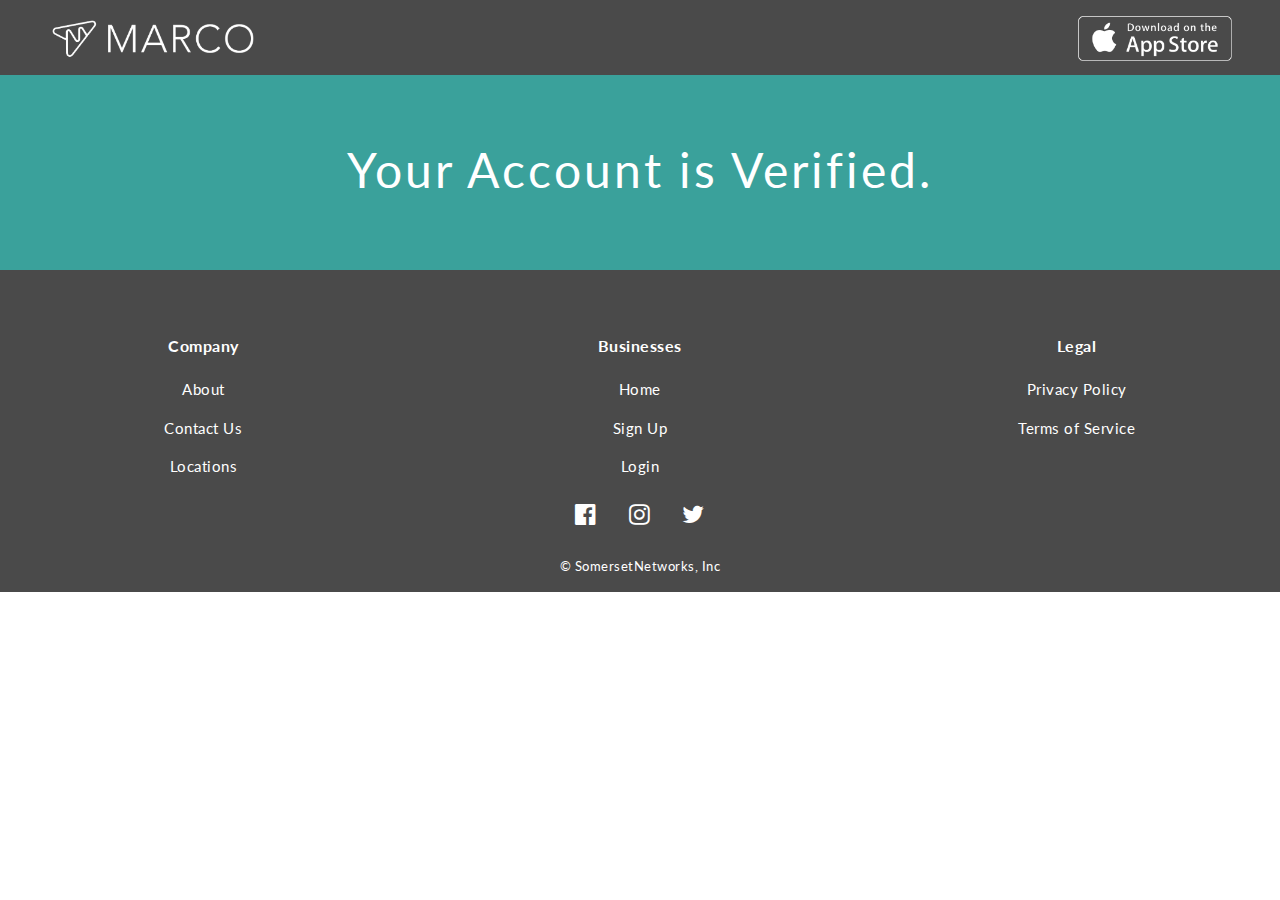
<file: account-verified.html>
<!DOCTYPE html>
<html lang="en">
<head>
	<meta charset="utf-8">
	<meta content="marco" name="description">
	<title>MARCO - Account Verified</title>
	<meta charset="utf-8">
	<meta content="IE=edge" http-equiv="X-UA-Compatible">
	<meta content="width=device-width, initial-scale=1" name="viewport">
	<link href="assets/favicon.ico" rel="shortcut icon" type="image/x-icon">
	<link href="assets/favicon.ico" rel="icon" type="image/x-icon">
	<link href="https://fonts.googleapis.com/css?family=Lato" rel="stylesheet">
	<link href='https://fonts.googleapis.com/css?family=Lato:300' rel='stylesheet' type='text/css'>
	<link href='https://fonts.googleapis.com/css?family=Lato:200' rel='stylesheet' type='text/css'>
	<link href="css/bootstrap.min.css" rel="stylesheet">
	<link href="https://cdnjs.cloudflare.com/ajax/libs/font-awesome/4.7.0/css/font-awesome.css" rel="stylesheet">
	<link href="css/style.css" rel="stylesheet"><!--[if lt IE 9]>
    <script src="https://cdnjs.cloudflare.com/ajax/libs/html5shiv/3.7.3/html5shiv.js"></script>
  <![endif]-->
</head>
<body class="container-fluid" id="account-verified-page">
	<div class="marco-navbar">
	  <div class="container">
  		<div class="marco-left-half">
  			<div class="img-wrapper"><a href="https://getmarco.co"><img alt="Marco Logo" src="assets/logo-sm.png"></a></div>
  		</div>
  		<div class="marco-right-half">
  			<div class="img-wrapper"><a href="https://itunes.apple.com/us/app/marco-find-rent-things-nearby/id1132674979?mt=8"><img alt="Apple Store" src="assets/appstore-sm.png"></a></div>
  	  </div>
	  </div>
	</div>
	<header class="intro-header blue-background">
		<div class="img-wrapper">
			<!--<img class="img-responsive" src="assets/join-sm.jpg">-->
			<div class="text">
				Your Account is Verified.
			</div>
		</div>
	</header>
	<footer class="container-fluid">
		<div class="row">
			<div class="col-sm-4 nomargin-nopadding">
				<div class="foot-header">
					Company
				</div>
				<div class="foot-links">
					<a href="about.html">About</a> <a href="contact.html">Contact Us</a>
					  <!--<a href="#">Blog</a>-->
					<a href="locations.html">Locations</a>
				</div>
			</div><!--/col-sm-4-->
			<div class="col-sm-4 nomargin-nopadding">
				<div class="foot-header">
					Businesses
				</div>
				<div class="foot-links">
					<a href="https://getmarco.co">Home</a> <a href="vendor-signup.html">Sign Up</a> <a href="https://portal.getmarco.co/login">Login</a>
				</div>
			</div><!--/col-sm-4-->
			<div class="col-sm-4 nomargin-nopadding">
				<div class="foot-header">
					Legal
				</div>
				<div class="foot-links">
					<a href="privacy.html">Privacy Policy</a> <a href="tos.html">Terms of Service</a>
				</div>
			</div><!--/col-sm-4-->
		</div><!--/row-->
		<div class="text-center social-icons">
			<a href="https://www.facebook.com/marcoventures/"><i class="fa fa-facebook-official"></i></a><a href="https://www.instagram.com/marcoventures/"><i class="fa fa-instagram"></i></a><a href="https://twitter.com/marcoventures/"><i class="fa fa-twitter"></i></a>
		</div>
		<div class="text-center copyright">
			<span>© SomersetNetworks, Inc</span>
		</div>
	</footer>
	<script src="https://npmcdn.com/tether@1.2.4/dist/js/tether.min.js"></script>
	<script src="https://code.jquery.com/jquery-2.2.4.min.js"></script>
	<script src="js/bootstrap.min.js"></script>
</body>
</html>
</file>
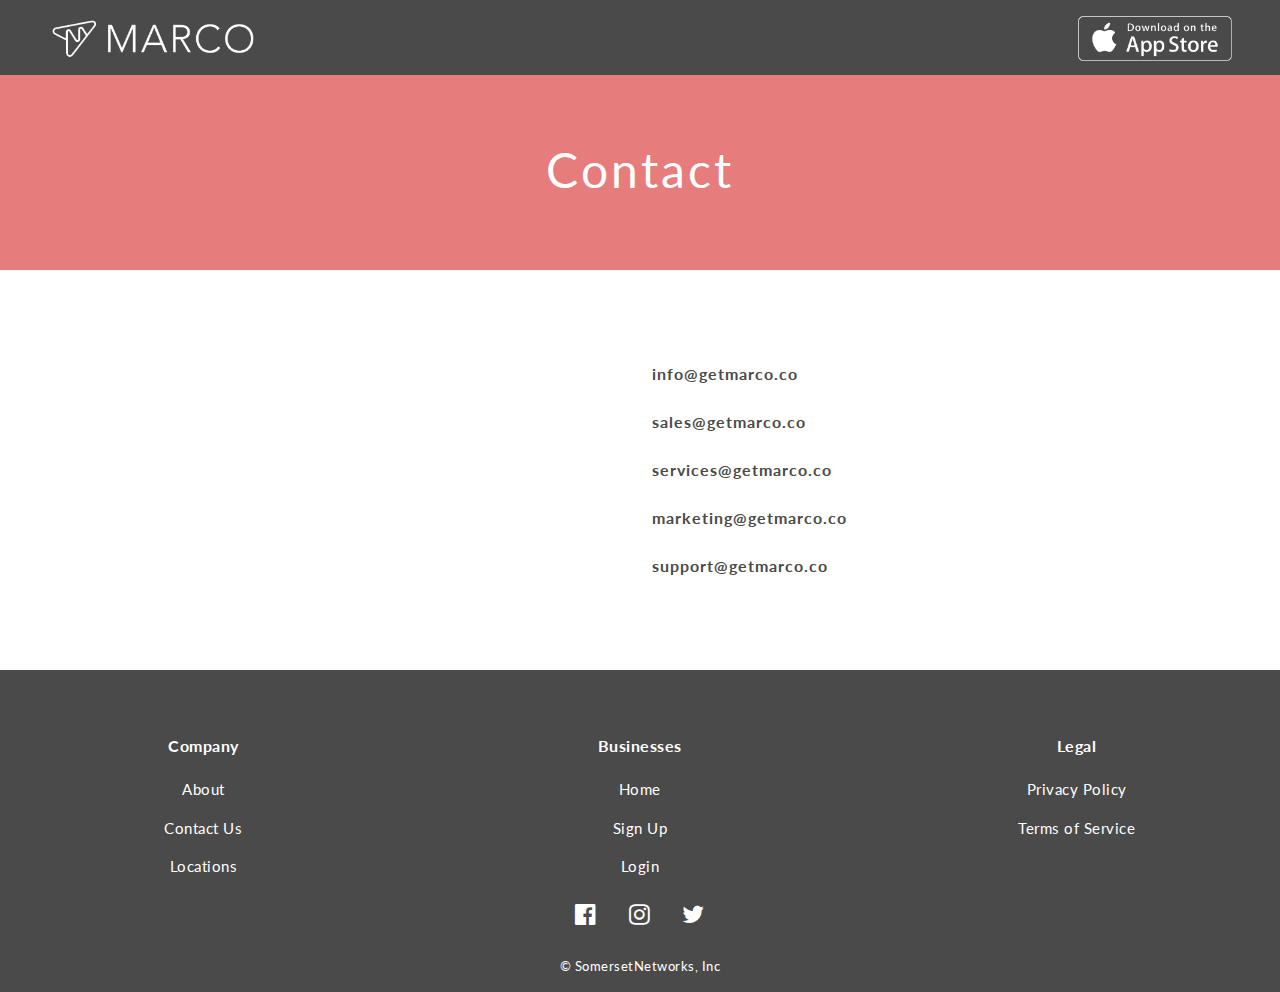
<file: contact.html>
<!DOCTYPE html>
<html lang="en">
<head>
	<meta charset="utf-8">
	<meta content="marco" name="description">
	<title>MARCO - Contact</title>
	<meta charset="utf-8">
	<meta content="IE=edge" http-equiv="X-UA-Compatible">
	<meta content="width=device-width, initial-scale=1" name="viewport">
	<link href="assets/favicon.ico" rel="shortcut icon" type="image/x-icon">
	<link href="assets/favicon.ico" rel="icon" type="image/x-icon">
	<link href="https://fonts.googleapis.com/css?family=Lato" rel="stylesheet">
	<link href='https://fonts.googleapis.com/css?family=Lato:300' rel='stylesheet' type='text/css'>
	<link href='https://fonts.googleapis.com/css?family=Lato:200' rel='stylesheet' type='text/css'>
	<link href="css/bootstrap.min.css" rel="stylesheet">
	<link href="https://cdnjs.cloudflare.com/ajax/libs/font-awesome/4.7.0/css/font-awesome.css" rel="stylesheet">
	<link href="css/style.css" rel="stylesheet">
	<link href="css/media-queries.css" rel="stylesheet"><!--[if lt IE 9]>
    <script src="https://cdnjs.cloudflare.com/ajax/libs/html5shiv/3.7.3/html5shiv.js"></script>
  <![endif]-->
	<title>General Inquiries</title>
	<title>Sales</title>
	<title>Vendor Services</title>
	<title>Press & Marketing</title>
	<title>User Support</title>
</head>
<body class="container-fluid" id="contact-page">
	<div class="marco-navbar">
	  <div class="container">
  		<div class="marco-left-half">
  			<div class="img-wrapper"><a href="https://getmarco.co"><img alt="Marco Logo" src="assets/logo-sm.png"></a></div>
  		</div>
  		<div class="marco-right-half">
  			<div class="img-wrapper"><a href="https://itunes.apple.com/us/app/marco-find-rent-things-nearby/id1132674979?mt=8"><img alt="Apple Store" src="assets/appstore-sm.png"></a></div>
  	  </div>
	  </div>
	</div>
	<header class="intro-header pink-background">
		<div class="img-wrapper">
			<!--<img class="img-responsive" src="assets/terms.png">-->
			<div class="text">
				Contact
			</div>
		</div>
	</header>
	<main class="container-fluid">
		<div class="row">
			<div class="col-xs-12 col-sm-12 col-md-6 col-lg-6 nomargin-nopadding">
				<div class="contact-labels"></div>
			</div>
			<div class="col-xs-12 col-sm-12 col-md-6 col-lg-6 nomargin-nopadding">
				<div class="contact-email">
					<a href="mailto:info@getmarco.co">info@getmarco.co</a>
				</div>
			</div>
		</div><!-- ./row  -->
		<div class="row">
			<div class="col-xs-12 col-sm-12 col-md-6 col-lg-6 nomargin-nopadding">
				<div class="contact-labels"></div>
			</div>
			<div class="col-xs-12 col-sm-12 col-md-6 col-lg-6 nomargin-nopadding">
				<div class="contact-email">
					<a href="mailto:info@getmarco.co">sales@getmarco.co</a>
				</div>
			</div>
		</div><!-- ./row  -->
		<div class="row">
			<div class="col-xs-12 col-sm-12 col-md-6 col-lg-6 nomargin-nopadding">
				<div class="contact-labels"></div>
			</div>
			<div class="col-xs-12 col-sm-12 col-md-6 col-lg-6 nomargin-nopadding">
				<div class="contact-email">
					<a href="mailto:info@getmarco.co">services@getmarco.co</a>
				</div>
			</div>
		</div><!-- ./row  -->
		<div class="row">
			<div class="col-xs-12 col-sm-12 col-md-6 col-lg-6 nomargin-nopadding">
				<div class="contact-labels"></div>
			</div>
			<div class="col-xs-12 col-sm-12 col-md-6 col-lg-6 nomargin-nopadding">
				<div class="contact-email">
					<a href="mailto:info@getmarco.co">marketing@getmarco.co</a>
				</div>
			</div>
		</div><!-- ./row  -->
		<div class="row">
			<div class="col-xs-12 col-sm-12 col-md-6 col-lg-6 nomargin-nopadding">
				<div class="contact-labels"></div>
			</div>
			<div class="col-xs-12 col-sm-12 col-md-6 col-lg-6 nomargin-nopadding">
				<div class="contact-email">
					<a href="mailto:info@getmarco.co">support@getmarco.co</a>
				</div>
			</div>
		</div><!-- ./row  -->
	</main>
	<footer class="container-fluid">
		<div class="row">
			<div class="col-sm-4 nomargin-nopadding">
				<div class="foot-header">
					Company
				</div>
				<div class="foot-links">
					<a href="about.html">About</a> <a href="contact.html">Contact Us</a>
					  <!--<a href="#">Blog</a>-->
					<a href="locations.html">Locations</a>
				</div>
			</div><!--/col-sm-4-->
			<div class="col-sm-4 nomargin-nopadding">
				<div class="foot-header">
					Businesses
				</div>
				<div class="foot-links">
					<a href="https://getmarco.co">Home</a> <a href="vendor-signup.html">Sign Up</a> <a href="https://portal.getmarco.co/login">Login</a>
				</div>
			</div><!--/col-sm-4-->
			<div class="col-sm-4 nomargin-nopadding">
				<div class="foot-header">
					Legal
				</div>
				<div class="foot-links">
					<a href="privacy.html">Privacy Policy</a> <a href="tos.html">Terms of Service</a>
				</div>
			</div><!--/col-sm-4-->
		</div><!--/row-->
		<div class="text-center social-icons">
			<a href="https://www.facebook.com/marcoventures/"><i class="fa fa-facebook-official"></i></a><a href="https://www.instagram.com/marcoventures/"><i class="fa fa-instagram"></i></a><a href="https://twitter.com/marcoventures/"><i class="fa fa-twitter"></i></a>
		</div>
		<div class="text-center copyright">
			<span>© SomersetNetworks, Inc</span>
		</div>
	</footer>
	<script src="https://npmcdn.com/tether@1.2.4/dist/js/tether.min.js"></script>
	<script src="https://code.jquery.com/jquery-2.2.4.min.js"></script>
	<script src="js/bootstrap.min.js"></script>
</body>
</html>
</file>
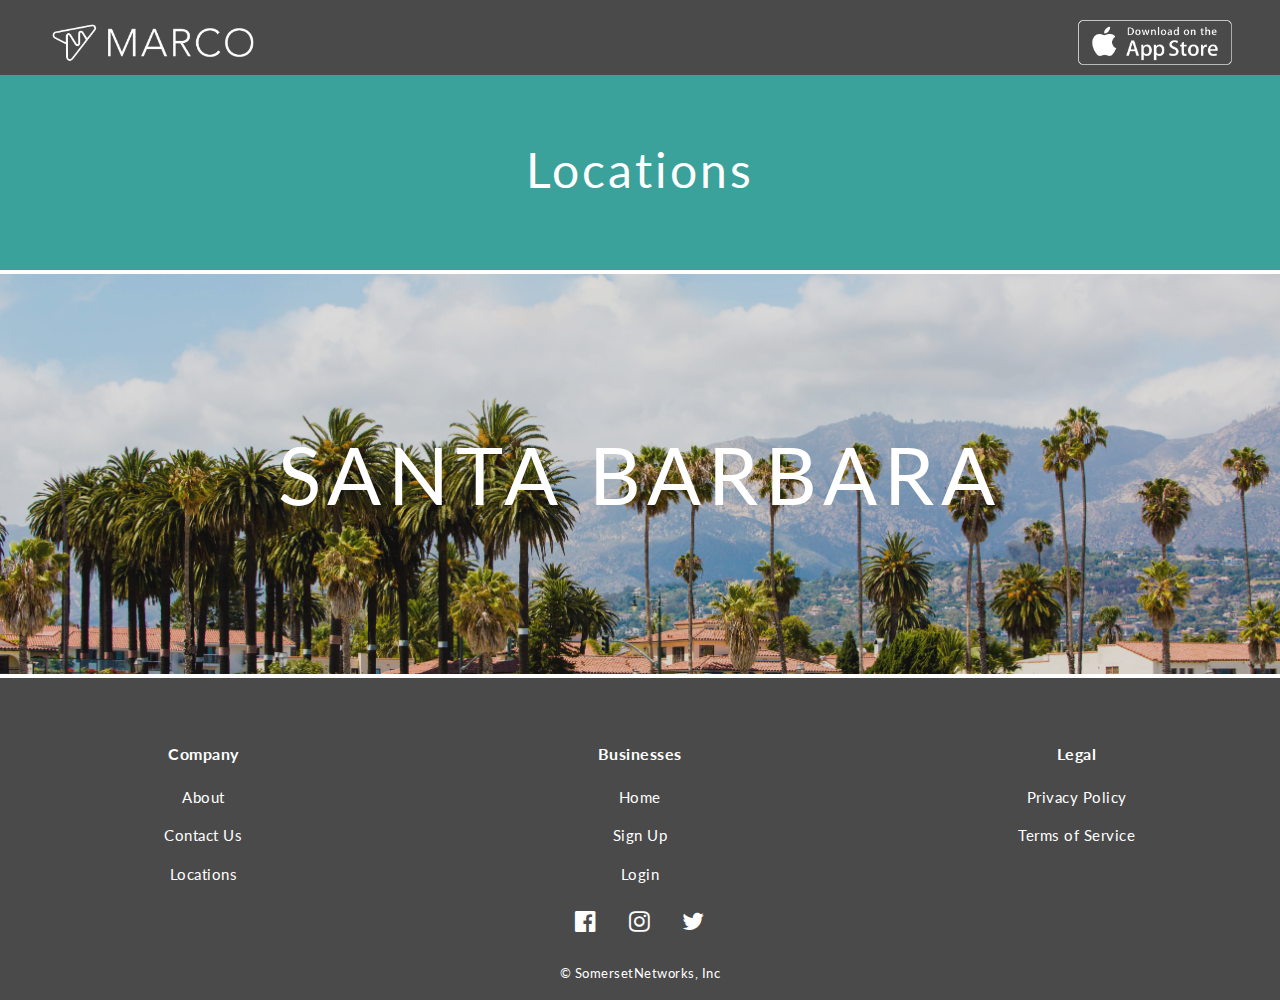
<file: locations.html>
<!doctype html>
<html lang="en">
<head>
  	<meta charset="utf-8">
  	<meta name="description" content="marco">
  	<title>MARCO - Locations</title>
	  <meta charset="utf-8">
    <meta http-equiv="X-UA-Compatible" content="IE=edge">
    <meta name="viewport" content="width=device-width, initial-scale=1">
		<link rel="shortcut icon" href="assets/favicon.ico" type="image/x-icon">
		<link rel="icon" href="assets/favicon.ico" type="image/x-icon">
	  <link href="https://fonts.googleapis.com/css?family=Lato" rel="stylesheet">
	  <link href='https://fonts.googleapis.com/css?family=Lato:300' rel='stylesheet' type='text/css'>
	  <link href='https://fonts.googleapis.com/css?family=Lato:200' rel='stylesheet' type='text/css'>
    <link rel="stylesheet" href="css/bootstrap.min.css">
    <link href="https://cdnjs.cloudflare.com/ajax/libs/font-awesome/4.7.0/css/font-awesome.css" rel="stylesheet">
	  <link rel="stylesheet" href="css/style.css">
	  <link rel="stylesheet" href="css/media-queries.css">

  <!--[if lt IE 9]>
    <script src="https://cdnjs.cloudflare.com/ajax/libs/html5shiv/3.7.3/html5shiv.js"></script>
  <![endif]-->
</head>

<body class="container-fluid" id="locations-page">
	<div class="marco-navbar">
	  <div class="container">
  		<div class="marco-left-half">
  			<div class="img-wrapper"><a href="https://getmarco.co"><img alt="Marco Logo" src="assets/logo-sm.png"></a></div>
  		</div>
  		<div class="marco-right-half">
  			<div class="img-wrapper"><a href="https://itunes.apple.com/us/app/marco-find-rent-things-nearby/id1132674979?mt=8"><img alt="Apple Store" src="assets/appstore-sm.png"></a></div>
  	  </div>
	  </div>
	</div>
		
	<header class="intro-header blue-background">
		<div class="img-wrapper">
			<!--<img class="img-responsive" src="assets/privacy.png">-->
			<div class="text">Locations</div>
		</div>
	</header>
	<main>
			<div class="img-wrapper hidden-mobile">
					<img class="img-responsive" src="assets/santabarbara-org.png">
			<div class="locations-text">Santa Barbara</div>
		</div>
		  <div class="img-wrapper visible-mobile"> <!-- load smaller img on mobi -->
					<img class="img-responsive" src="assets/santabarbara.png">
			<div class="locations-text">Santa Barbara</div>
		</div>
	</main>
	
<footer class="container-fluid">
			<div class="row">
				<div class="col-sm-4 nomargin-nopadding">
					<div class="foot-header">Company</div>
					<div class="foot-links">
						<a href="about.html">About</a>
						<a href="contact.html">Contact Us</a>
						<!--<a href="#">Blog</a>-->
						<a href="locations.html">Locations</a>
					</div>
				</div><!--/col-sm-4-->
				<div class="col-sm-4 nomargin-nopadding">
					<div class="foot-header">Businesses</div>
					<div class="foot-links">
				    <a href="https://getmarco.co">Home</a>
  		      <a href="vendor-signup.html">Sign Up</a>
  		      <a href="https://portal.getmarco.co/login">Login</a>
					</div>
				</div><!--/col-sm-4-->
				<div class="col-sm-4 nomargin-nopadding">
					<div class="foot-header">Legal</div>
					<div class="foot-links">
						<a href="privacy.html">Privacy Policy</a>
						<a href="tos.html">Terms of Service</a>
					</div>
				</div><!--/col-sm-4-->
			</div><!--/row-->

			<div class="text-center social-icons">
				<a href="https://www.facebook.com/marcoventures/"><i class="fa fa-facebook-official"></i></a><a href="https://www.instagram.com/marcoventures/"><i class="fa fa-instagram"></i></a><a href="https://twitter.com/marcoventures/"><i class="fa fa-twitter"></i></a>
			</div>
			<div class="text-center copyright">
				<span>© SomersetNetworks, Inc</span>
			</div>
	</footer>
			
<script src="https://npmcdn.com/tether@1.2.4/dist/js/tether.min.js"></script>
<script src="https://code.jquery.com/jquery-2.2.4.min.js"></script>
<script src="js/bootstrap.min.js"></script>

</body>
</html>
</file>
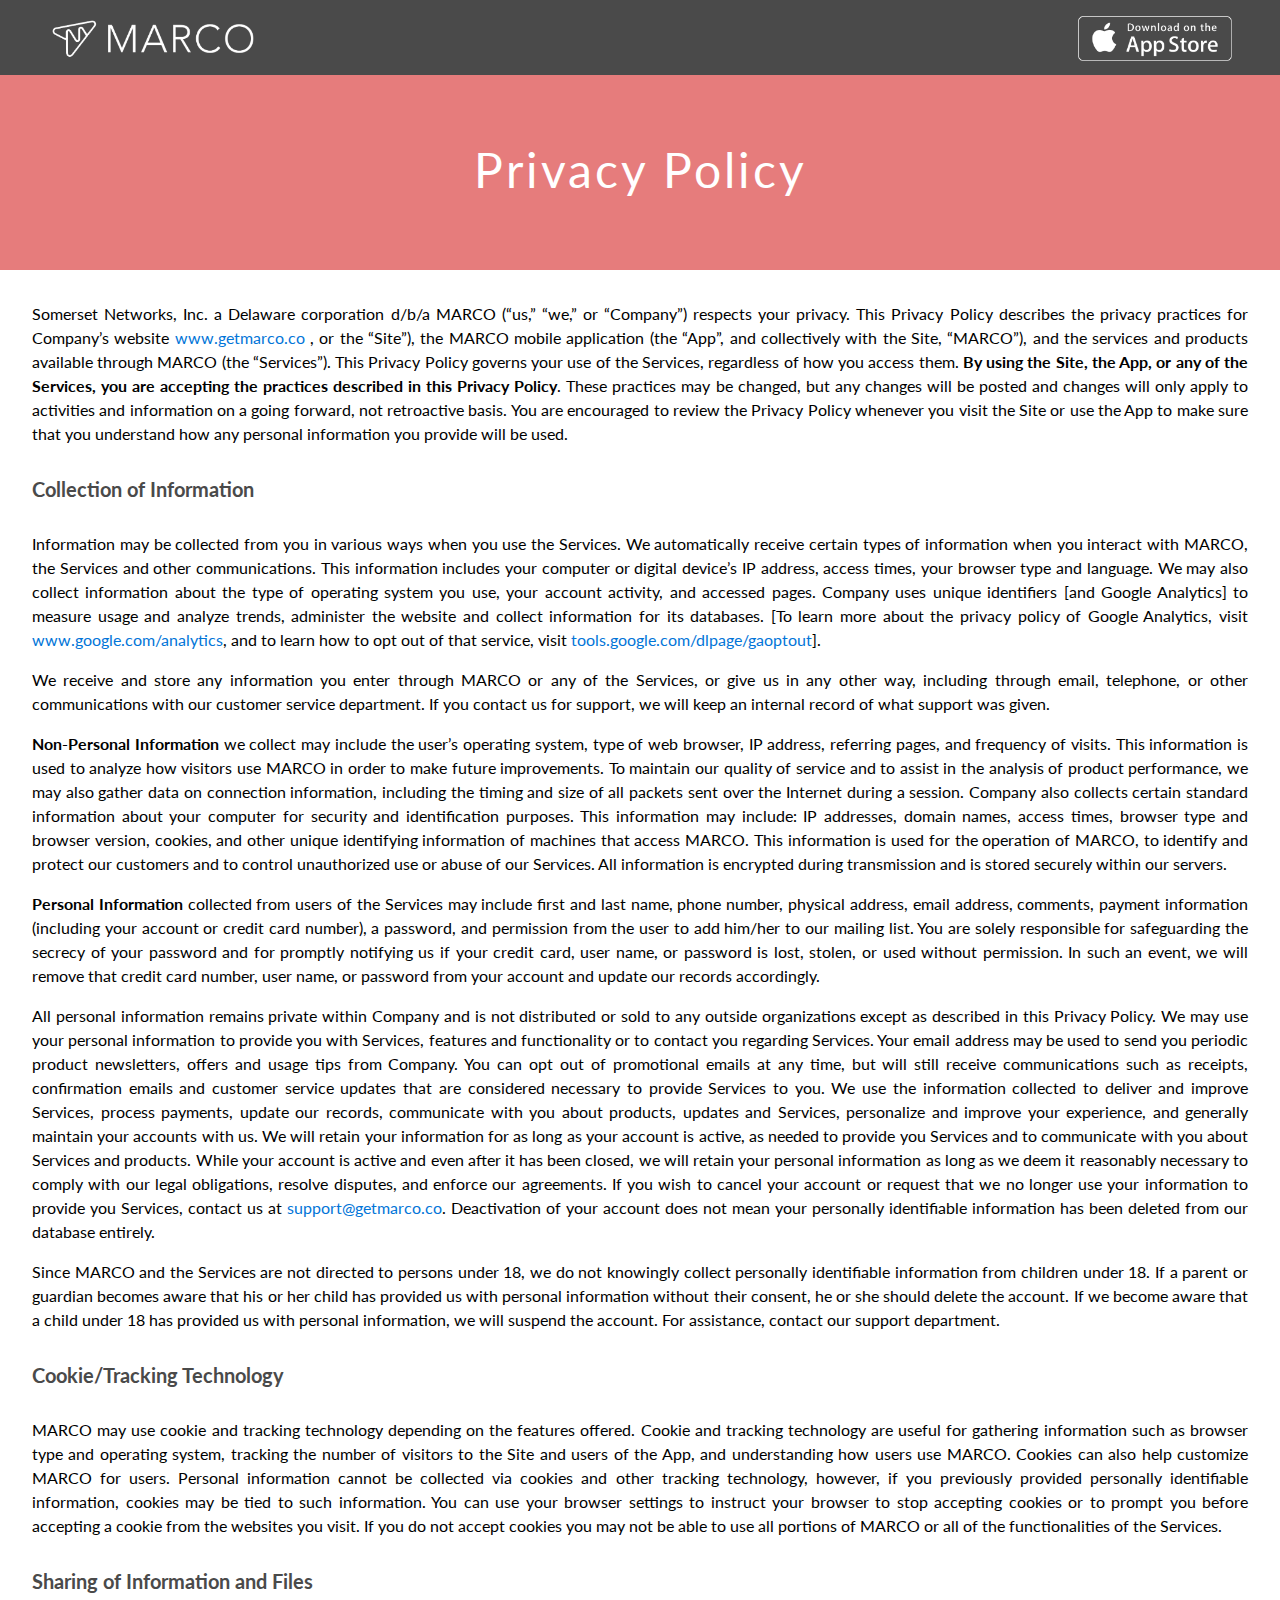
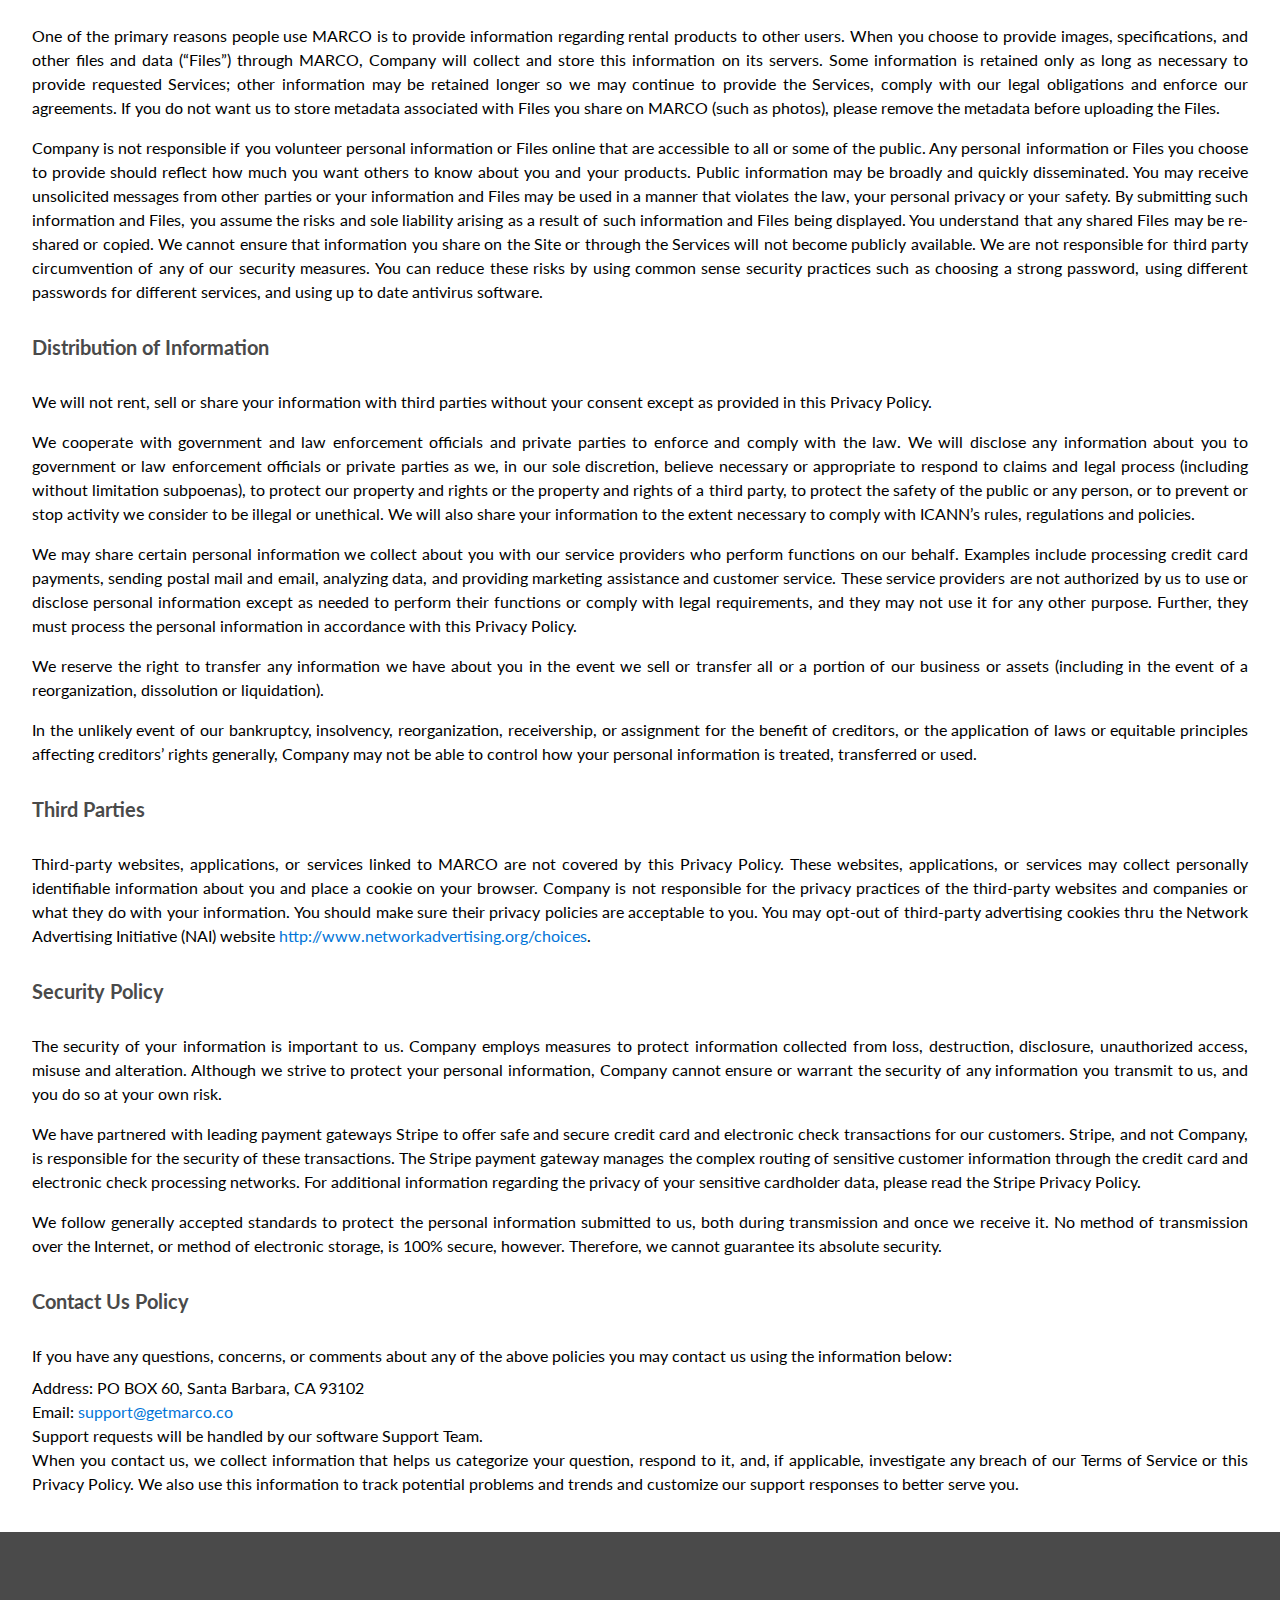
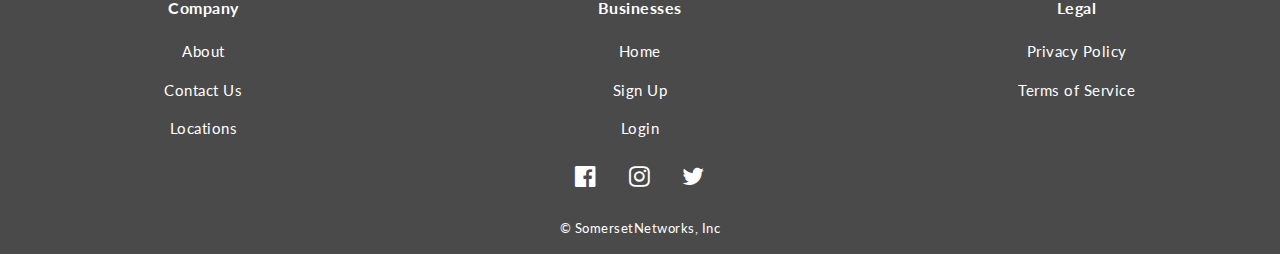
<file: privacy.html>
<!doctype html>
<html lang="en">
<head>
  	<meta charset="utf-8">
  	<meta name="description" content="marco">
  	<title>MARCO - Privacy Policy</title>
	<meta charset="utf-8">
    <meta http-equiv="X-UA-Compatible" content="IE=edge">
    <meta name="viewport" content="width=device-width, initial-scale=1">
	<link rel="shortcut icon" href="assets/favicon.ico" type="image/x-icon">
	<link rel="icon" href="assets/favicon.ico" type="image/x-icon">
	<link href="https://fonts.googleapis.com/css?family=Lato" rel="stylesheet">
	<link href='https://fonts.googleapis.com/css?family=Lato:300' rel='stylesheet' type='text/css'>
	<link href='https://fonts.googleapis.com/css?family=Lato:200' rel='stylesheet' type='text/css'>
    <link rel="stylesheet" href="css/bootstrap.min.css">
    <link href="https://cdnjs.cloudflare.com/ajax/libs/font-awesome/4.7.0/css/font-awesome.css" rel="stylesheet">
	<link rel="stylesheet" href="css/style.css">
	<link rel="stylesheet" href="css/media-queries.css">

  <!--[if lt IE 9]>
    <script src="https://cdnjs.cloudflare.com/ajax/libs/html5shiv/3.7.3/html5shiv.js"></script>
  <![endif]-->
</head>

<body class="container-fluid" id="privacy-page">
	<div class="marco-navbar">
	  <div class="container">
  		<div class="marco-left-half">
  			<div class="img-wrapper"><a href="https://getmarco.co"><img alt="Marco Logo" src="assets/logo-sm.png"></a></div>
  		</div>
  		<div class="marco-right-half">
  			<div class="img-wrapper"><a href="https://itunes.apple.com/us/app/marco-find-rent-things-nearby/id1132674979?mt=8"><img alt="Apple Store" src="assets/appstore-sm.png"></a></div>
  	  </div>
	  </div>
	</div>
	
	<header class="intro-header pink-background">
		<div class="img-wrapper">
			<!--<img class="img-responsive" src="assets/privacy.png">-->
			<div class="text">Privacy Policy</div>
		</div>
	</header>
	<main>
		<section class="privacy-content">
			<p>Somerset Networks, Inc. a Delaware corporation d/b/a MARCO (“us,” “we,” or “Company”) respects your privacy. This Privacy Policy describes the privacy practices for Company’s website <a href="getmarco.co"> www.getmarco.co </a>, or the “Site”), the MARCO mobile application (the “App”, and collectively with the Site, “MARCO”), and the services and products available through MARCO (the “Services”). This Privacy Policy governs your use of the Services, regardless of how you access them.<strong>  By using the Site, the App, or any of the Services, you are accepting the practices described in this Privacy Policy</strong>. These practices may be changed, but any changes will be posted and changes will only apply to activities and information on a going forward, not retroactive basis. You are encouraged to review the Privacy Policy whenever you visit the Site or use the App to make sure that you understand how any personal information you provide will be used.</p>
		</section>
		
		<section>
		<h4>Collection of Information</h4>
		
		<p>Information may be collected from you in various ways when you use the Services. We automatically receive certain types of information when you interact with MARCO, the Services and other communications. This information includes your computer or digital device’s IP address, access times, your browser type and language. We may also collect information about the type of operating system you use, your account activity, and accessed pages. Company uses unique identifiers [and Google Analytics] to measure usage and analyze trends, administer the website and collect information for its databases. [To learn more about the privacy policy of Google Analytics, visit  <a href="www.google.com/analytics"> www.google.com/analytics</a>, and to learn how to opt out of that service, visit <a href="tools.google.com/dlpage/gaoptout"> tools.google.com/dlpage/gaoptout</a>].</p>
		
		<p>We receive and store any information you enter through MARCO or any of the Services, or give us in any other way, including through email, telephone, or other communications with our customer service department. If you contact us for support, we will keep an internal record of what support was given.</p>
		
			<p><strong>Non-Personal Information</strong> we collect may include the user’s operating system, type of web browser, IP address, referring pages, and frequency of visits. This information is used to analyze how visitors use MARCO in order to make future improvements. To maintain our quality of service and to assist in the analysis of product performance, we may also gather data on connection information, including the timing and size of all packets sent over the Internet during a session. Company also collects certain standard information about your computer for security and identification purposes. This information may include: IP addresses, domain names, access times, browser type and browser version, cookies, and other unique identifying information of machines that access MARCO. This information is used for the operation of MARCO, to identify and protect our customers and to control unauthorized use or abuse of our Services. All information is encrypted during transmission and is stored securely within our servers.</p>
		
			<p><strong>Personal Information</strong> collected from users of the Services may include first and last name, phone number, physical address, email address, comments, payment information (including your account or credit card number), a password, and permission from the user to add him/her to our mailing list. You are solely responsible for safeguarding the secrecy of your password and for promptly notifying us if your credit card, user name, or password is lost, stolen, or used without permission. In such an event, we will remove that credit card number, user name, or password from your account and update our records accordingly.</p>
		
		<p>All personal information remains private within Company and is not distributed or sold to any outside organizations except as described in this Privacy Policy. We may use your personal information to provide you with Services, features and functionality or to contact you regarding Services. Your email address may be used to send you periodic product newsletters, offers and usage tips from Company. You can opt out of promotional emails at any time, but will still receive communications such as receipts, confirmation emails and customer service updates that are considered necessary to provide Services to you. We use the information collected to deliver and improve Services, process payments, update our records, communicate with you about products, updates and Services, personalize and improve your experience, and generally maintain your accounts with us. We will retain your information for as long as your account is active, as needed to provide you Services and to communicate with you about Services and products. While your account is active and even after it has been closed, we will retain your personal information as long as we deem it reasonably necessary to comply with our legal obligations, resolve disputes, and enforce our agreements. If you wish to cancel your account or request that we no longer use your information to provide you Services, contact us at <a href="mailto: support@getmarco.co"> support@getmarco.co</a>. Deactivation of your account does not mean your personally identifiable information has been deleted from our database entirely.</p>
		
		<p>Since MARCO and the Services are not directed to persons under 18, we do not knowingly collect personally identifiable information from children under 18. If a parent or guardian becomes aware that his or her child has provided us with personal information without their consent, he or she should delete the account. If we become aware that a child under 18 has provided us with personal information, we will suspend the account. For assistance, contact our support department.</p>
		</section>
		
		
		<section>
		<h4>Cookie/Tracking Technology</h4>
		
		<p>MARCO may use cookie and tracking technology depending on the features offered. Cookie and tracking technology are useful for gathering information such as browser type and operating system, tracking the number of visitors to the Site and users of the App, and understanding how users use MARCO. Cookies can also help customize MARCO for users. Personal information cannot be collected via cookies and other tracking technology, however, if you previously provided personally identifiable information, cookies may be tied to such information. You can use your browser settings to instruct your browser to stop accepting cookies or to prompt you before accepting a cookie from the websites you visit. If you do not accept cookies you may not be able to use all portions of MARCO or all of the functionalities of the Services.</p>
		</section>
		
		
		<section>
		<h4>Sharing of Information and Files</h4>
		
		<p>One of the primary reasons people use MARCO is to provide information regarding rental products to other users. When you choose to provide images, specifications, and other files and data (“Files”) through MARCO, Company will collect and store this information on its servers. Some information is retained only as long as necessary to provide requested Services; other information may be retained longer so we may continue to provide the Services, comply with our legal obligations and enforce our agreements. If you do not want us to store metadata associated with Files you share on MARCO (such as photos), please remove the metadata before uploading the Files.</p>
		
		<p>Company is not responsible if you volunteer personal information or Files online that are accessible to all or some of the public. Any personal information or Files you choose to provide should reflect how much you want others to know about you and your products. Public information may be broadly and quickly disseminated. You may receive unsolicited messages from other parties or your information and Files may be used in a manner that violates the law, your personal privacy or your safety. By submitting such information and Files, you assume the risks and sole liability arising as a result of such information and Files being displayed. You understand that any shared Files may be re-shared or copied. We cannot ensure that information you share on the Site or through the Services will not become publicly available. We are not responsible for third party circumvention of any of our security measures. You can reduce these risks by using common sense security practices such as choosing a strong password, using different passwords for different services, and using up to date antivirus software.</p>
		</section>
		
					
		<section>
		<h4>Distribution of Information</h4>
		
		<p>We will not rent, sell or share your information with third parties without your consent except as provided in this Privacy Policy.</p>
		
		<p>We cooperate with government and law enforcement officials and private parties to enforce and comply with the law. We will disclose any information about you to government or law enforcement officials or private parties as we, in our sole discretion, believe necessary or appropriate to respond to claims and legal process (including without limitation subpoenas), to protect our property and rights or the property and rights of a third party, to protect the safety of the public or any person, or to prevent or stop activity we consider to be illegal or unethical. We will also share your information to the extent necessary to comply with ICANN’s rules, regulations and policies.</p>
		
		<p>We may share certain personal information we collect about you with our service providers who perform functions on our behalf. Examples include processing credit card payments, sending postal mail and email, analyzing data, and providing marketing assistance and customer service. These service providers are not authorized by us to use or disclose personal information except as needed to perform their functions or comply with legal requirements, and they may not use it for any other purpose. Further, they must process the personal information in accordance with this Privacy Policy.</p>
		
		<p>We reserve the right to transfer any information we have about you in the event we sell or transfer all or a portion of our business or assets (including in the event of a reorganization, dissolution or liquidation).</p>
		
		<p>In the unlikely event of our bankruptcy, insolvency, reorganization, receivership, or assignment for the benefit of creditors, or the application of laws or equitable principles affecting creditors’ rights generally, Company may not be able to control how your personal information is treated, transferred or used.</p>
		</section>
		
		
					
		<section>
		<h4>Third Parties</h4>
		
		<p>Third-party websites, applications, or services linked to MARCO are not covered by this Privacy Policy. These websites, applications, or services may collect personally identifiable information about you and place a cookie on your browser. Company is not responsible for the privacy practices of the third-party websites and companies or what they do with your information. You should make sure their privacy policies are acceptable to you. You may opt-out of third-party advertising cookies thru the Network Advertising Initiative (NAI) website <a href="http://www.networkadvertising.org/choices/"> http://www.networkadvertising.org/choices</a>.</p>
		</section>
		
		
					
		<section class="security-policy">
		<h4>Security Policy</h4>
		
		<p>The security of your information is important to us. Company employs measures to protect information collected from loss, destruction, disclosure, unauthorized access, misuse and alteration. Although we strive to protect your personal information, Company cannot ensure or warrant the security of any information you transmit to us, and you do so at your own risk.</p>
		
		<p>We have partnered with leading payment gateways Stripe to offer safe and secure credit card and electronic check transactions for our customers. Stripe, and not Company, is responsible for the security of these transactions. The Stripe payment gateway manages the complex routing of sensitive customer information through the credit card and electronic check processing networks. For additional information regarding the privacy of your sensitive cardholder data, please read the Stripe Privacy Policy.</p>
		
		<p>We follow generally accepted standards to protect the personal information submitted to us, both during transmission and once we receive it.  No method of transmission over the Internet, or method of electronic storage, is 100% secure, however.  Therefore, we cannot guarantee its absolute security.</p>
		</section>
					
					
		
		<section class="contact-us">
		<h4>Contact Us Policy</h4>
		
		<div>If you have any questions, concerns, or comments about any of the above policies you may contact us using the information below:</div>
		
		<div class="address">Address:	PO BOX 60, Santa Barbara, CA 93102</div>
		
		<div><span class="text-bold">Email:</span>		<a href="mailto:support@getmarco.co">support@getmarco.co</a></div>
		
		<div>Support requests will be handled by our software Support Team.</div>
		
		<div>When you contact us, we collect information that helps us categorize your question, respond to it, and, if applicable, investigate any breach of our Terms of Service or this Privacy Policy. We also use this information to track potential problems and trends and customize our support responses to better serve you.</div>
		</section>
	</main>
	
	
<footer class="container-fluid">
			<div class="row">
				<div class="col-sm-4 nomargin-nopadding">
					<div class="foot-header">Company</div>
					<div class="foot-links">
						<a href="about.html">About</a>
						<a href="contact.html">Contact Us</a>
						<!--<a href="#">Blog</a>-->
						<a href="locations.html">Locations</a>
					</div>
				</div><!--/col-sm-4-->
				<div class="col-sm-4 nomargin-nopadding">
					<div class="foot-header">Businesses</div>
					<div class="foot-links">
						<a href="https://getmarco.co">Home</a> <a href="vendor-signup.html">Sign Up</a> <a href="https://portal.getmarco.co/login">Login</a>
					</div>
				</div><!--/col-sm-4-->
				<div class="col-sm-4 nomargin-nopadding">
					<div class="foot-header">Legal</div>
					<div class="foot-links">
						<a href="privacy.html">Privacy Policy</a>
						<a href="tos.html">Terms of Service</a>
					</div>
				</div><!--/col-sm-4-->
			</div><!--/row-->

			<div class="text-center social-icons">
				<a href="https://www.facebook.com/marcoventures/"><i class="fa fa-facebook-official"></i></a><a href="https://www.instagram.com/marcoventures/"><i class="fa fa-instagram"></i></a><a href="https://twitter.com/marcoventures/"><i class="fa fa-twitter"></i></a>
			</div>
			<div class="text-center copyright">
				<span>© SomersetNetworks, Inc</span>
			</div>
	</footer>
			
<script src="https://npmcdn.com/tether@1.2.4/dist/js/tether.min.js"></script>
<script src="https://code.jquery.com/jquery-2.2.4.min.js"></script>
<script src="js/bootstrap.min.js"></script>

</body>
</html>
</file>
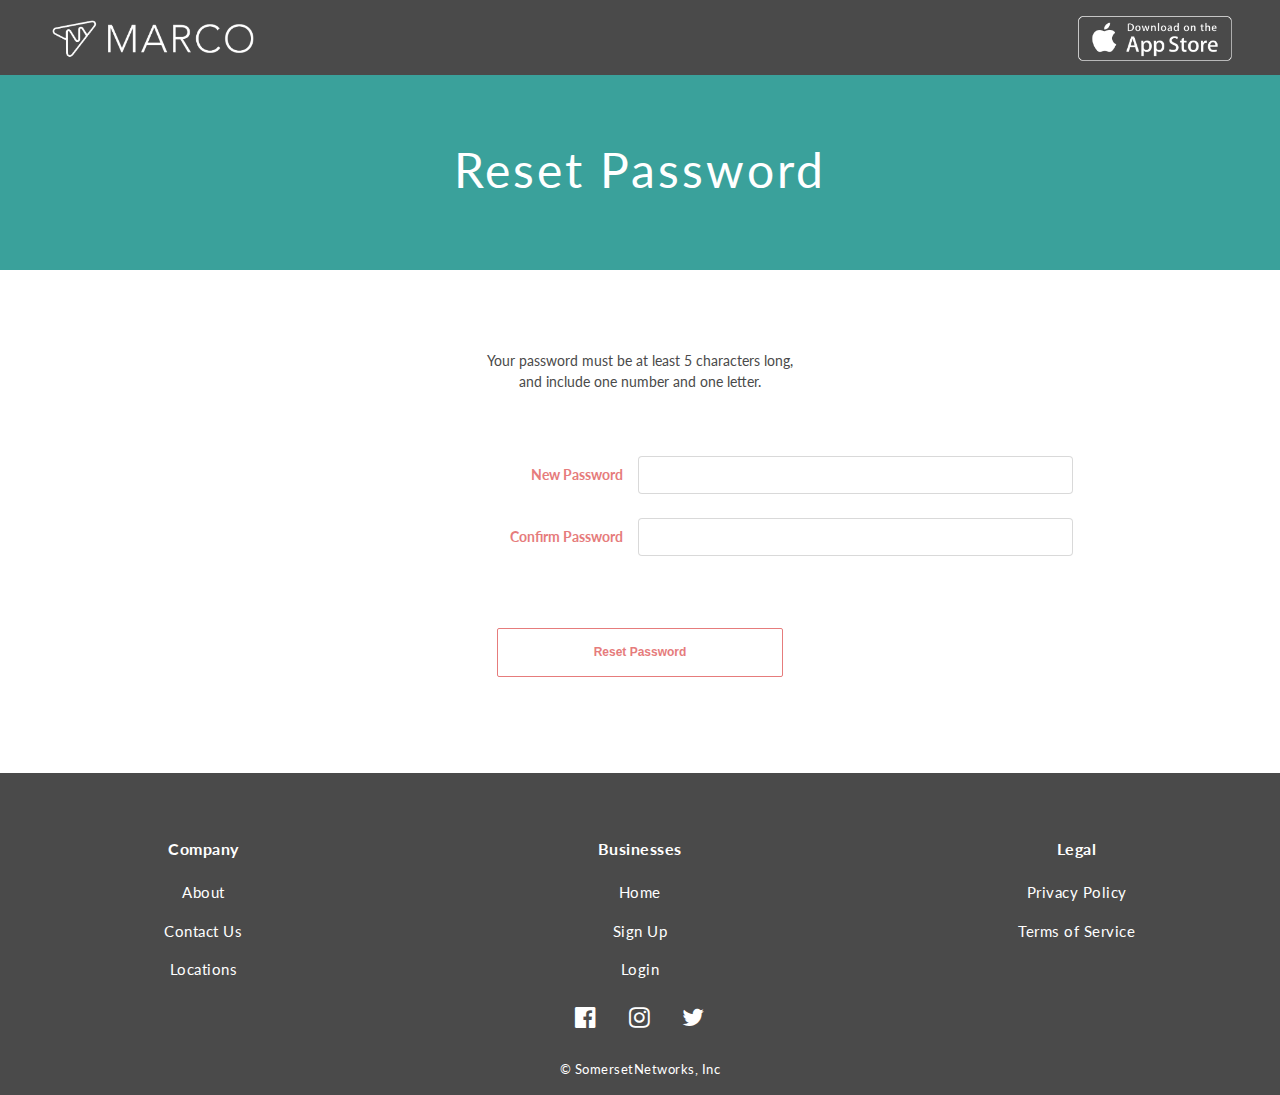
<file: reset-password.html>
<!doctype html>
<html lang="en">
<head>
  <meta charset="utf-8">
  <meta name="description" content="marco">
  <title>MARCO - Reset Password</title>
	
	  <meta charset="utf-8">
    <meta http-equiv="X-UA-Compatible" content="IE=edge">
    <meta name="viewport" content="width=device-width, initial-scale=1">
		<link rel="shortcut icon" href="assets/favicon.ico" type="image/x-icon">
		<link rel="icon" href="assets/favicon.ico" type="image/x-icon">
	  <link href="https://fonts.googleapis.com/css?family=Lato" rel="stylesheet">
	  <link href='https://fonts.googleapis.com/css?family=Lato:300' rel='stylesheet' type='text/css'>
	  <link href='https://fonts.googleapis.com/css?family=Lato:200' rel='stylesheet' type='text/css'>
    <link rel="stylesheet" href="css/bootstrap.min.css">
    <link href="https://cdnjs.cloudflare.com/ajax/libs/font-awesome/4.7.0/css/font-awesome.css" rel="stylesheet">
	  <link rel="stylesheet" href="css/style.css">
		<link rel="stylesheet" href="css/media-queries.css">
	  

  <!--[if lt IE 9]>
    <script src="https://cdnjs.cloudflare.com/ajax/libs/html5shiv/3.7.3/html5shiv.js"></script>
  <![endif]-->
</head>

<body class="container-fluid" id="reset-password-page">
	<div class="marco-navbar">
	  <div class="container">
  		<div class="marco-left-half">
  			<div class="img-wrapper"><a href="https://getmarco.co"><img alt="Marco Logo" src="assets/logo-sm.png"></a></div>
  		</div>
  		<div class="marco-right-half">
  			<div class="img-wrapper"><a href="https://itunes.apple.com/us/app/marco-find-rent-things-nearby/id1132674979?mt=8"><img alt="Apple Store" src="assets/appstore-sm.png"></a></div>
  	  </div>
	  </div>
	</div>
		
	<header class="intro-header blue-background">
		<div class="img-wrapper">
			<!--<img class="img-responsive" src="assets/join-sm.jpg">-->
			<div class="text">Reset Password</div>
		</div>
	</header>
	
	<main class="container-fluid">
		
		<form id="reset">
			<p>Your password must be at least 5 characters long, <br/> and include one number and one letter.</p>
    	<div class="form-group row">
      	<label for="password" class="col-xs-12 col-sm-12  col-md-6 col-lg-6 col-form-label">New Password</label>
      	<div class="col-xs-12 col-sm-12 col-md-6  col-lg-5 col-lg-offset-1">
       		 <input type="email" class="form-control" id="password">
      	</div>
				</div> <!---./row -->
				<div class="form-group row">
     	 	<label for="confirm-password" class="col-xs-12 col-sm-12  col-md-6 col-lg-6 col-form-label"> Confirm Password</label>
     	 	<div class="col-xs-12 col-sm-12 col-md-6  col-lg-5 col-lg-offset-1">
        			<input type="email" class="form-control" id="confirm-password">
     			 </div>
				</div> <!---./row -->
				<div class="row">
			 		<button class="btn btn-primary">Reset Password</button>
				</div>
	</form>
		
 
	
	</main>
	
	<footer class="container-fluid">
			<div class="row">
				<div class="col-sm-4 nomargin-nopadding">
					<div class="foot-header">Company</div>
					<div class="foot-links">
						<a href="about.html">About</a>
						<a href="contact.html">Contact Us</a>
						<!--<a href="#">Blog</a>-->
						<a href="locations.html">Locations</a>
					</div>
				</div><!--/col-sm-4-->
				<div class="col-sm-4 nomargin-nopadding">
					<div class="foot-header">Businesses</div>
					<div class="foot-links">
						<a href="https://getmarco.co">Home</a> <a href="vendor-signup.html">Sign Up</a> <a href="https://portal.getmarco.co/login">Login</a>
					</div>
				</div><!--/col-sm-4-->
				<div class="col-sm-4 nomargin-nopadding">
					<div class="foot-header">Legal</div>
					<div class="foot-links">
						<a href="privacy.html">Privacy Policy</a>
						<a href="tos.html">Terms of Service</a>
					</div>
				</div><!--/col-sm-4-->
			</div><!--/row-->

			<div class="text-center social-icons">
				<a href="https://www.facebook.com/marcoventures/"><i class="fa fa-facebook-official"></i></a><a href="https://www.instagram.com/marcoventures/"><i class="fa fa-instagram"></i></a><a href="https://twitter.com/marcoventures/"><i class="fa fa-twitter"></i></a>
			</div>
			<div class="text-center copyright">
				<span>© SomersetNetworks, Inc</span>
			</div>
	</footer>
			
<script src="https://npmcdn.com/tether@1.2.4/dist/js/tether.min.js"></script>
<script src="https://code.jquery.com/jquery-2.2.4.min.js"></script>
<script src="js/bootstrap.min.js"></script>

</body>
</html>
</file>
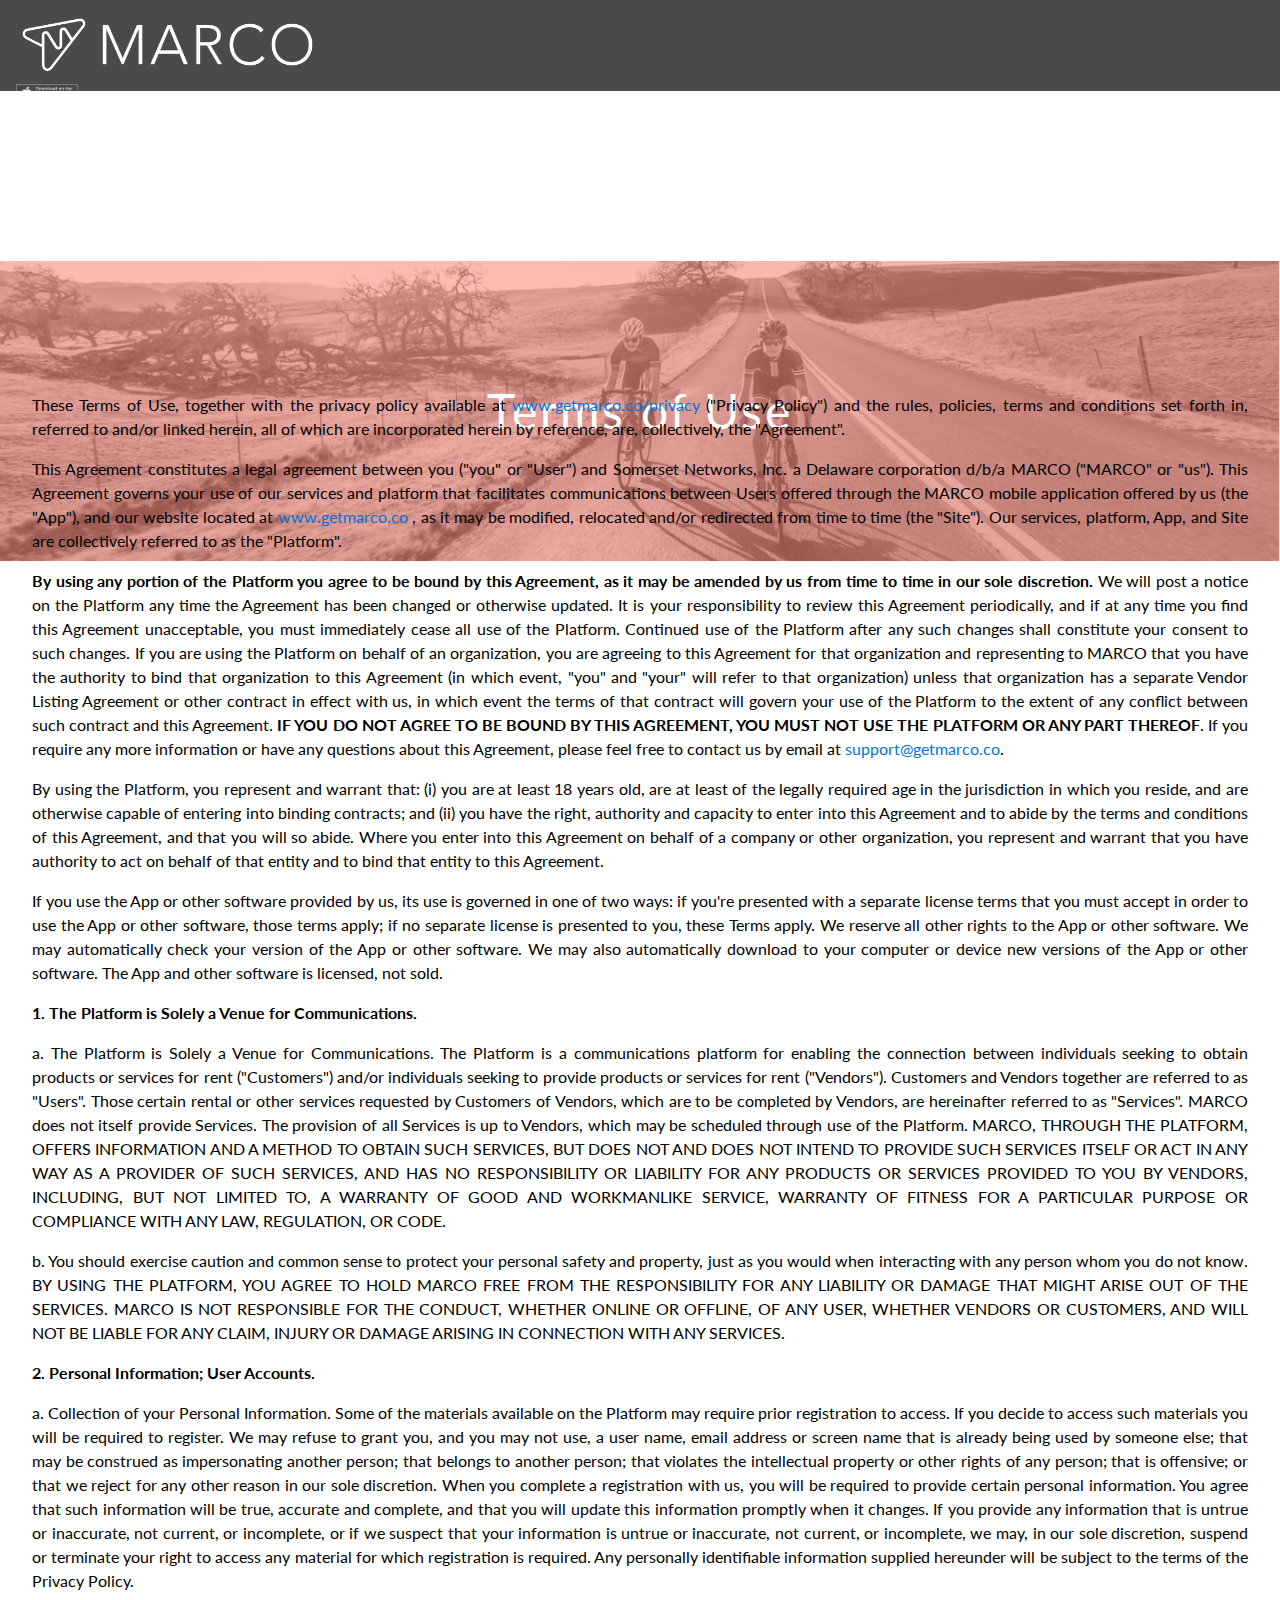
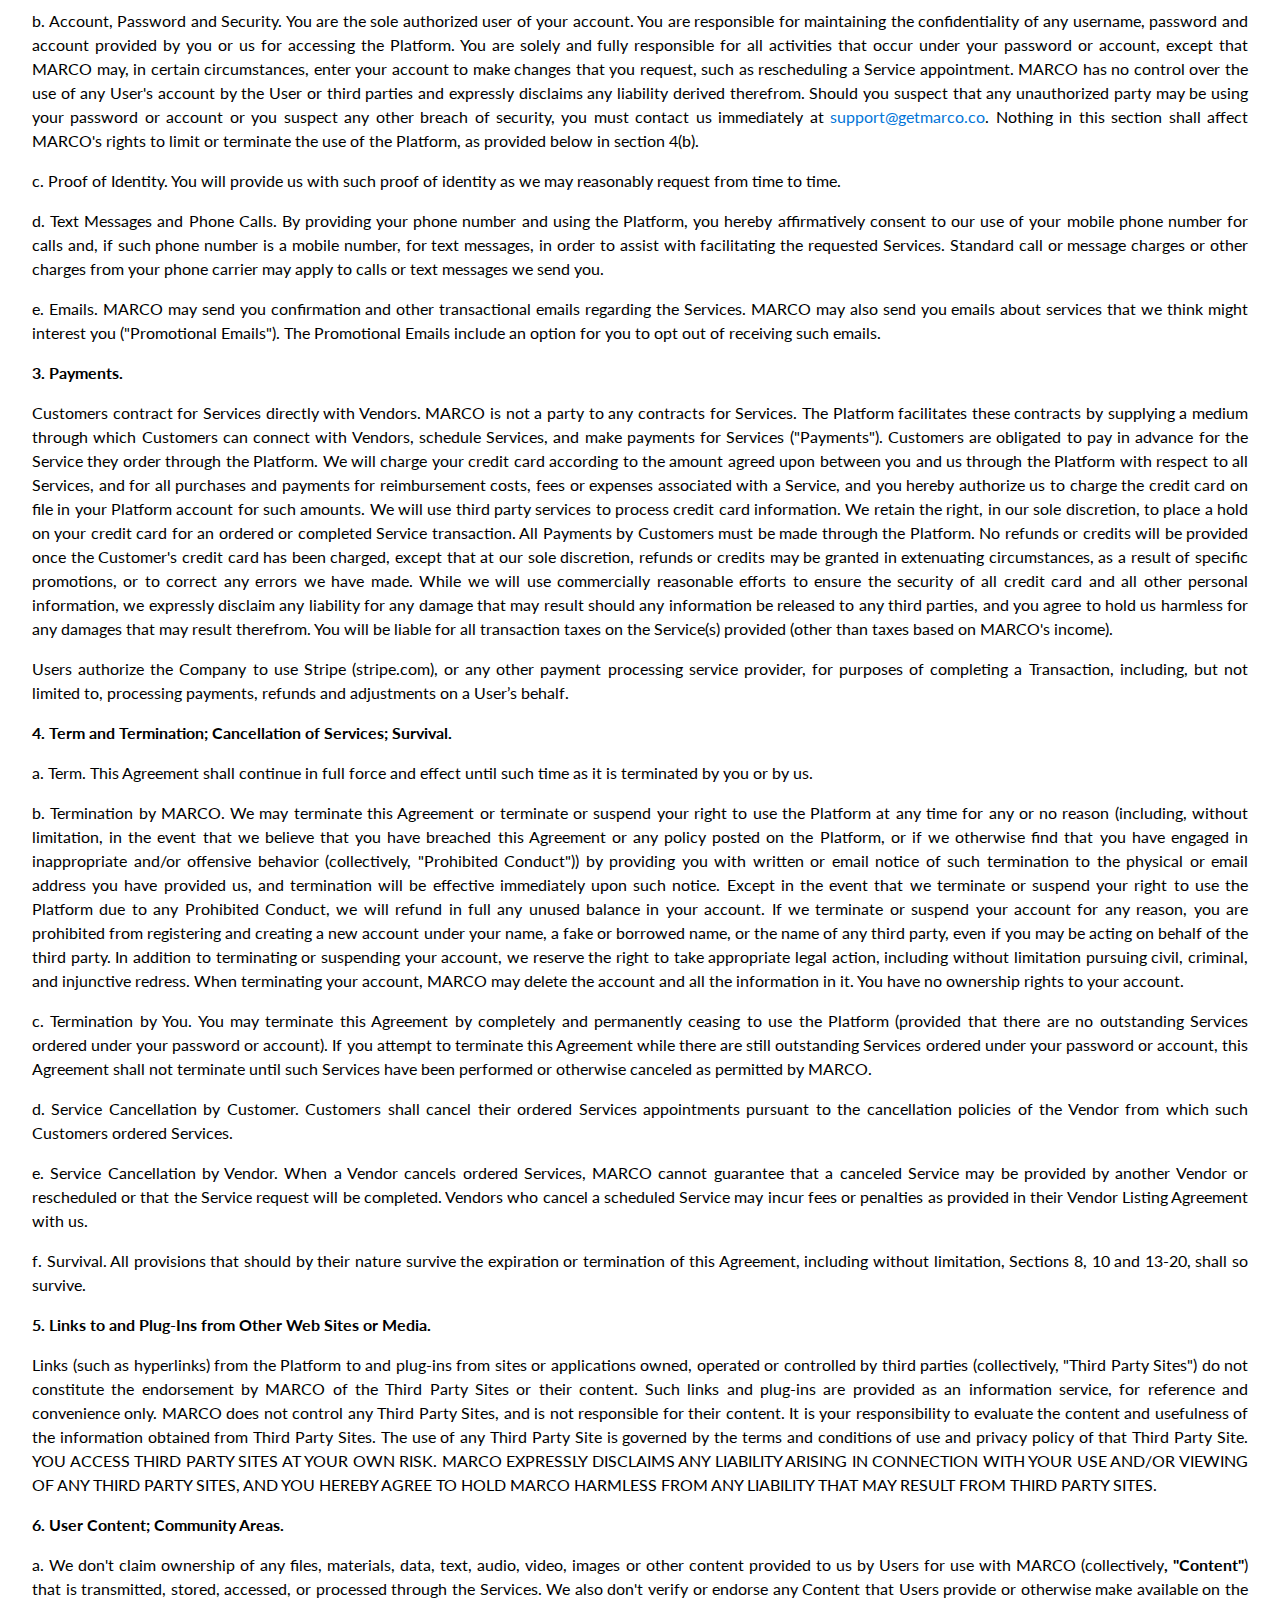
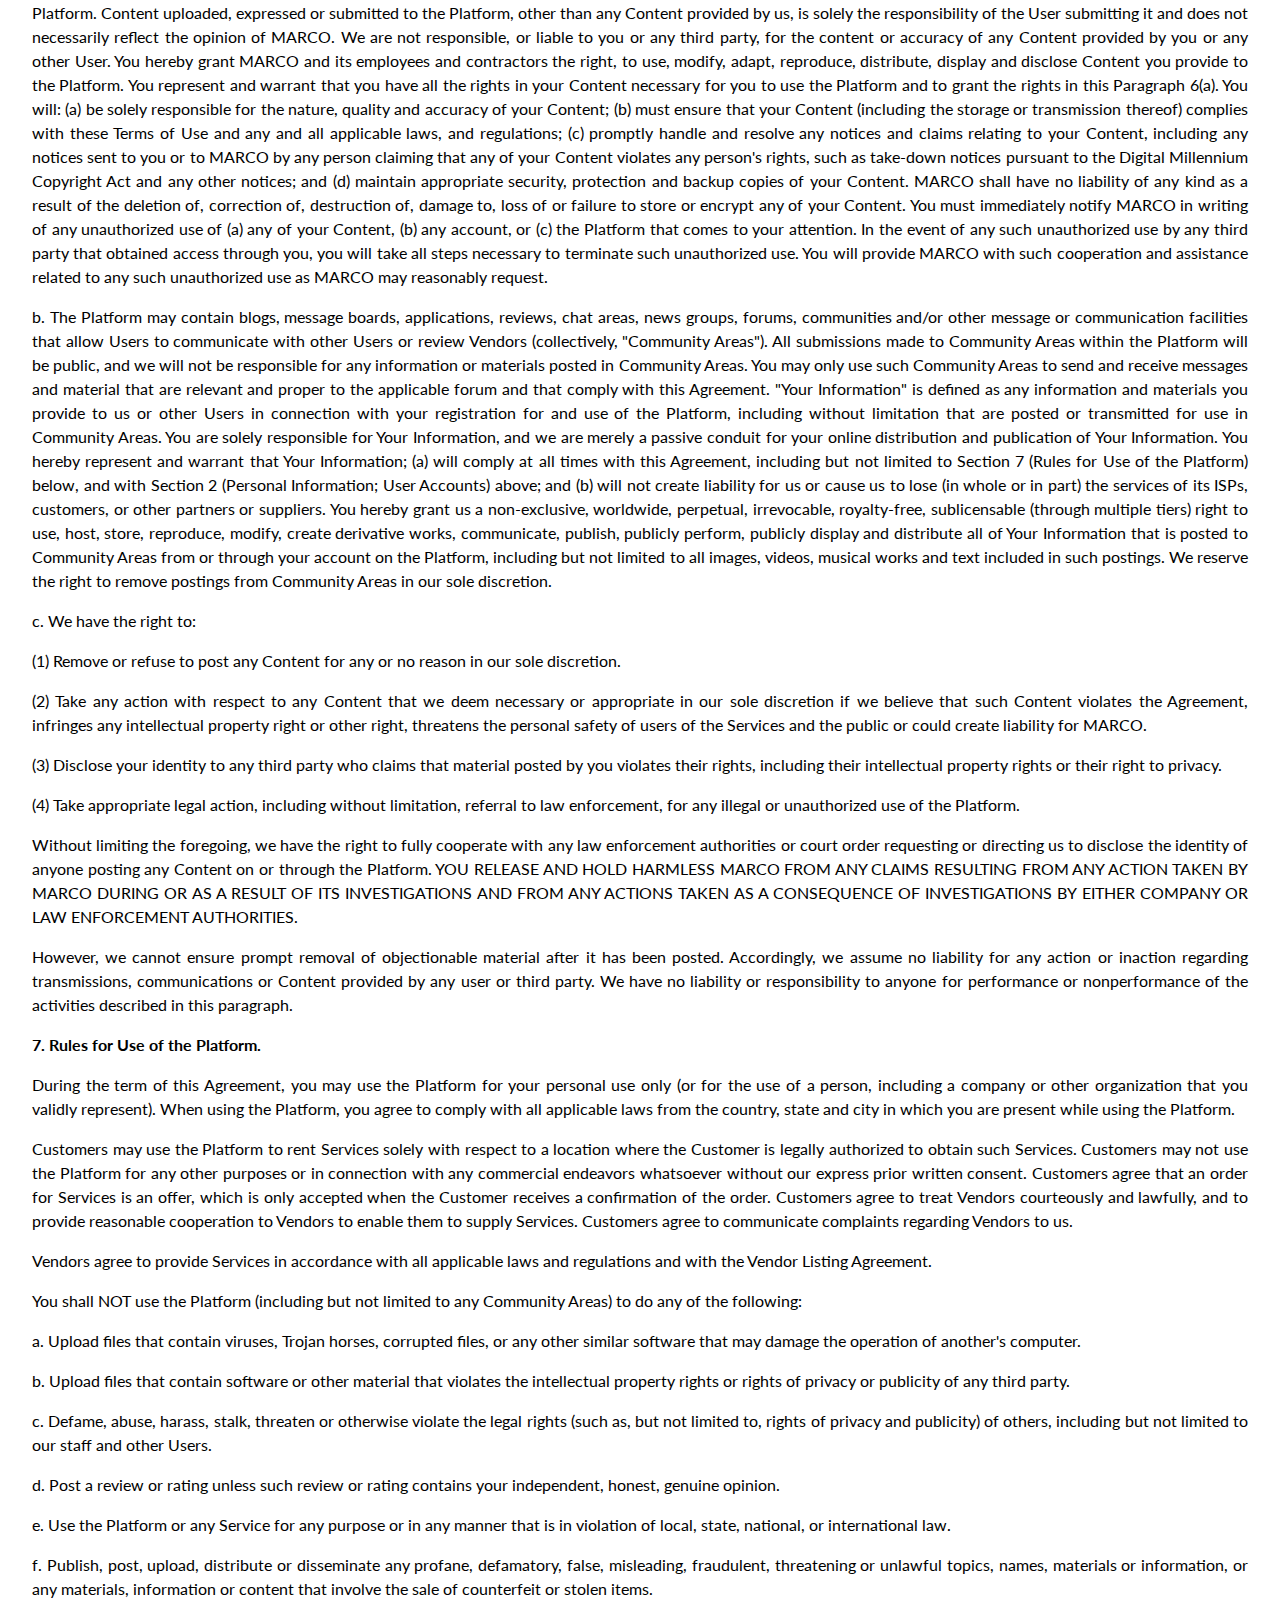
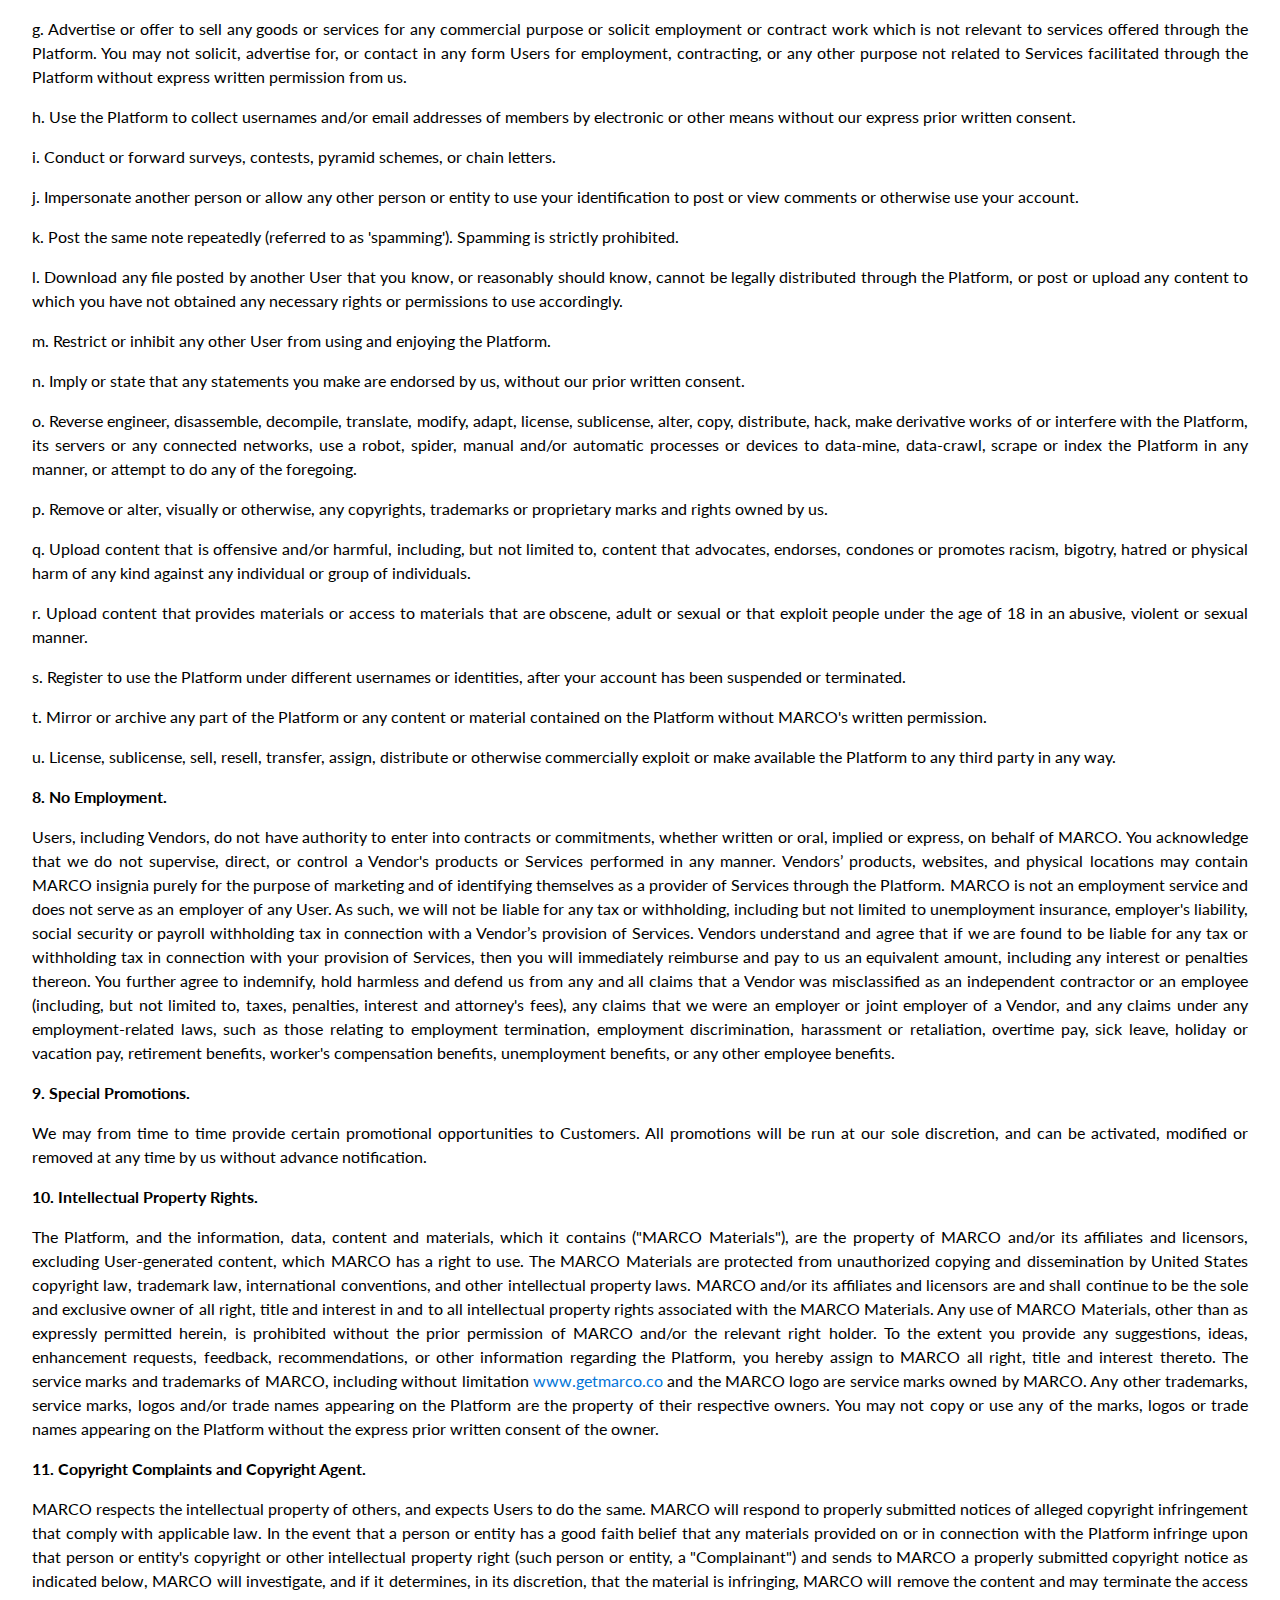
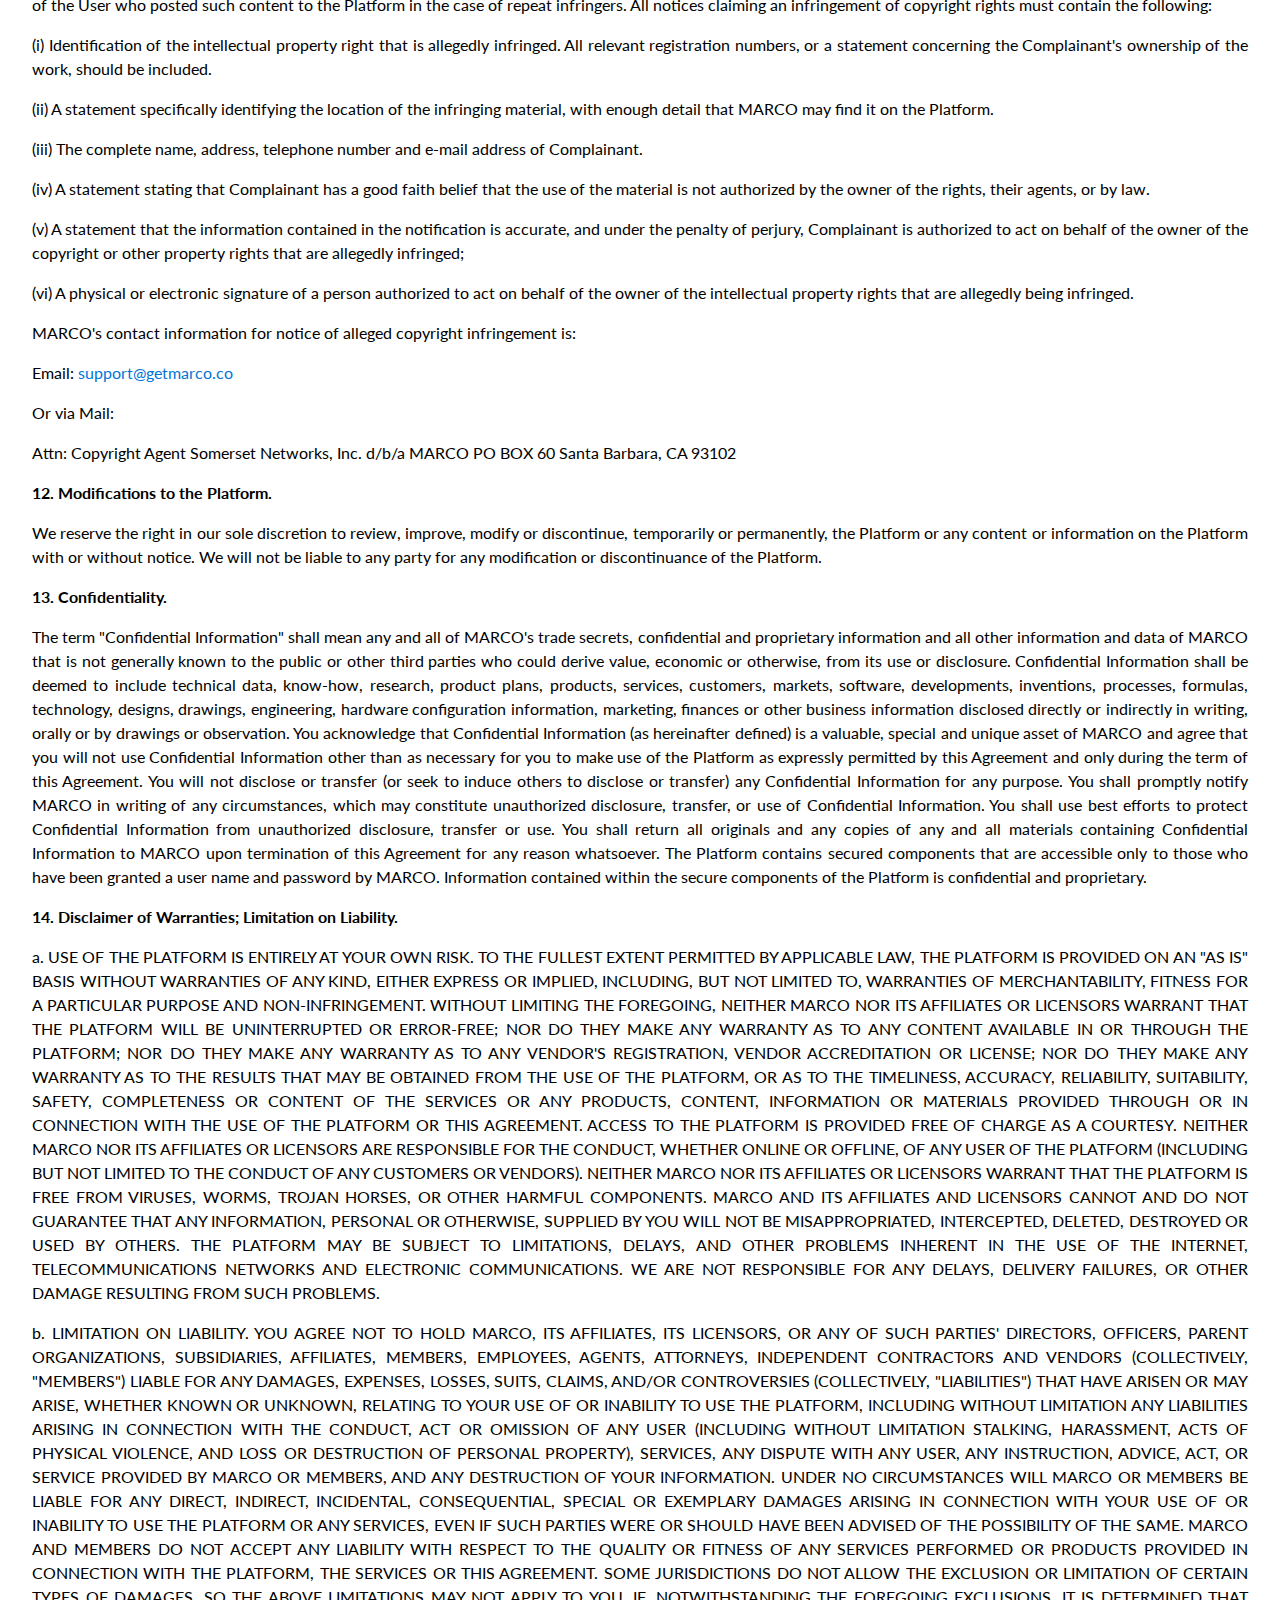
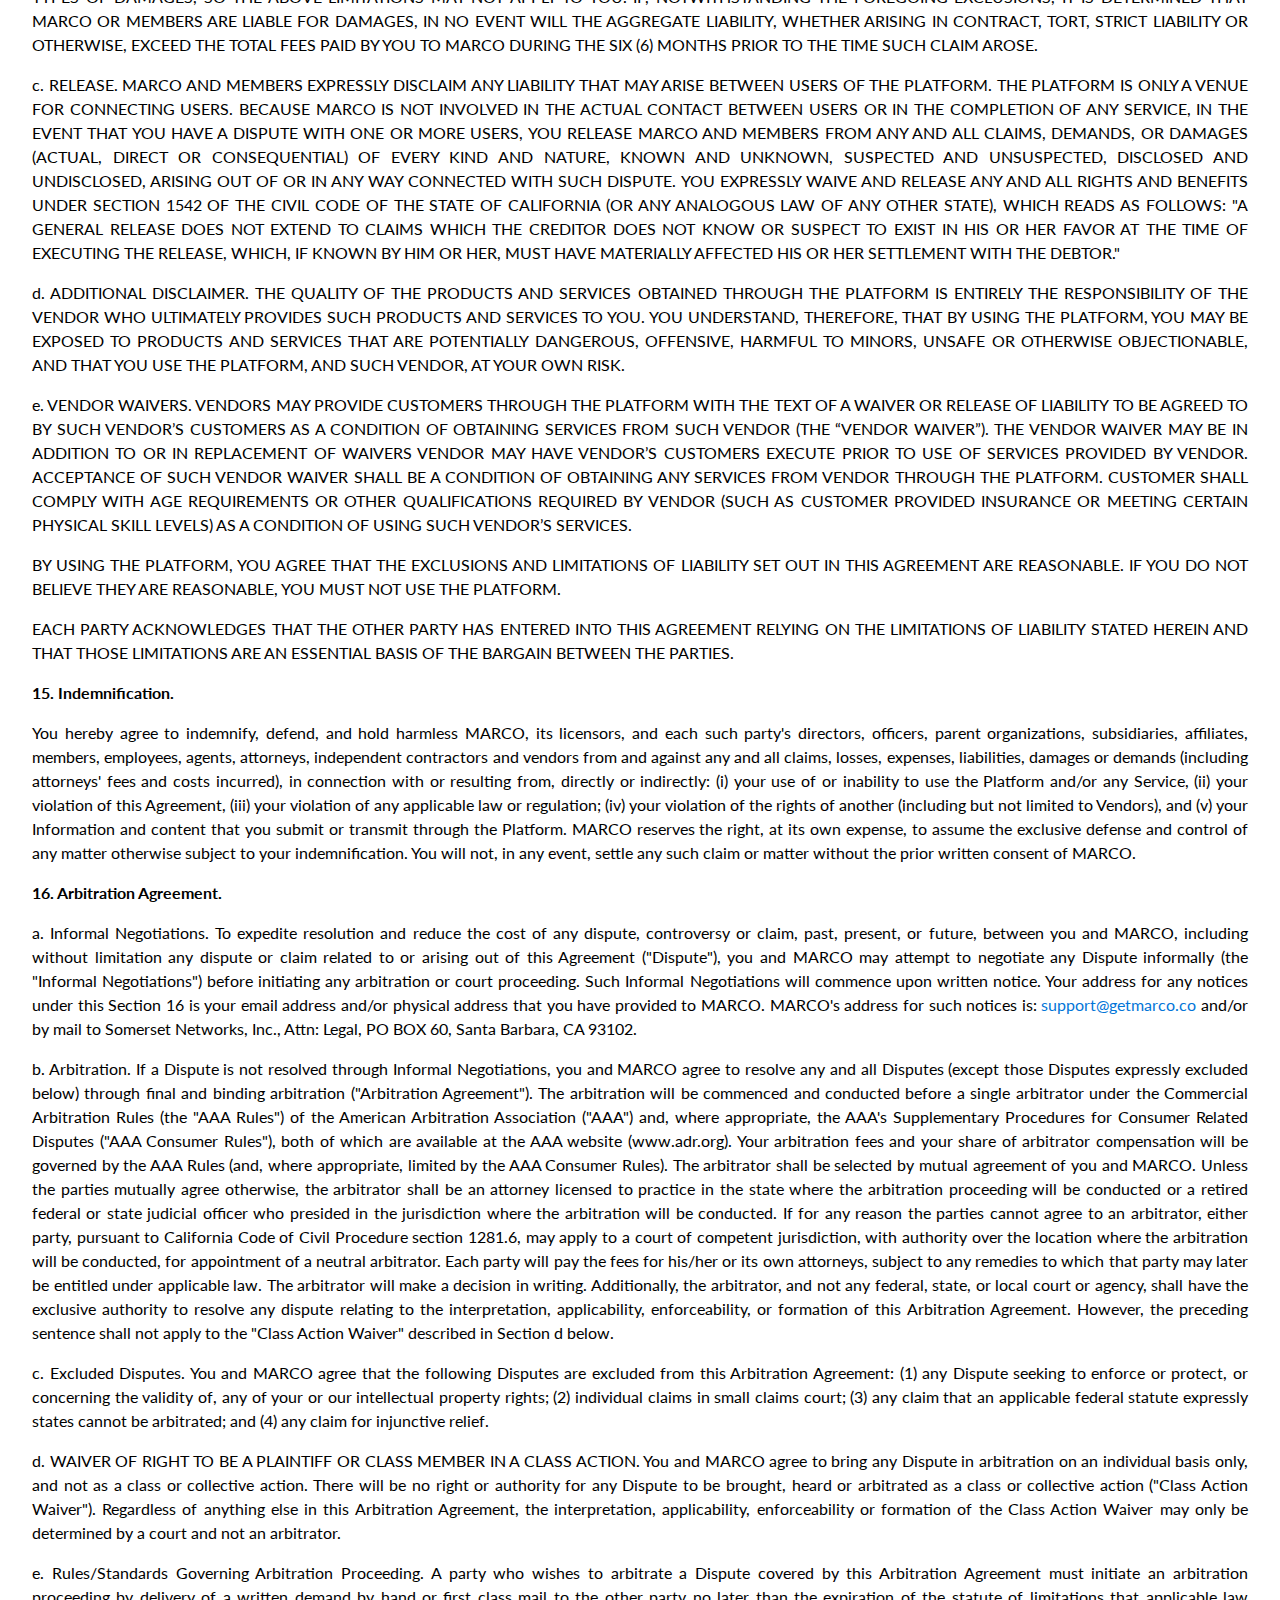
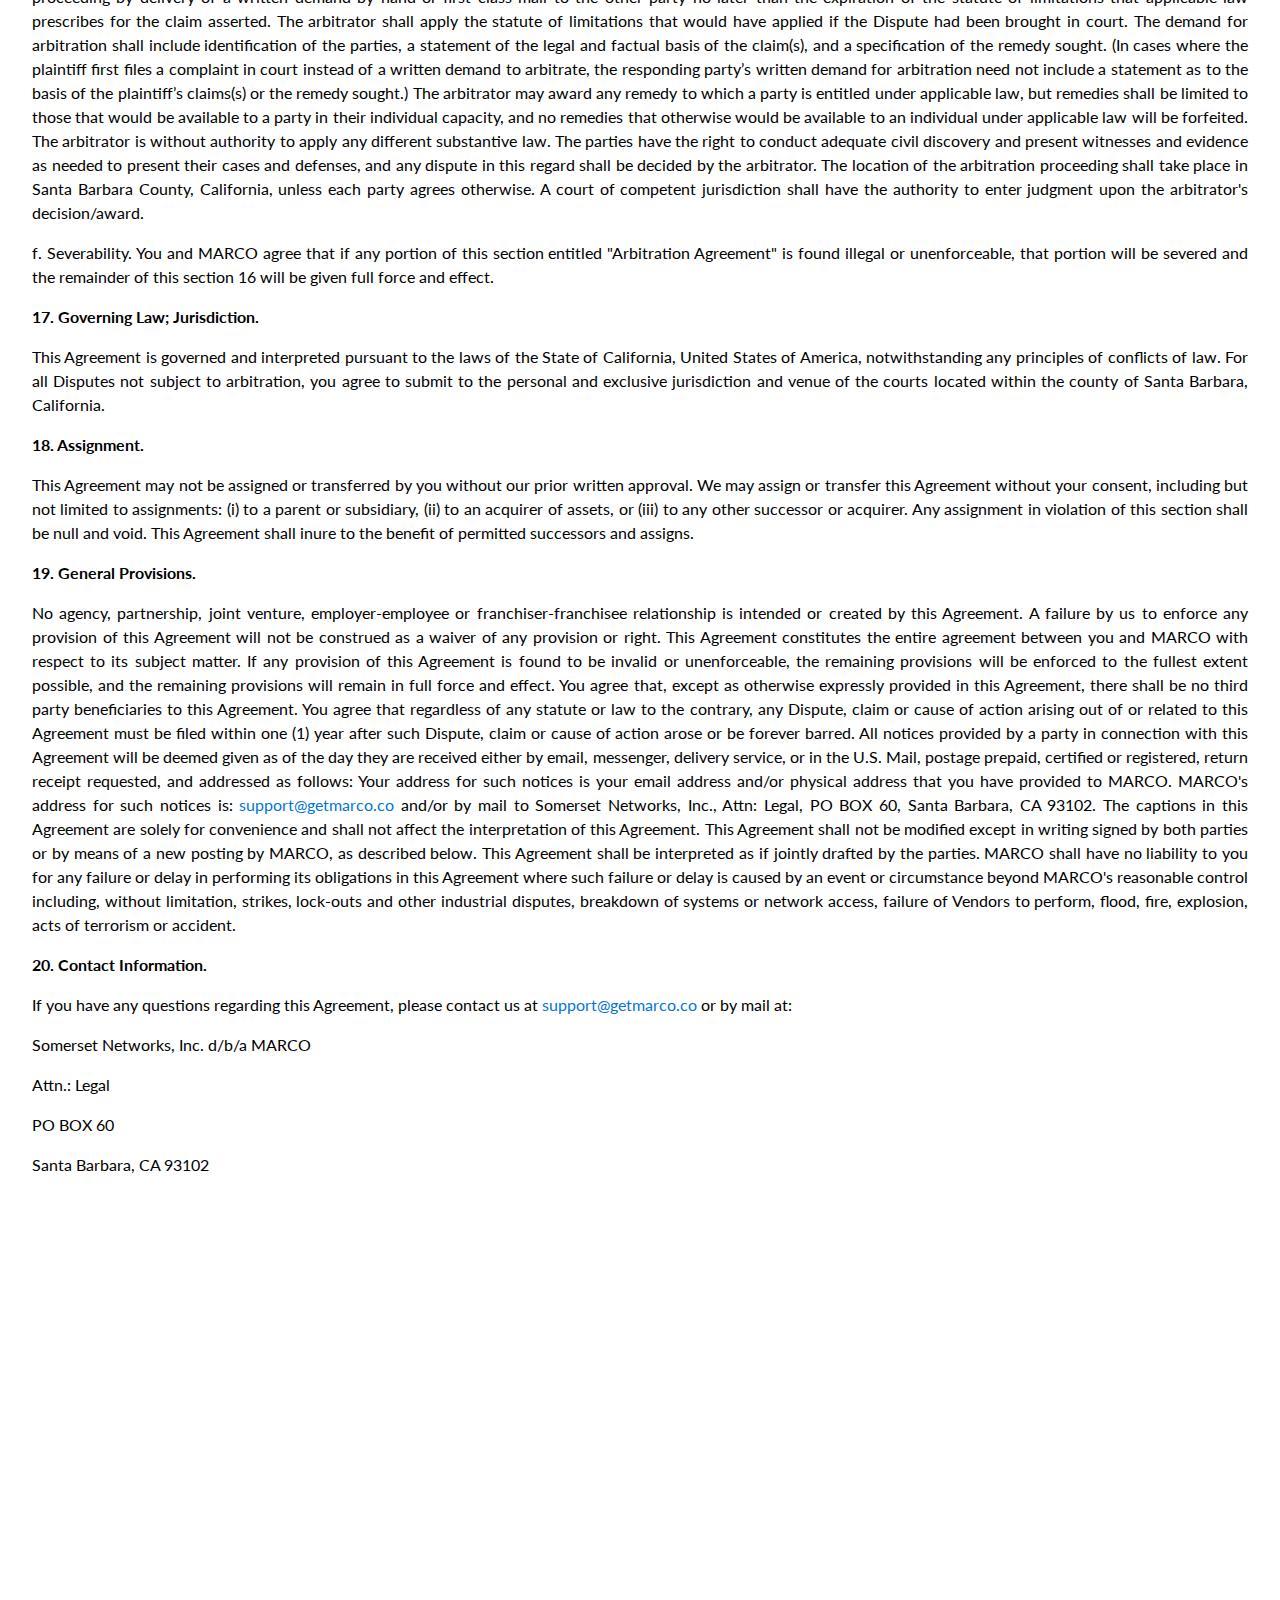
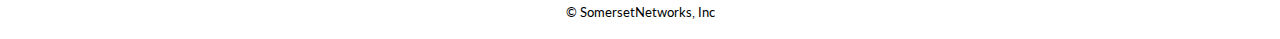
<file: terms.html>
<!doctype html>
<html lang="en">
<head>
  <meta charset="utf-8">
  <meta name="description" content="marco">
  <title>Marco</title>
	
	  <meta charset="utf-8">
    <meta http-equiv="X-UA-Compatible" content="IE=edge">
    <meta name="viewport" content="width=device-width, initial-scale=1">
		<link rel="shortcut icon" href="assets/favicon.ico" type="image/x-icon">
		<link rel="icon" href="assets/favicon.ico" type="image/x-icon">
	  <link href="https://fonts.googleapis.com/css?family=Lato" rel="stylesheet">
	  <link href='https://fonts.googleapis.com/css?family=Lato:300' rel='stylesheet' type='text/css'>
	  <link href='https://fonts.googleapis.com/css?family=Lato:200' rel='stylesheet' type='text/css'>
    <link rel="stylesheet" href="css/bootstrap.min.css">
    <link href="https://cdnjs.cloudflare.com/ajax/libs/font-awesome/4.7.0/css/font-awesome.css" rel="stylesheet">
	  <link rel="stylesheet" href="css/style.css">
	  

  <!--[if lt IE 9]>
    <script src="https://cdnjs.cloudflare.com/ajax/libs/html5shiv/3.7.3/html5shiv.js"></script>
  <![endif]-->
</head>

<body class="container-fluid" id="terms-page">
  <nav class="navbar navbar-default">
    <div class="container">
      <div class="navbar-header ">
        <a class="navbar-brand" href="#">
  			  <img class="logo img-responsive" alt="Brand" src="assets/marco-logo.png"/>
  			</a>
  		</div>
  		<div class="appstore">
  		  <a href="#">
  				<img class="img-responsive" alt="Apple Store" src="assets/appstore.png"/>
        </a>
  		</div>
    </div>		
  </nav>
		
	<header class="intro-header">	
		<div class="img-wrapper">
			<img class="img-responsive" src="assets/terms.png">
			<div class="text">Terms of Use</div>
		</div>
	</header>
	
	<main class="container-fluid">
		<section class="terms-content">
			<p>These Terms of Use, together with the privacy policy available at <a href="getmarco.co/privacy"> www.getmarco.co/privacy </a> (&quot;Privacy Policy&quot;) and the rules, policies, terms and conditions set forth in, referred to and/or linked herein, all of which are incorporated herein by reference, are, collectively, the &quot;Agreement&quot;.</p>

			<p>This Agreement constitutes a legal agreement between you (&quot;you&quot; or &quot;User&quot;) and Somerset Networks, Inc. a Delaware corporation d/b/a MARCO (&quot;MARCO&quot; or &quot;us&quot;). This Agreement governs your use of our services and platform that facilitates communications between Users offered through the MARCO mobile application offered by us (the &quot;App&quot;), and our website located at <a href="getmarco.co"> www.getmarco.co </a>, as it may be modified, relocated and/or redirected from time to time (the &quot;Site&quot;). Our services, platform, App, and Site are collectively referred to as the &quot;Platform&quot;.</p>
			
			<p><strong>By using any portion of the Platform you agree to be bound by this Agreement, as it may be amended by us from time to time in our sole discretion.</strong> We will post a notice on the Platform any time the Agreement has been changed or otherwise updated. It is your responsibility to review this Agreement periodically, and if at any time you find this Agreement unacceptable, you must immediately cease all use of the Platform. Continued use of the Platform after any such changes shall constitute your consent to such changes. If you are using the Platform on behalf of an organization, you are agreeing to this Agreement for that organization and representing to MARCO that you have the authority to bind that organization to this Agreement (in which event, &quot;you&quot; and &quot;your&quot; will refer to that organization) unless that organization has a separate Vendor Listing Agreement or other contract in effect with us, in which event the terms of that contract will govern your use of the Platform to the extent of any conflict between such contract and this Agreement.<strong> IF YOU DO NOT AGREE TO BE BOUND BY THIS AGREEMENT, YOU MUST NOT USE THE PLATFORM OR ANY PART THEREOF</strong>. If you require any more information or have any questions about this Agreement, please feel free to contact us by email at <a href="mailto:support@getmarco.co">support@getmarco.co</a>.</p>
			
			<p>By using the Platform, you represent and warrant that: (i) you are at least 18 years old, are at least of the legally required age in the jurisdiction in which you reside, and are otherwise capable of entering into binding contracts; and (ii) you have the right, authority and capacity to enter into this Agreement and to abide by the terms and conditions of this Agreement, and that you will so abide. Where you enter into this Agreement on behalf of a company or other organization, you represent and warrant that you have authority to act on behalf of that entity and to bind that entity to this Agreement. </p>
			
			<p>If you use the App or other software provided by us, its use is governed in one of two ways: if you're presented with a separate license terms that you must accept in order to use the App or other software, those terms apply; if no separate license is presented to you, these Terms apply. We reserve all other rights to the App or other software. We may automatically check your version of the App or other software. We may also automatically download to your computer or device new versions of the App or other software. The App and other software is licensed, not sold.</p>
			
						<p><strong>1. The Platform is Solely a Venue for Communications.</strong></p>
			
			<p>a. The Platform is Solely a Venue for Communications. The Platform is a communications platform for enabling the connection between individuals seeking to obtain products or services for rent (&quot;Customers&quot;) and/or individuals seeking to provide products or services for rent (&quot;Vendors&quot;). Customers and Vendors together are referred to as &quot;Users&quot;. Those certain rental or other services requested by Customers of Vendors, which are to be completed by Vendors, are hereinafter referred to as &quot;Services&quot;. MARCO does not itself provide Services. The provision of all Services is up to Vendors, which may be scheduled through use of the Platform. MARCO, THROUGH THE PLATFORM, OFFERS INFORMATION AND A METHOD TO OBTAIN SUCH SERVICES, BUT DOES NOT AND DOES NOT INTEND TO PROVIDE SUCH SERVICES ITSELF OR ACT IN ANY WAY AS A PROVIDER OF SUCH SERVICES, AND HAS NO RESPONSIBILITY OR LIABILITY FOR ANY PRODUCTS OR SERVICES PROVIDED TO YOU BY VENDORS, INCLUDING, BUT NOT LIMITED TO, A WARRANTY OF GOOD AND WORKMANLIKE SERVICE, WARRANTY OF FITNESS FOR A PARTICULAR PURPOSE OR COMPLIANCE WITH ANY LAW, REGULATION, OR CODE.</p>
			
			<p>b. You should exercise caution and common sense to protect your personal safety and property, just as you would when interacting with any person whom you do not know. BY USING THE PLATFORM, YOU AGREE TO HOLD MARCO FREE FROM THE RESPONSIBILITY FOR ANY LIABILITY OR DAMAGE THAT MIGHT ARISE OUT OF THE SERVICES. MARCO IS NOT RESPONSIBLE FOR THE CONDUCT, WHETHER ONLINE OR OFFLINE, OF ANY USER, WHETHER VENDORS OR CUSTOMERS, AND WILL NOT BE LIABLE FOR ANY CLAIM, INJURY OR DAMAGE ARISING IN CONNECTION WITH ANY SERVICES.</p>
			
			<p><strong>2. Personal Information; User Accounts.</strong></p>
			
			<p>a. Collection of your Personal Information. Some of the materials available on the Platform may require prior registration to access. If you decide to access such materials you will be required to register. We may refuse to grant you, and you may not use, a user name, email address or screen name that is already being used by someone else; that may be construed as impersonating another person; that belongs to another person; that violates the intellectual property or other rights of any person; that is offensive; or that we reject for any other reason in our sole discretion. When you complete a registration with us, you will be required to provide certain personal information. You agree that such information will be true, accurate and complete, and that you will update this information promptly when it changes. If you provide any information that is untrue or inaccurate, not current, or incomplete, or if we suspect that your information is untrue or inaccurate, not current, or incomplete, we may, in our sole discretion, suspend or terminate your right to access any material for which registration is required. Any personally identifiable information supplied hereunder will be subject to the terms of the Privacy Policy.</p>
			
			<p>b. Account, Password and Security. You are the sole authorized user of your account. You are responsible for maintaining the confidentiality of any username, password and account provided by you or us for accessing the Platform. You are solely and fully responsible for all activities that occur under your password or account, except that MARCO may, in certain circumstances, enter your account to make changes that you request, such as rescheduling a Service appointment. MARCO has no control over the use of any User's account by the User or third parties and expressly disclaims any liability derived therefrom. Should you suspect that any unauthorized party may be using your password or account or you suspect any other breach of security, you must contact us immediately at  <a href="mailto:support@getmarco.co"> support@getmarco.co</a>. Nothing in this section shall affect MARCO's rights to limit or terminate the use of the Platform, as provided below in section 4(b).</p>
			
			<p>c. Proof of Identity. You will provide us with such proof of identity as we may reasonably request from time to time.</p>
			
			<p>d. Text Messages and Phone Calls. By providing your phone number and using the Platform, you hereby affirmatively consent to our use of your mobile phone number for calls and, if such phone number is a mobile number, for text messages, in order to assist with facilitating the requested Services. Standard call or message charges or other charges from your phone carrier may apply to calls or text messages we send you.</p>
			
			<p>e. Emails. MARCO may send you confirmation and other transactional emails regarding the Services. MARCO may also send you emails about services that we think might interest you (&quot;Promotional Emails&quot;). The Promotional Emails include an option for you to opt out of receiving such emails.</p>
			
			<p><strong>3. Payments.</strong></p>
			
			<p>Customers contract for Services directly with Vendors. MARCO is not a party to any contracts for Services. The Platform facilitates these contracts by supplying a medium through which Customers can connect with Vendors, schedule Services, and make payments for Services (&quot;Payments&quot;). Customers are obligated to pay in advance for the Service they order through the Platform. We will charge your credit card according to the amount agreed upon between you and us through the Platform with respect to all Services, and for all purchases and payments for reimbursement costs, fees or expenses associated with a Service, and you hereby authorize us to charge the credit card on file in your Platform account for such amounts. We will use third party services to process credit card information. We retain the right, in our sole discretion, to place a hold on your credit card for an ordered or completed Service transaction. All Payments by Customers must be made through the Platform. No refunds or credits will be provided once the Customer's credit card has been charged, except that at our sole discretion, refunds or credits may be granted in extenuating circumstances, as a result of specific promotions, or to correct any errors we have made. While we will use commercially reasonable efforts to ensure the security of all credit card and all other personal information, we expressly disclaim any liability for any damage that may result should any information be released to any third parties, and you agree to hold us harmless for any damages that may result therefrom. You will be liable for all transaction taxes on the Service(s) provided (other than taxes based on MARCO's income).</p>
			
			<p>Users authorize the Company to use Stripe (stripe.com), or any other payment processing service provider, for purposes of completing a Transaction, including, but not limited to, processing payments, refunds and adjustments on a User&rsquo;s behalf.</p>
			
			<p><strong>4. Term and Termination; Cancellation of Services; Survival.</strong></p>
			
			<p>a. Term. This Agreement shall continue in full force and effect until such time as it is terminated by you or by us.</p>
			
			<p>b. Termination by MARCO. We may terminate this Agreement or terminate or suspend your right to use the Platform at any time for any or no reason (including, without limitation, in the event that we believe that you have breached this Agreement or any policy posted on the Platform, or if we otherwise find that you have engaged in inappropriate and/or offensive behavior (collectively, &quot;Prohibited Conduct&quot;)) by providing you with written or email notice of such termination to the physical or email address you have provided us, and termination will be effective immediately upon such notice. Except in the event that we terminate or suspend your right to use the Platform due to any Prohibited Conduct, we will refund in full any unused balance in your account. If we terminate or suspend your account for any reason, you are prohibited from registering and creating a new account under your name, a fake or borrowed name, or the name of any third party, even if you may be acting on behalf of the third party. In addition to terminating or suspending your account, we reserve the right to take appropriate legal action, including without limitation pursuing civil, criminal, and injunctive redress. When terminating your account, MARCO may delete the account and all the information in it. You have no ownership rights to your account.</p>
			
			<p>c. Termination by You. You may terminate this Agreement by completely and permanently ceasing to use the Platform (provided that there are no outstanding Services ordered under your password or account). If you attempt to terminate this Agreement while there are still outstanding Services ordered under your password or account, this Agreement shall not terminate until such Services have been performed or otherwise canceled as permitted by MARCO.</p>
			
			<p>d. Service Cancellation by Customer. Customers shall cancel their ordered Services appointments pursuant to the cancellation policies of the Vendor from which such Customers ordered Services.</p>
			
			<p>e. Service Cancellation by Vendor. When a Vendor cancels ordered Services, MARCO cannot guarantee that a canceled Service may be provided by another Vendor or rescheduled or that the Service request will be completed. Vendors who cancel a scheduled Service may incur fees or penalties as provided in their Vendor Listing Agreement with us.</p>
			
			<p>f. Survival. All provisions that should by their nature survive the expiration or termination of this Agreement, including without limitation, Sections 8, 10 and 13-20, shall so survive.</p>
			
			<p><strong>5. Links to and Plug-Ins from Other Web Sites or Media.</strong></p>
			
			<p>Links (such as hyperlinks) from the Platform to and plug-ins from sites or applications owned, operated or controlled by third parties (collectively, &quot;Third Party Sites&quot;) do not constitute the endorsement by MARCO of the Third Party Sites or their content. Such links and plug-ins are provided as an information service, for reference and convenience only. MARCO does not control any Third Party Sites, and is not responsible for their content. It is your responsibility to evaluate the content and usefulness of the information obtained from Third Party Sites. The use of any Third Party Site is governed by the terms and conditions of use and privacy policy of that Third Party Site. YOU ACCESS THIRD PARTY SITES AT YOUR OWN RISK. MARCO EXPRESSLY DISCLAIMS ANY LIABILITY ARISING IN CONNECTION WITH YOUR USE AND/OR VIEWING OF ANY THIRD PARTY SITES, AND YOU HEREBY AGREE TO HOLD MARCO HARMLESS FROM ANY LIABILITY THAT MAY RESULT FROM THIRD PARTY SITES.</p>
			
			<p><strong>6. User Content; Community Areas.</strong> </p>
			
			<p>a. We don't claim ownership of any files, materials, data, text, audio, video, images or other content provided to us by Users for use with MARCO (collectively<strong>, &quot;Content&quot;</strong>) that is transmitted, stored, accessed, or processed through the Services. We also don't verify or endorse any Content that Users provide or otherwise make available on the Platform. Content uploaded, expressed or submitted to the Platform, other than any Content provided by us, is solely the responsibility of the User submitting it and does not necessarily reflect the opinion of MARCO. We are not responsible, or liable to you or any third party, for the content or accuracy of any Content provided by you or any other User. You hereby grant MARCO and its employees and contractors the right, to use, modify, adapt, reproduce, distribute, display and disclose Content you provide to the Platform. You represent and warrant that you have all the rights in your Content necessary for you to use the Platform and to grant the rights in this Paragraph 6(a). You will: (a) be solely responsible for the nature, quality and accuracy of your Content; (b) must ensure that your Content (including the storage or transmission thereof) complies with these Terms of Use and any and all applicable laws, and regulations; (c) promptly handle and resolve any notices and claims relating to your Content, including any notices sent to you or to MARCO by any person claiming that any of your Content violates any person's rights, such as take-down notices pursuant to the Digital Millennium Copyright Act and any other notices; and (d) maintain appropriate security, protection and backup copies of your Content. MARCO shall have no liability of any kind as a result of the deletion of, correction of, destruction of, damage to, loss of or failure to store or encrypt any of your Content. You must immediately notify MARCO in writing of any unauthorized use of (a) any of your Content, (b) any account, or (c) the Platform that comes to your attention. In the event of any such unauthorized use by any third party that obtained access through you, you will take all steps necessary to terminate such unauthorized use. You will provide MARCO with such cooperation and assistance related to any such unauthorized use as MARCO may reasonably request. </p>
			
			<p>b. The Platform may contain blogs, message boards, applications, reviews, chat areas, news groups, forums, communities and/or other message or communication facilities that allow Users to communicate with other Users or review Vendors (collectively, &quot;Community Areas&quot;). All submissions made to Community Areas within the Platform will be public, and we will not be responsible for any information or materials posted in Community Areas. You may only use such Community Areas to send and receive messages and material that are relevant and proper to the applicable forum and that comply with this Agreement. &quot;Your Information&quot; is defined as any information and materials you provide to us or other Users in connection with your registration for and use of the Platform, including without limitation that are posted or transmitted for use in Community Areas. You are solely responsible for Your Information, and we are merely a passive conduit for your online distribution and publication of Your Information. You hereby represent and warrant that Your Information; (a) will comply at all times with this Agreement, including but not limited to Section 7 (Rules for Use of the Platform) below, and with Section 2 (Personal Information; User Accounts) above; and (b) will not create liability for us or cause us to lose (in whole or in part) the services of its ISPs, customers, or other partners or suppliers. You hereby grant us a non-exclusive, worldwide, perpetual, irrevocable, royalty-free, sublicensable (through multiple tiers) right to use, host, store, reproduce, modify, create derivative works, communicate, publish, publicly perform, publicly display and distribute all of Your Information that is posted to Community Areas from or through your account on the Platform, including but not limited to all images, videos, musical works and text included in such postings. We reserve the right to remove postings from Community Areas in our sole discretion.</p>
			
			<p>c. We have the right to:</p>
			
			<p>(1) Remove or refuse to post any Content for any or no reason in our sole discretion.</p>
			
			<p>(2) Take any action with respect to any Content that we deem necessary or appropriate in our sole discretion if we believe that such Content violates the Agreement, infringes any intellectual property right or other right, threatens the personal safety of users of the Services and the public or could create liability for MARCO.</p>
			
			<p>(3) Disclose your identity to any third party who claims that material posted by you violates their rights, including their intellectual property rights or their right to privacy.</p>
			
			<p>(4) Take appropriate legal action, including without limitation, referral to law enforcement, for any illegal or unauthorized use of the Platform. </p>
			
			<p>Without limiting the foregoing, we have the right to fully cooperate with any law enforcement authorities or court order requesting or directing us to disclose the identity of anyone posting any Content on or through the Platform. YOU RELEASE AND HOLD HARMLESS MARCO FROM ANY CLAIMS RESULTING FROM ANY ACTION TAKEN BY MARCO DURING OR AS A RESULT OF ITS INVESTIGATIONS AND FROM ANY ACTIONS TAKEN AS A CONSEQUENCE OF INVESTIGATIONS BY EITHER COMPANY OR LAW ENFORCEMENT AUTHORITIES.</p>
			
			<p>However, we cannot ensure prompt removal of objectionable material after it has been posted. Accordingly, we assume no liability for any action or inaction regarding transmissions, communications or Content provided by any user or third party. We have no liability or responsibility to anyone for performance or nonperformance of the activities described in this paragraph.</p>
			
			<p><strong>7. Rules for Use of the Platform. </strong></p>
			
			<p>During the term of this Agreement, you may use the Platform for your personal use only (or for the use of a person, including a company or other organization that you validly represent). When using the Platform, you agree to comply with all applicable laws from the country, state and city in which you are present while using the Platform.</p>
			
			<p>Customers may use the Platform to rent Services solely with respect to a location where the Customer is legally authorized to obtain such Services. Customers may not use the Platform for any other purposes or in connection with any commercial endeavors whatsoever without our express prior written consent. Customers agree that an order for Services is an offer, which is only accepted when the Customer receives a confirmation of the order. Customers agree to treat Vendors courteously and lawfully, and to provide reasonable cooperation to Vendors to enable them to supply Services. Customers agree to communicate complaints regarding Vendors to us.</p>
			
			<p>Vendors agree to provide Services in accordance with all applicable laws and regulations and with the Vendor Listing Agreement.</p>
			
			<p>You shall NOT use the Platform (including but not limited to any Community Areas) to do any of the following:</p>
			
			<p>a. Upload files that contain viruses, Trojan horses, corrupted files, or any other similar software that may damage the operation of another's computer.</p>
			
			<p>b. Upload files that contain software or other material that violates the intellectual property rights or rights of privacy or publicity of any third party.</p>
			
			<p>c. Defame, abuse, harass, stalk, threaten or otherwise violate the legal rights (such as, but not limited to, rights of privacy and publicity) of others, including but not limited to our staff and other Users.</p>
			
			<p>d. Post a review or rating unless such review or rating contains your independent, honest, genuine opinion.</p>
			
			<p>e. Use the Platform or any Service for any purpose or in any manner that is in violation of local, state, national, or international law.</p>
			
			<p>f. Publish, post, upload, distribute or disseminate any profane, defamatory, false, misleading, fraudulent, threatening or unlawful topics, names, materials or information, or any materials, information or content that involve the sale of counterfeit or stolen items.</p>
			
			<p>g. Advertise or offer to sell any goods or services for any commercial purpose or solicit employment or contract work which is not relevant to services offered through the Platform. You may not solicit, advertise for, or contact in any form Users for employment, contracting, or any other purpose not related to Services facilitated through the Platform without express written permission from us.</p>
			
			<p>h. Use the Platform to collect usernames and/or email addresses of members by electronic or other means without our express prior written consent.</p>
			
			<p>i. Conduct or forward surveys, contests, pyramid schemes, or chain letters.</p>
			
			<p>j. Impersonate another person or allow any other person or entity to use your identification to post or view comments or otherwise use your account.</p>
			
			<p>k. Post the same note repeatedly (referred to as 'spamming'). Spamming is strictly prohibited.</p>
			
			<p>l. Download any file posted by another User that you know, or reasonably should know, cannot be legally distributed through the Platform, or post or upload any content to which you have not obtained any necessary rights or permissions to use accordingly.</p>
			
			<p>m. Restrict or inhibit any other User from using and enjoying the Platform.</p>
			
			<p>n. Imply or state that any statements you make are endorsed by us, without our prior written consent.</p>
			
			<p>o. Reverse engineer, disassemble, decompile, translate, modify, adapt, license, sublicense, alter, copy, distribute, hack, make derivative works of or interfere with the Platform, its servers or any connected networks, use a robot, spider, manual and/or automatic processes or devices to data-mine, data-crawl, scrape or index the Platform in any manner, or attempt to do any of the foregoing.</p>
			
			<p>p. Remove or alter, visually or otherwise, any copyrights, trademarks or proprietary marks and rights owned by us.</p>
			
			<p>q. Upload content that is offensive and/or harmful, including, but not limited to, content that advocates, endorses, condones or promotes racism, bigotry, hatred or physical harm of any kind against any individual or group of individuals.</p>
			
			<p>r. Upload content that provides materials or access to materials that are obscene, adult or sexual or that exploit people under the age of 18 in an abusive, violent or sexual manner.</p>
			
			<p>s. Register to use the Platform under different usernames or identities, after your account has been suspended or terminated.</p>
			
			<p>t. Mirror or archive any part of the Platform or any content or material contained on the Platform without MARCO's written permission.</p>
			
			<p>u. License, sublicense, sell, resell, transfer, assign, distribute or otherwise commercially exploit or make available the Platform to any third party in any way.</p>
			
			<p><strong>8. No Employment. </strong></p>
			
			<p>Users, including Vendors, do not have authority to enter into contracts or commitments, whether written or oral, implied or express, on behalf of MARCO. You acknowledge that we do not supervise, direct, or control a Vendor's products or Services performed in any manner. Vendors&rsquo; products, websites, and physical locations may contain MARCO insignia purely for the purpose of marketing and of identifying themselves as a provider of Services through the Platform. MARCO is not an employment service and does not serve as an employer of any User. As such, we will not be liable for any tax or withholding, including but not limited to unemployment insurance, employer's liability, social security or payroll withholding tax in connection with a Vendor&rsquo;s provision of Services. Vendors understand and agree that if we are found to be liable for any tax or withholding tax in connection with your provision of Services, then you will immediately reimburse and pay to us an equivalent amount, including any interest or penalties thereon. You further agree to indemnify, hold harmless and defend us from any and all claims that a Vendor was misclassified as an independent contractor or an employee (including, but not limited to, taxes, penalties, interest and attorney's fees), any claims that we were an employer or joint employer of a Vendor, and any claims under any employment-related laws, such as those relating to employment termination, employment discrimination, harassment or retaliation, overtime pay, sick leave, holiday or vacation pay, retirement benefits, worker's compensation benefits, unemployment benefits, or any other employee benefits.</p>
			
			<p><strong>9. Special Promotions. </strong></p>
			
			<p>We may from time to time provide certain promotional opportunities to Customers. All promotions will be run at our sole discretion, and can be activated, modified or removed at any time by us without advance notification.</p>
			
			<p><strong>10. Intellectual Property Rights.</strong></p>
			
			<p>The Platform, and the information, data, content and materials, which it contains (&quot;MARCO Materials&quot;), are the property of MARCO and/or its affiliates and licensors, excluding User-generated content, which MARCO has a right to use. The MARCO Materials are protected from unauthorized copying and dissemination by United States copyright law, trademark law, international conventions, and other intellectual property laws. MARCO and/or its affiliates and licensors are and shall continue to be the sole and exclusive owner of all right, title and interest in and to all intellectual property rights associated with the MARCO Materials. Any use of MARCO Materials, other than as expressly permitted herein, is prohibited without the prior permission of MARCO and/or the relevant right holder. To the extent you provide any suggestions, ideas, enhancement requests, feedback, recommendations, or other information regarding the Platform, you hereby assign to MARCO all right, title and interest thereto. The service marks and trademarks of MARCO, including without limitation <a href="getmarco.co"> www.getmarco.co </a> and the MARCO logo are service marks owned by MARCO. Any other trademarks, service marks, logos and/or trade names appearing on the Platform are the property of their respective owners. You may not copy or use any of the marks, logos or trade names appearing on the Platform without the express prior written consent of the owner.</p>
			
			<p><strong>11. Copyright Complaints and Copyright Agent.</strong></p>
			
			<p>MARCO respects the intellectual property of others, and expects Users to do the same. MARCO will respond to properly submitted notices of alleged copyright infringement that comply with applicable law. In the event that a person or entity has a good faith belief that any materials provided on or in connection with the Platform infringe upon that person or entity's copyright or other intellectual property right (such person or entity, a &quot;Complainant&quot;) and sends to MARCO a properly submitted copyright notice as indicated below, MARCO will investigate, and if it determines, in its discretion, that the material is infringing, MARCO will remove the content and may terminate the access of the User who posted such content to the Platform in the case of repeat infringers. All notices claiming an infringement of copyright rights must contain the following:</p>
			
			<p>(i) Identification of the intellectual property right that is allegedly infringed. All relevant registration numbers, or a statement concerning the Complainant's ownership of the work, should be included.</p>
			
			<p>(ii) A statement specifically identifying the location of the infringing material, with enough detail that MARCO may find it on the Platform.</p>
			
			<p>(iii) The complete name, address, telephone number and e-mail address of Complainant.</p>
			
			<p>(iv) A statement stating that Complainant has a good faith belief that the use of the material is not authorized by the owner of the rights, their agents, or by law.</p>
			
			<p>(v) A statement that the information contained in the notification is accurate, and under the penalty of perjury, Complainant is authorized to act on behalf of the owner of the copyright or other property rights that are allegedly infringed;</p>
			
			<p>(vi) A physical or electronic signature of a person authorized to act on behalf of the owner of the intellectual property rights that are allegedly being infringed.</p>
			
			<p>MARCO's contact information for notice of alleged copyright infringement is:</p>
			
						<p>Email: <a href="mailto:support@getmarco.co">support@getmarco.co</a></p>
			
			<p>Or via Mail:</p>
			
			<p>Attn: Copyright Agent Somerset Networks, Inc. d/b/a MARCO PO BOX 60 Santa Barbara, CA 93102</p>
			
						<p><strong>12. Modifications to the Platform.</strong></p>
			
			<p>We reserve the right in our sole discretion to review, improve, modify or discontinue, temporarily or permanently, the Platform or any content or information on the Platform with or without notice. We will not be liable to any party for any modification or discontinuance of the Platform.</p>
			
			<p><strong>13. Confidentiality.</strong></p>
			
			<p>The term &quot;Confidential Information&quot; shall mean any and all of MARCO's trade secrets, confidential and proprietary information and all other information and data of MARCO that is not generally known to the public or other third parties who could derive value, economic or otherwise, from its use or disclosure. Confidential Information shall be deemed to include technical data, know-how, research, product plans, products, services, customers, markets, software, developments, inventions, processes, formulas, technology, designs, drawings, engineering, hardware configuration information, marketing, finances or other business information disclosed directly or indirectly in writing, orally or by drawings or observation. You acknowledge that Confidential Information (as hereinafter defined) is a valuable, special and unique asset of MARCO and agree that you will not use Confidential Information other than as necessary for you to make use of the Platform as expressly permitted by this Agreement and only during the term of this Agreement. You will not disclose or transfer (or seek to induce others to disclose or transfer) any Confidential Information for any purpose. You shall promptly notify MARCO in writing of any circumstances, which may constitute unauthorized disclosure, transfer, or use of Confidential Information. You shall use best efforts to protect Confidential Information from unauthorized disclosure, transfer or use. You shall return all originals and any copies of any and all materials containing Confidential Information to MARCO upon termination of this Agreement for any reason whatsoever. The Platform contains secured components that are accessible only to those who have been granted a user name and password by MARCO. Information contained within the secure components of the Platform is confidential and proprietary.</p>
			
			<p><strong>14. Disclaimer of Warranties; Limitation on Liability.</strong></p>
			
			<p>a. USE OF THE PLATFORM IS ENTIRELY AT YOUR OWN RISK. TO THE FULLEST EXTENT PERMITTED BY APPLICABLE LAW, THE PLATFORM IS PROVIDED ON AN &quot;AS IS&quot; BASIS WITHOUT WARRANTIES OF ANY KIND, EITHER EXPRESS OR IMPLIED, INCLUDING, BUT NOT LIMITED TO, WARRANTIES OF MERCHANTABILITY, FITNESS FOR A PARTICULAR PURPOSE AND NON-INFRINGEMENT. WITHOUT LIMITING THE FOREGOING, NEITHER MARCO NOR ITS AFFILIATES OR LICENSORS WARRANT THAT THE PLATFORM WILL BE UNINTERRUPTED OR ERROR-FREE; NOR DO THEY MAKE ANY WARRANTY AS TO ANY CONTENT AVAILABLE IN OR THROUGH THE PLATFORM; NOR DO THEY MAKE ANY WARRANTY AS TO ANY VENDOR'S REGISTRATION, VENDOR ACCREDITATION OR LICENSE; NOR DO THEY MAKE ANY WARRANTY AS TO THE RESULTS THAT MAY BE OBTAINED FROM THE USE OF THE PLATFORM, OR AS TO THE TIMELINESS, ACCURACY, RELIABILITY, SUITABILITY, SAFETY, COMPLETENESS OR CONTENT OF THE SERVICES OR ANY PRODUCTS, CONTENT, INFORMATION OR MATERIALS PROVIDED THROUGH OR IN CONNECTION WITH THE USE OF THE PLATFORM OR THIS AGREEMENT. ACCESS TO THE PLATFORM IS PROVIDED FREE OF CHARGE AS A COURTESY. NEITHER MARCO NOR ITS AFFILIATES OR LICENSORS ARE RESPONSIBLE FOR THE CONDUCT, WHETHER ONLINE OR OFFLINE, OF ANY USER OF THE PLATFORM (INCLUDING BUT NOT LIMITED TO THE CONDUCT OF ANY CUSTOMERS OR VENDORS). NEITHER MARCO NOR ITS AFFILIATES OR LICENSORS WARRANT THAT THE PLATFORM IS FREE FROM VIRUSES, WORMS, TROJAN HORSES, OR OTHER HARMFUL COMPONENTS. MARCO AND ITS AFFILIATES AND LICENSORS CANNOT AND DO NOT GUARANTEE THAT ANY INFORMATION, PERSONAL OR OTHERWISE, SUPPLIED BY YOU WILL NOT BE MISAPPROPRIATED, INTERCEPTED, DELETED, DESTROYED OR USED BY OTHERS. THE PLATFORM MAY BE SUBJECT TO LIMITATIONS, DELAYS, AND OTHER PROBLEMS INHERENT IN THE USE OF THE INTERNET, TELECOMMUNICATIONS NETWORKS AND ELECTRONIC COMMUNICATIONS. WE ARE NOT RESPONSIBLE FOR ANY DELAYS, DELIVERY FAILURES, OR OTHER DAMAGE RESULTING FROM SUCH PROBLEMS.</p>
			
			<p>b. LIMITATION ON LIABILITY. YOU AGREE NOT TO HOLD MARCO, ITS AFFILIATES, ITS LICENSORS, OR ANY OF SUCH PARTIES' DIRECTORS, OFFICERS, PARENT ORGANIZATIONS, SUBSIDIARIES, AFFILIATES, MEMBERS, EMPLOYEES, AGENTS, ATTORNEYS, INDEPENDENT CONTRACTORS AND VENDORS (COLLECTIVELY, &quot;MEMBERS&quot;) LIABLE FOR ANY DAMAGES, EXPENSES, LOSSES, SUITS, CLAIMS, AND/OR CONTROVERSIES (COLLECTIVELY, &quot;LIABILITIES&quot;) THAT HAVE ARISEN OR MAY ARISE, WHETHER KNOWN OR UNKNOWN, RELATING TO YOUR USE OF OR INABILITY TO USE THE PLATFORM, INCLUDING WITHOUT LIMITATION ANY LIABILITIES ARISING IN CONNECTION WITH THE CONDUCT, ACT OR OMISSION OF ANY USER (INCLUDING WITHOUT LIMITATION STALKING, HARASSMENT, ACTS OF PHYSICAL VIOLENCE, AND LOSS OR DESTRUCTION OF PERSONAL PROPERTY), SERVICES, ANY DISPUTE WITH ANY USER, ANY INSTRUCTION, ADVICE, ACT, OR SERVICE PROVIDED BY MARCO OR MEMBERS, AND ANY DESTRUCTION OF YOUR INFORMATION. UNDER NO CIRCUMSTANCES WILL MARCO OR MEMBERS BE LIABLE FOR ANY DIRECT, INDIRECT, INCIDENTAL, CONSEQUENTIAL, SPECIAL OR EXEMPLARY DAMAGES ARISING IN CONNECTION WITH YOUR USE OF OR INABILITY TO USE THE PLATFORM OR ANY SERVICES, EVEN IF SUCH PARTIES WERE OR SHOULD HAVE BEEN ADVISED OF THE POSSIBILITY OF THE SAME. MARCO AND MEMBERS DO NOT ACCEPT ANY LIABILITY WITH RESPECT TO THE QUALITY OR FITNESS OF ANY SERVICES PERFORMED OR PRODUCTS PROVIDED IN CONNECTION WITH THE PLATFORM, THE SERVICES OR THIS AGREEMENT. SOME JURISDICTIONS DO NOT ALLOW THE EXCLUSION OR LIMITATION OF CERTAIN TYPES OF DAMAGES, SO THE ABOVE LIMITATIONS MAY NOT APPLY TO YOU. IF, NOTWITHSTANDING THE FOREGOING EXCLUSIONS, IT IS DETERMINED THAT MARCO OR MEMBERS ARE LIABLE FOR DAMAGES, IN NO EVENT WILL THE AGGREGATE LIABILITY, WHETHER ARISING IN CONTRACT, TORT, STRICT LIABILITY OR OTHERWISE, EXCEED THE TOTAL FEES PAID BY YOU TO MARCO DURING THE SIX (6) MONTHS PRIOR TO THE TIME SUCH CLAIM AROSE.</p>
			
			<p>c. RELEASE. MARCO AND MEMBERS EXPRESSLY DISCLAIM ANY LIABILITY THAT MAY ARISE BETWEEN USERS OF THE PLATFORM. THE PLATFORM IS ONLY A VENUE FOR CONNECTING USERS. BECAUSE MARCO IS NOT INVOLVED IN THE ACTUAL CONTACT BETWEEN USERS OR IN THE COMPLETION OF ANY SERVICE, IN THE EVENT THAT YOU HAVE A DISPUTE WITH ONE OR MORE USERS, YOU RELEASE MARCO AND MEMBERS FROM ANY AND ALL CLAIMS, DEMANDS, OR DAMAGES (ACTUAL, DIRECT OR CONSEQUENTIAL) OF EVERY KIND AND NATURE, KNOWN AND UNKNOWN, SUSPECTED AND UNSUSPECTED, DISCLOSED AND UNDISCLOSED, ARISING OUT OF OR IN ANY WAY CONNECTED WITH SUCH DISPUTE. YOU EXPRESSLY WAIVE AND RELEASE ANY AND ALL RIGHTS AND BENEFITS UNDER SECTION 1542 OF THE CIVIL CODE OF THE STATE OF CALIFORNIA (OR ANY ANALOGOUS LAW OF ANY OTHER STATE), WHICH READS AS FOLLOWS: &quot;A GENERAL RELEASE DOES NOT EXTEND TO CLAIMS WHICH THE CREDITOR DOES NOT KNOW OR SUSPECT TO EXIST IN HIS OR HER FAVOR AT THE TIME OF EXECUTING THE RELEASE, WHICH, IF KNOWN BY HIM OR HER, MUST HAVE MATERIALLY AFFECTED HIS OR HER SETTLEMENT WITH THE DEBTOR.&quot;</p>
			
			<p>d. ADDITIONAL DISCLAIMER. THE QUALITY OF THE PRODUCTS AND SERVICES OBTAINED THROUGH THE PLATFORM IS ENTIRELY THE RESPONSIBILITY OF THE VENDOR WHO ULTIMATELY PROVIDES SUCH PRODUCTS AND SERVICES TO YOU. YOU UNDERSTAND, THEREFORE, THAT BY USING THE PLATFORM, YOU MAY BE EXPOSED TO PRODUCTS AND SERVICES THAT ARE POTENTIALLY DANGEROUS, OFFENSIVE, HARMFUL TO MINORS, UNSAFE OR OTHERWISE OBJECTIONABLE, AND THAT YOU USE THE PLATFORM, AND SUCH VENDOR, AT YOUR OWN RISK.</p>
			
			<p>e. VENDOR WAIVERS. VENDORS MAY PROVIDE CUSTOMERS THROUGH THE PLATFORM WITH THE TEXT OF A WAIVER OR RELEASE OF LIABILITY TO BE AGREED TO BY SUCH VENDOR&rsquo;S CUSTOMERS AS A CONDITION OF OBTAINING SERVICES FROM SUCH VENDOR (THE &ldquo;VENDOR WAIVER&rdquo;). THE VENDOR WAIVER MAY BE IN ADDITION TO OR IN REPLACEMENT OF WAIVERS VENDOR MAY HAVE VENDOR&rsquo;S CUSTOMERS EXECUTE PRIOR TO USE OF SERVICES PROVIDED BY VENDOR. ACCEPTANCE OF SUCH VENDOR WAIVER SHALL BE A CONDITION OF OBTAINING ANY SERVICES FROM VENDOR THROUGH THE PLATFORM. CUSTOMER SHALL COMPLY WITH AGE REQUIREMENTS OR OTHER QUALIFICATIONS REQUIRED BY VENDOR (SUCH AS CUSTOMER PROVIDED INSURANCE OR MEETING CERTAIN PHYSICAL SKILL LEVELS) AS A CONDITION OF USING SUCH VENDOR&rsquo;S SERVICES.</p>
			
			<p>BY USING THE PLATFORM, YOU AGREE THAT THE EXCLUSIONS AND LIMITATIONS OF LIABILITY SET OUT IN THIS AGREEMENT ARE REASONABLE. IF YOU DO NOT BELIEVE THEY ARE REASONABLE, YOU MUST NOT USE THE PLATFORM.</p>
			
			<p>EACH PARTY ACKNOWLEDGES THAT THE OTHER PARTY HAS ENTERED INTO THIS AGREEMENT RELYING ON THE LIMITATIONS OF LIABILITY STATED HEREIN AND THAT THOSE LIMITATIONS ARE AN ESSENTIAL BASIS OF THE BARGAIN BETWEEN THE PARTIES.</p>
			
			<p><strong>15. Indemnification.</strong></p>
			
			<p>You hereby agree to indemnify, defend, and hold harmless MARCO, its licensors, and each such party's directors, officers, parent organizations, subsidiaries, affiliates, members, employees, agents, attorneys, independent contractors and vendors from and against any and all claims, losses, expenses, liabilities, damages or demands (including attorneys' fees and costs incurred), in connection with or resulting from, directly or indirectly: (i) your use of or inability to use the Platform and/or any Service, (ii) your violation of this Agreement, (iii) your violation of any applicable law or regulation; (iv) your violation of the rights of another (including but not limited to Vendors), and (v) your Information and content that you submit or transmit through the Platform. MARCO reserves the right, at its own expense, to assume the exclusive defense and control of any matter otherwise subject to your indemnification. You will not, in any event, settle any such claim or matter without the prior written consent of MARCO.</p>
			
			<p><strong>16. Arbitration Agreement.</strong></p>
			
			<p>a. Informal Negotiations. To expedite resolution and reduce the cost of any dispute, controversy or claim, past, present, or future, between you and MARCO, including without limitation any dispute or claim related to or arising out of this Agreement (&quot;Dispute&quot;), you and MARCO may attempt to negotiate any Dispute informally (the &quot;Informal Negotiations&quot;) before initiating any arbitration or court proceeding. Such Informal Negotiations will commence upon written notice. Your address for any notices under this Section 16 is your email address and/or physical address that you have provided to MARCO. MARCO's address for such notices is: <a href="mailto:support@getmarco.co">support@getmarco.co</a> and/or by mail to Somerset Networks, Inc., Attn: Legal, PO BOX 60, Santa Barbara, CA 93102.</p>
			
			<p>b. Arbitration. If a Dispute is not resolved through Informal Negotiations, you and MARCO agree to resolve any and all Disputes (except those Disputes expressly excluded below) through final and binding arbitration (&quot;Arbitration Agreement&quot;). The arbitration will be commenced and conducted before a single arbitrator under the Commercial Arbitration Rules (the &quot;AAA Rules&quot;) of the American Arbitration Association (&quot;AAA&quot;) and, where appropriate, the AAA's Supplementary Procedures for Consumer Related Disputes (&quot;AAA Consumer Rules&quot;), both of which are available at the AAA website (www.adr.org). Your arbitration fees and your share of arbitrator compensation will be governed by the AAA Rules (and, where appropriate, limited by the AAA Consumer Rules). The arbitrator shall be selected by mutual agreement of you and MARCO. Unless the parties mutually agree otherwise, the arbitrator shall be an attorney licensed to practice in the state where the arbitration proceeding will be conducted or a retired federal or state judicial officer who presided in the jurisdiction where the arbitration will be conducted. If for any reason the parties cannot agree to an arbitrator, either party, pursuant to California Code of Civil Procedure section 1281.6, may apply to a court of competent jurisdiction, with authority over the location where the arbitration will be conducted, for appointment of a neutral arbitrator. Each party will pay the fees for his/her or its own attorneys, subject to any remedies to which that party may later be entitled under applicable law. The arbitrator will make a decision in writing. Additionally, the arbitrator, and not any federal, state, or local court or agency, shall have the exclusive authority to resolve any dispute relating to the interpretation, applicability, enforceability, or formation of this Arbitration Agreement. However, the preceding sentence shall not apply to the &quot;Class Action Waiver&quot; described in Section d below.</p>
			
			<p>c. Excluded Disputes. You and MARCO agree that the following Disputes are excluded from this Arbitration Agreement: (1) any Dispute seeking to enforce or protect, or concerning the validity of, any of your or our intellectual property rights; (2) individual claims in small claims court; (3) any claim that an applicable federal statute expressly states cannot be arbitrated; and (4) any claim for injunctive relief.</p>
			
			<p>d. WAIVER OF RIGHT TO BE A PLAINTIFF OR CLASS MEMBER IN A CLASS ACTION. You and MARCO agree to bring any Dispute in arbitration on an individual basis only, and not as a class or collective action. There will be no right or authority for any Dispute to be brought, heard or arbitrated as a class or collective action (&quot;Class Action Waiver&quot;). Regardless of anything else in this Arbitration Agreement, the interpretation, applicability, enforceability or formation of the Class Action Waiver may only be determined by a court and not an arbitrator.</p>
			
			<p>e. Rules/Standards Governing Arbitration Proceeding. A party who wishes to arbitrate a Dispute covered by this Arbitration Agreement must initiate an arbitration proceeding by delivery of a written demand by hand or first class mail to the other party no later than the expiration of the statute of limitations that applicable law prescribes for the claim asserted. The arbitrator shall apply the statute of limitations that would have applied if the Dispute had been brought in court. The demand for arbitration shall include identification of the parties, a statement of the legal and factual basis of the claim(s), and a specification of the remedy sought. (In cases where the plaintiff first files a complaint in court instead of a written demand to arbitrate, the responding party&rsquo;s written demand for arbitration need not include a statement as to the basis of the plaintiff&rsquo;s claims(s) or the remedy sought.) The arbitrator may award any remedy to which a party is entitled under applicable law, but remedies shall be limited to those that would be available to a party in their individual capacity, and no remedies that otherwise would be available to an individual under applicable law will be forfeited. The arbitrator is without authority to apply any different substantive law. The parties have the right to conduct adequate civil discovery and present witnesses and evidence as needed to present their cases and defenses, and any dispute in this regard shall be decided by the arbitrator. The location of the arbitration proceeding shall take place in Santa Barbara County, California, unless each party agrees otherwise. A court of competent jurisdiction shall have the authority to enter judgment upon the arbitrator's decision/award.</p>
			
			<p>f. Severability. You and MARCO agree that if any portion of this section entitled &quot;Arbitration Agreement&quot; is found illegal or unenforceable, that portion will be severed and the remainder of this section 16 will be given full force and effect.</p>
			
			<p><strong>17. Governing Law; Jurisdiction.</strong></p>
			
			<p>This Agreement is governed and interpreted pursuant to the laws of the State of California, United States of America, notwithstanding any principles of conflicts of law. For all Disputes not subject to arbitration, you agree to submit to the personal and exclusive jurisdiction and venue of the courts located within the county of Santa Barbara, California.</p>
			
			<p><strong>18. Assignment.</strong></p>
			
			<p>This Agreement may not be assigned or transferred by you without our prior written approval. We may assign or transfer this Agreement without your consent, including but not limited to assignments: (i) to a parent or subsidiary, (ii) to an acquirer of assets, or (iii) to any other successor or acquirer. Any assignment in violation of this section shall be null and void. This Agreement shall inure to the benefit of permitted successors and assigns.</p>
			
			<p><strong>19. General Provisions.</strong></p>
			
			<p>No agency, partnership, joint venture, employer-employee or franchiser-franchisee relationship is intended or created by this Agreement. A failure by us to enforce any provision of this Agreement will not be construed as a waiver of any provision or right. This Agreement constitutes the entire agreement between you and MARCO with respect to its subject matter. If any provision of this Agreement is found to be invalid or unenforceable, the remaining provisions will be enforced to the fullest extent possible, and the remaining provisions will remain in full force and effect. You agree that, except as otherwise expressly provided in this Agreement, there shall be no third party beneficiaries to this Agreement. You agree that regardless of any statute or law to the contrary, any Dispute, claim or cause of action arising out of or related to this Agreement must be filed within one (1) year after such Dispute, claim or cause of action arose or be forever barred. All notices provided by a party in connection with this Agreement will be deemed given as of the day they are received either by email, messenger, delivery service, or in the U.S. Mail, postage prepaid, certified or registered, return receipt requested, and addressed as follows: Your address for such notices is your email address and/or physical address that you have provided to MARCO. MARCO's address for such notices is: <a href="mailto:support@getmarco.co">support@getmarco.co</a> and/or by mail to Somerset Networks, Inc., Attn: Legal, PO BOX 60, Santa Barbara, CA 93102. The captions in this Agreement are solely for convenience and shall not affect the interpretation of this Agreement. This Agreement shall not be modified except in writing signed by both parties or by means of a new posting by MARCO, as described below. This Agreement shall be interpreted as if jointly drafted by the parties. MARCO shall have no liability to you for any failure or delay in performing its obligations in this Agreement where such failure or delay is caused by an event or circumstance beyond MARCO's reasonable control including, without limitation, strikes, lock-outs and other industrial disputes, breakdown of systems or network access, failure of Vendors to perform, flood, fire, explosion, acts of terrorism or accident.</p>
			
			
			<p><strong>20. Contact Information.</strong></p>
			
			<p>If you have any questions regarding this Agreement, please contact us at <a href="mailto:support@getmarco.co">support@getmarco.co</a> or by mail at:</p>
			
			<p>Somerset Networks, Inc. d/b/a MARCO</p>
			
			<p>Attn.: Legal</p>
			
			<p>PO BOX 60</p>
			
			<p>Santa Barbara, CA 93102</p>
			
		</section>
	</main>
	
	
	<footer>
		<div class="container">
				<div class="row">
						<div class="col-sm-4">
							<div class="foot-header">Company</div>
							<div class="foot-links">
									<a href="#">About</a>
									<a href="#">Contact Us</a>
									<a href="#">Blog</a>
									<a href="#">Locations</a>
							</div>
						</div><!--/col-sm-4-->
					<div class="col-sm-4">
						<div class="foot-header">Businesses</div>
						<div class="foot-links">
									<a href="#">Home</a>
									<a href="#">Sign Up</a>
									<a href="#">Login</a>
						</div>
					</div><!--/col-sm-4-->
					<div class="col-sm-4">
						<div class="foot-header">Legal</div>
						<div class="foot-links">
									<a href="#">Privacy Policy</a>
									<a href="#">Terms of Service</a>
						</div>
					</div><!--/col-sm-4-->   
			</div><!--/row-->

			<div class="text-center social-icons">
			<a href="https://www.facebook.com/marcoventures/"><i class="fa fa-facebook-official"></i></a><a href="https://www.instagram.com/marcoventures/"><i class="fa fa-instagram"></i></a><a href="https://twitter.com/marcoventures/"><i class="fa fa-twitter"></i></a>
			</div>  
			<div class="text-center copyright">
					<p>© SomersetNetworks, Inc</p>
			</div> 
		</div> <!-- /.container -->
	</footer>
			
<script src="https://npmcdn.com/tether@1.2.4/dist/js/tether.min.js"></script>
<script src="https://code.jquery.com/jquery-2.2.4.min.js"></script>
<script src="js/bootstrap.min.js"></script>

</body>
</html>
</file>
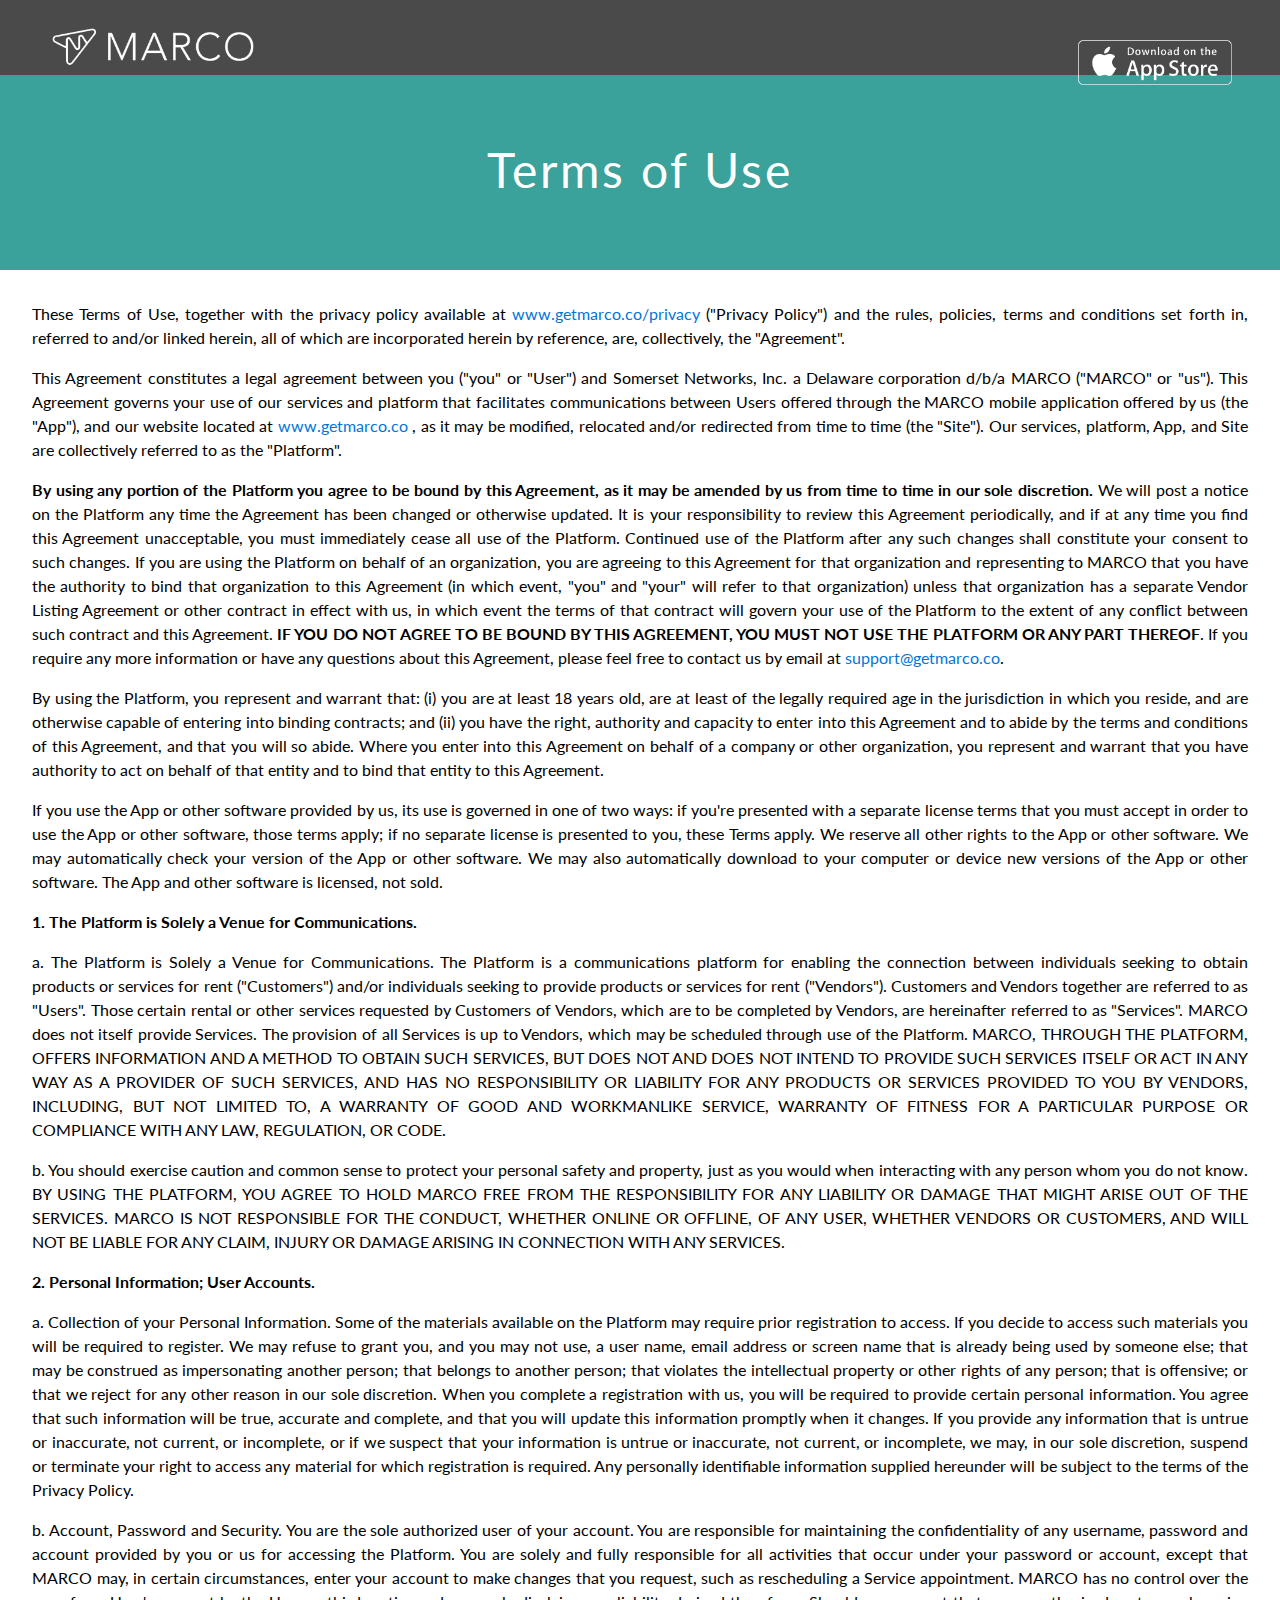
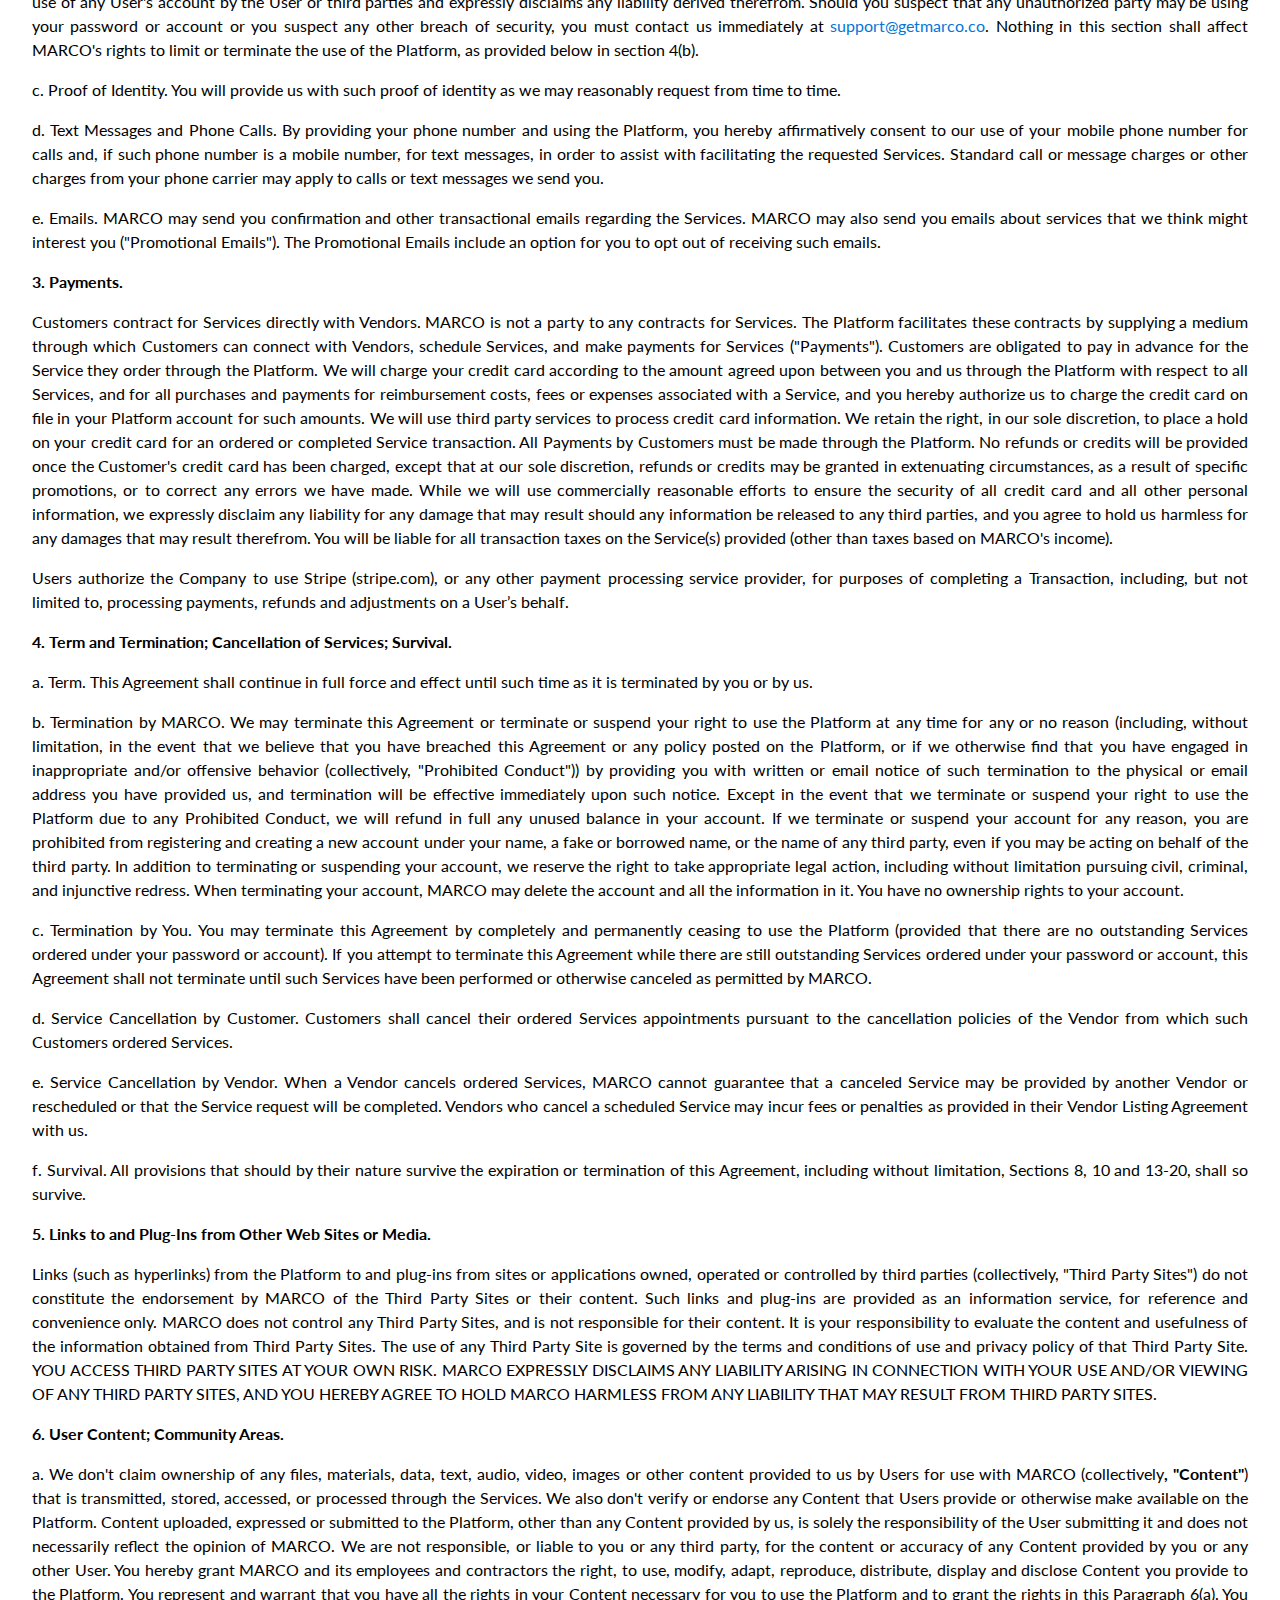
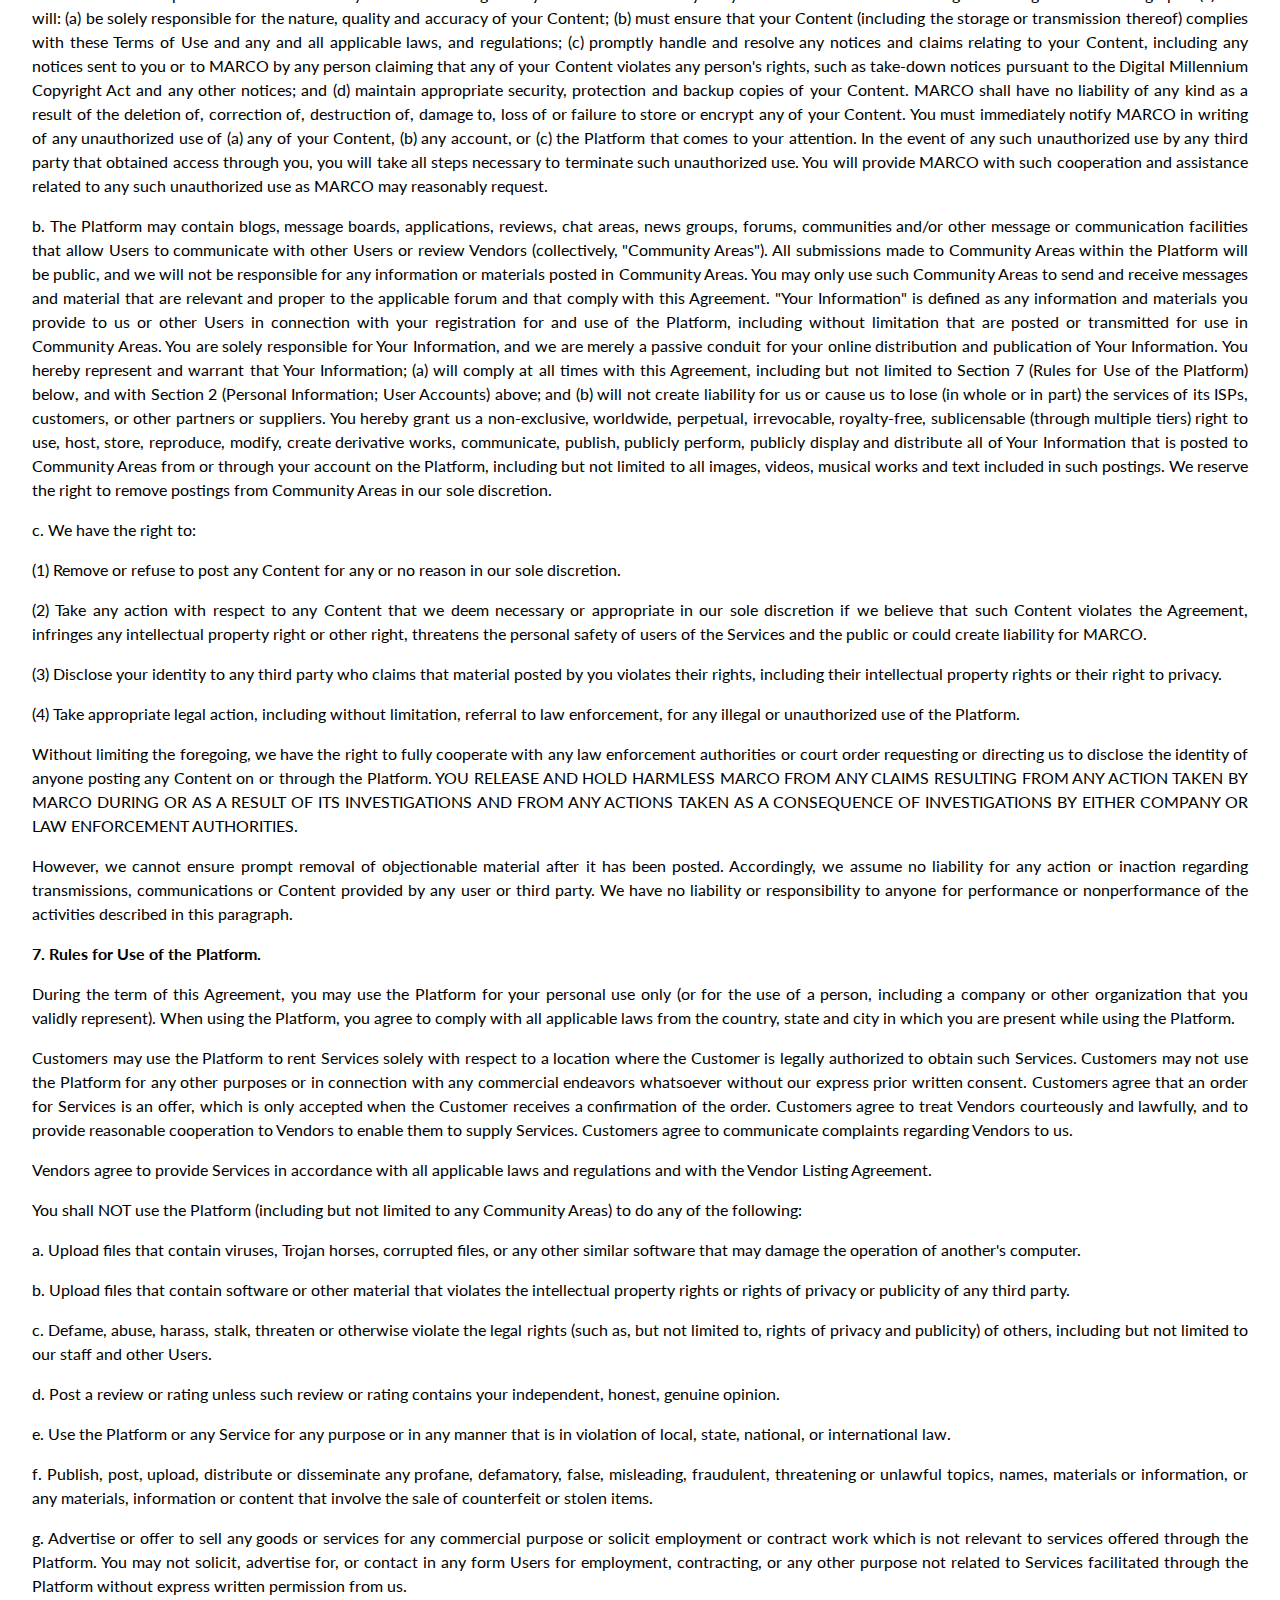
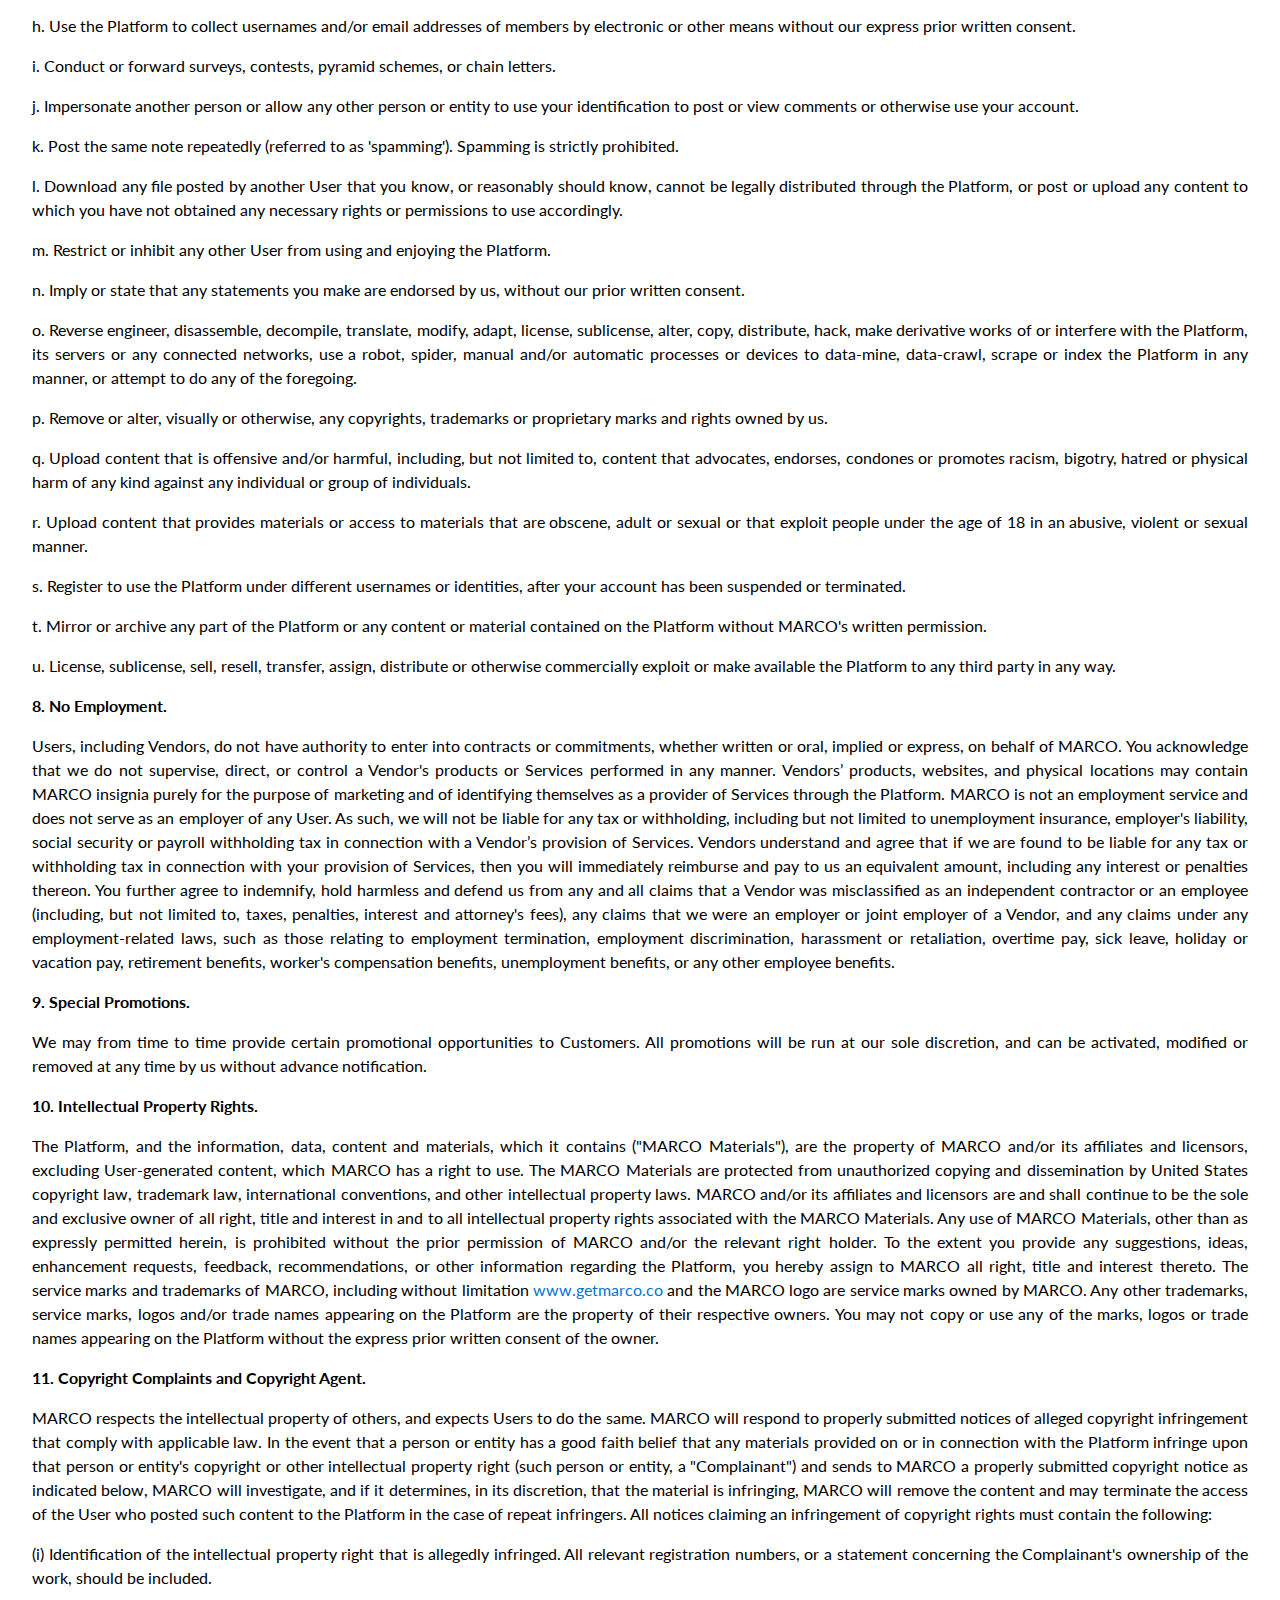
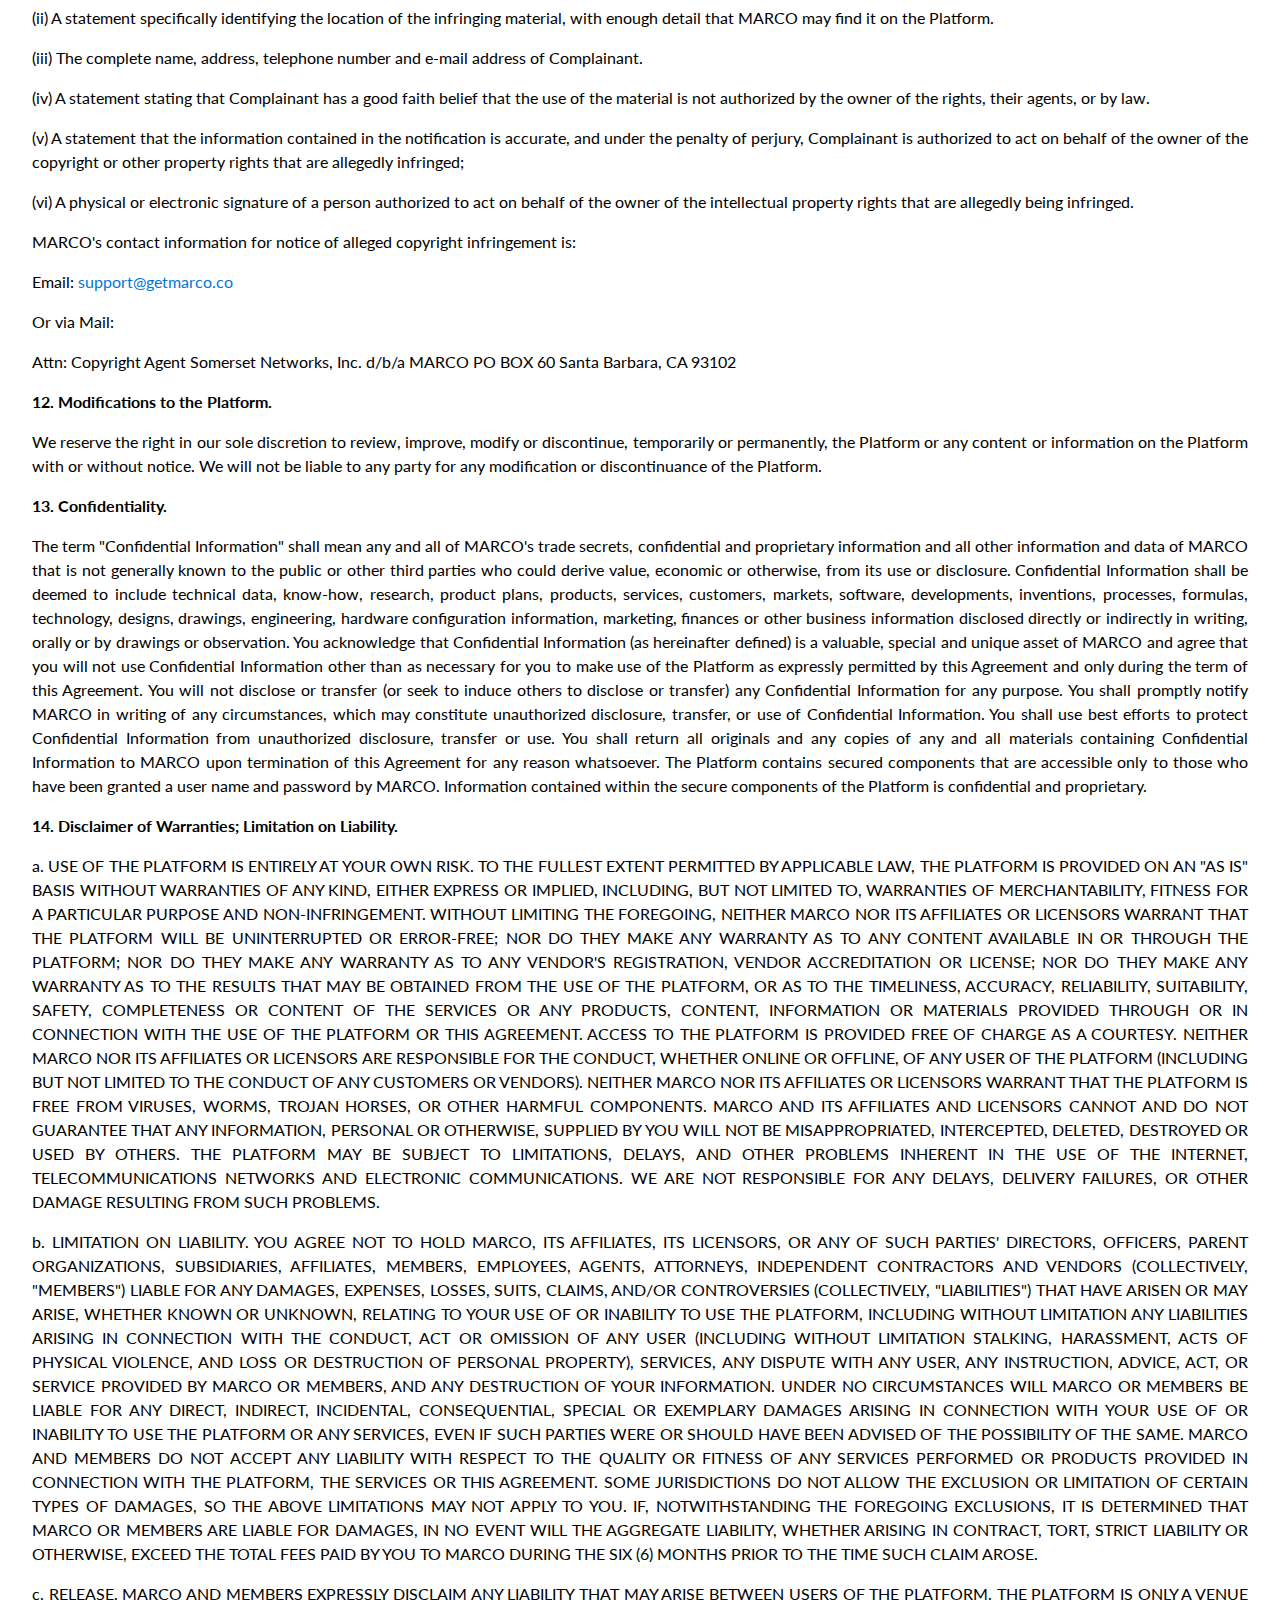
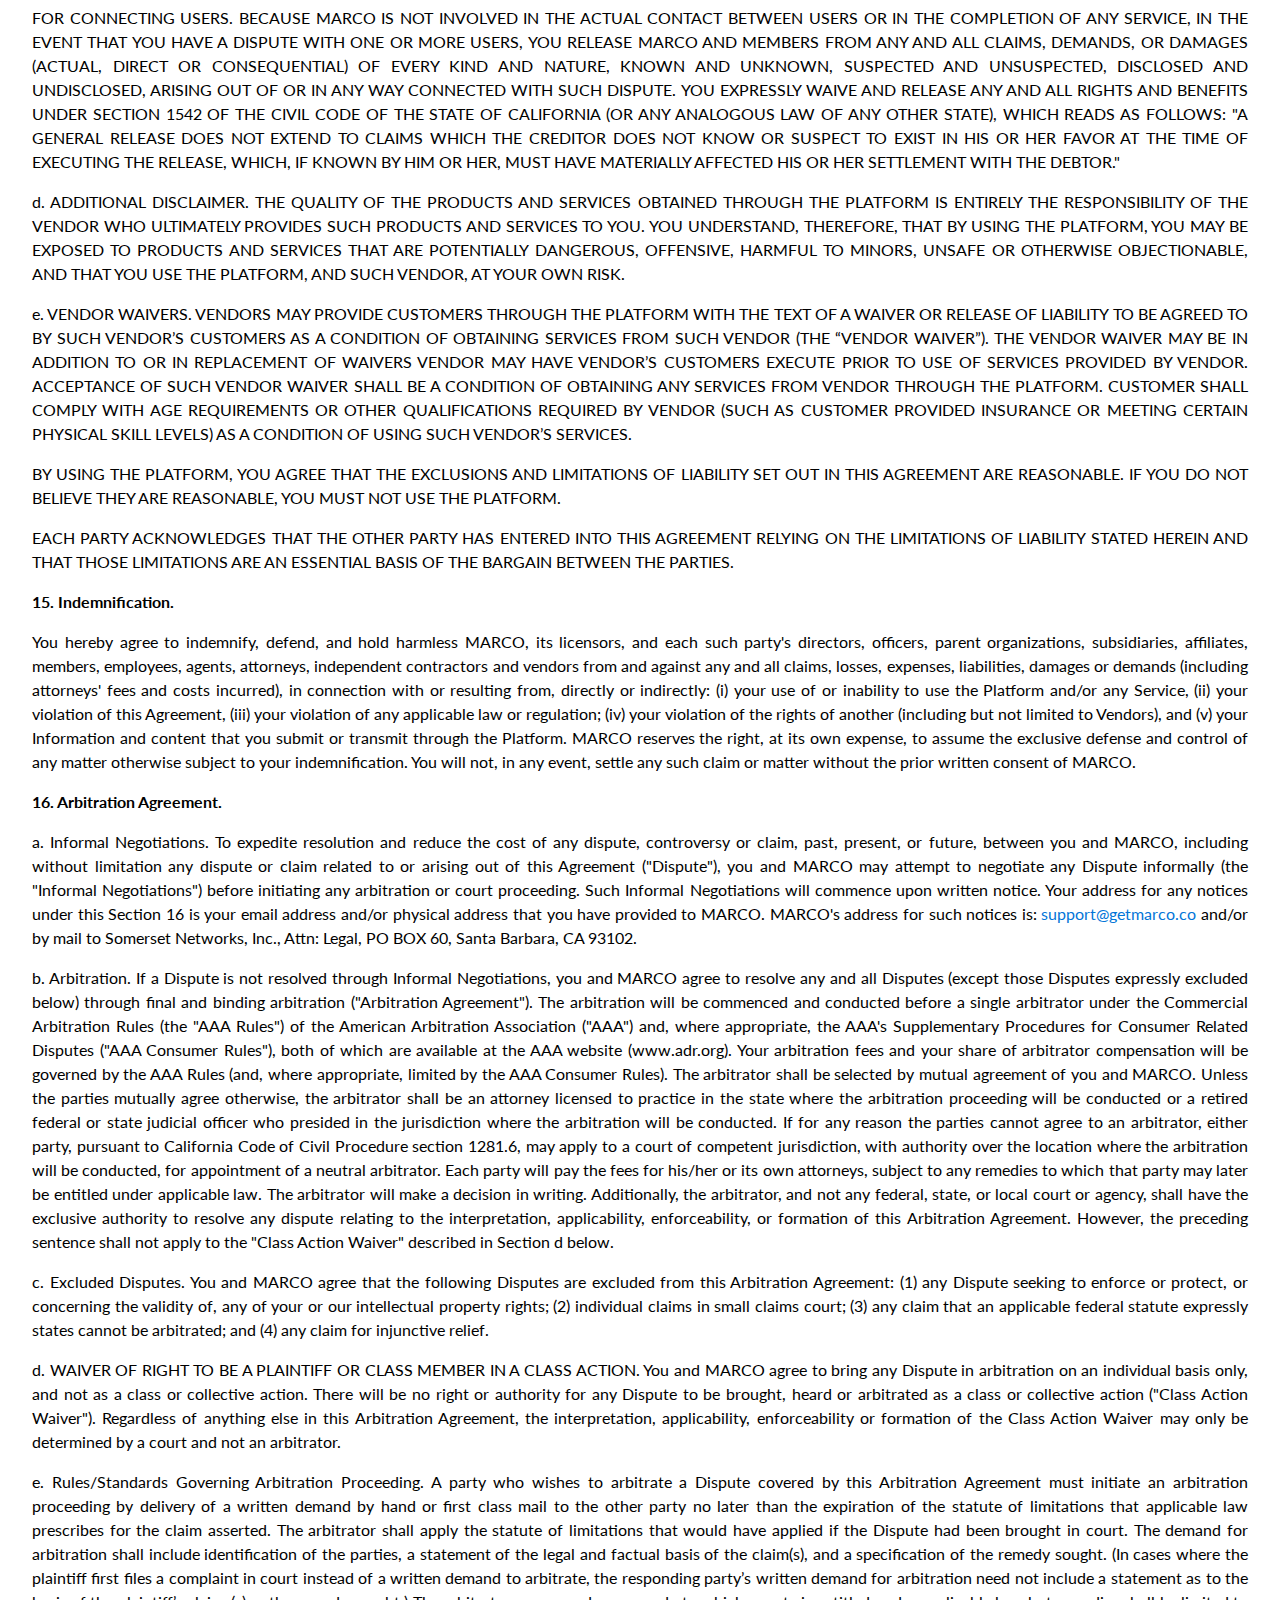
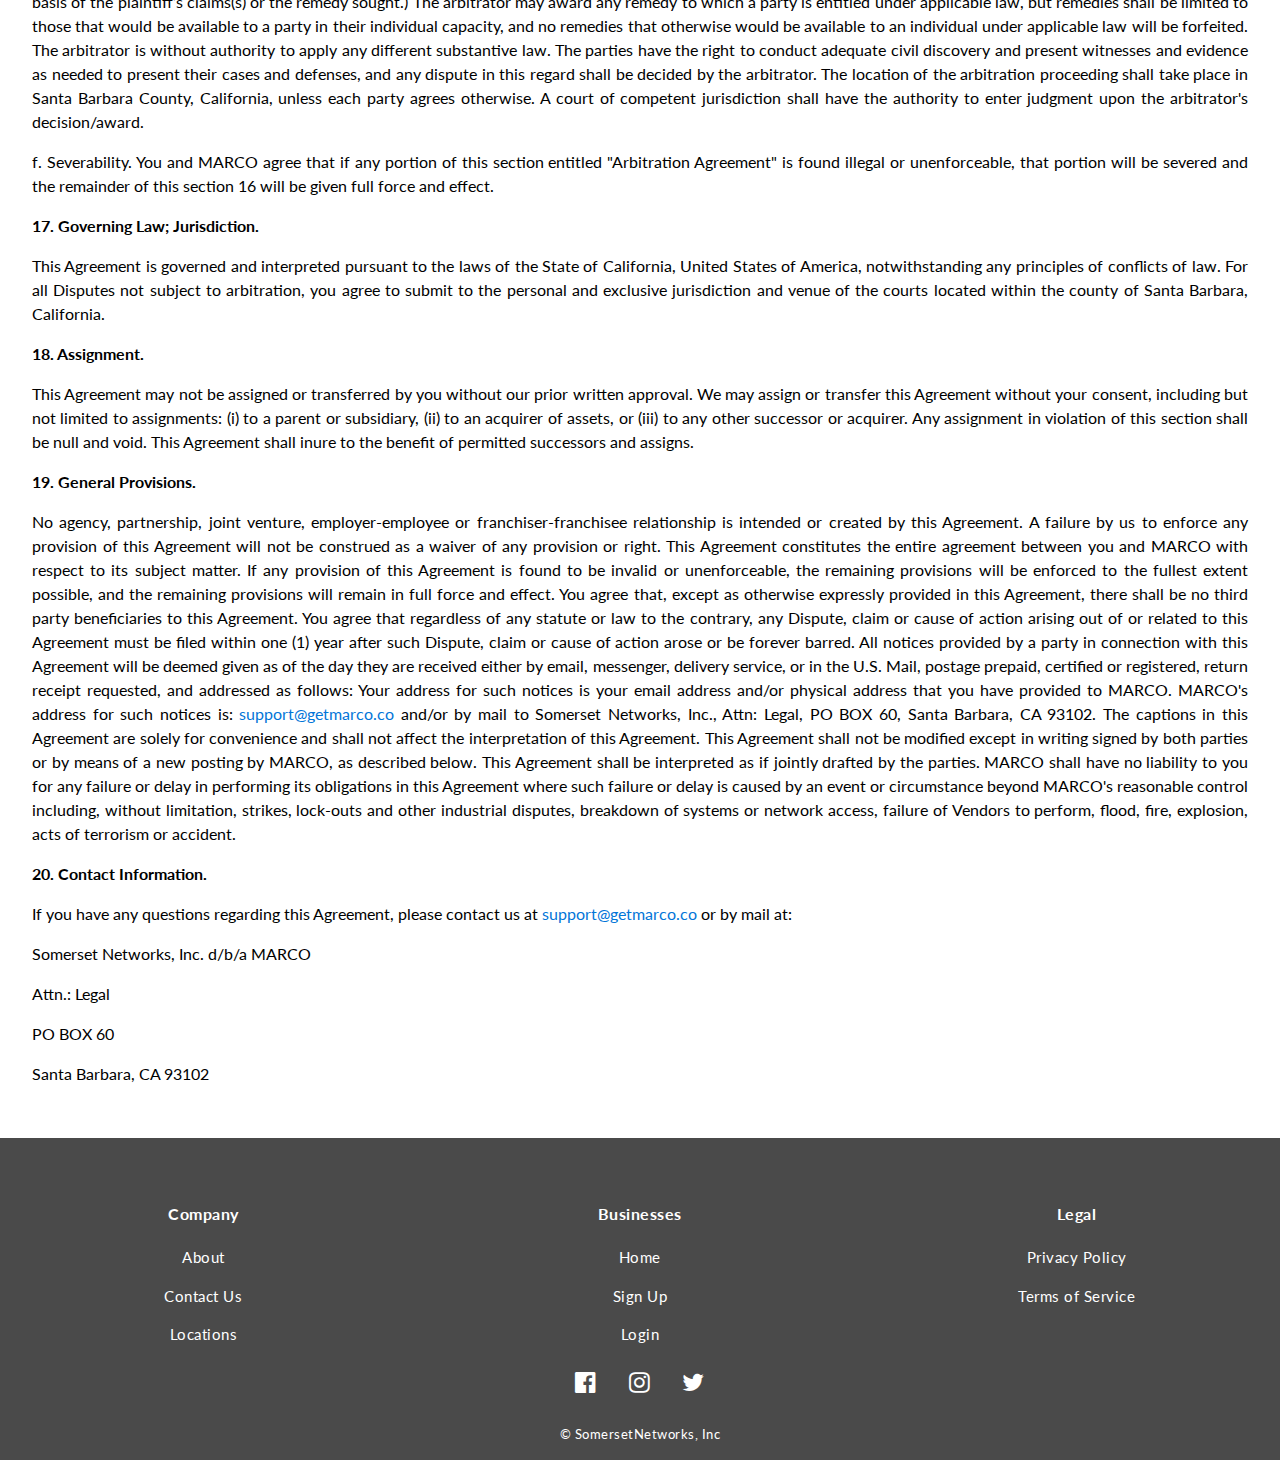
<file: tos.html>
<!doctype html>
<html lang="en">
<head>
  <meta charset="utf-8">
  <meta name="description" content="marco">
  <title>MARCO - Terms</title>
	
	  <meta charset="utf-8">
    <meta http-equiv="X-UA-Compatible" content="IE=edge">
    <meta name="viewport" content="width=device-width, initial-scale=1">
		<link rel="shortcut icon" href="assets/favicon.ico" type="image/x-icon">
		<link rel="icon" href="assets/favicon.ico" type="image/x-icon">
	  <link href="https://fonts.googleapis.com/css?family=Lato" rel="stylesheet">
	  <link href='https://fonts.googleapis.com/css?family=Lato:300' rel='stylesheet' type='text/css'>
	  <link href='https://fonts.googleapis.com/css?family=Lato:200' rel='stylesheet' type='text/css'>
    <link rel="stylesheet" href="css/bootstrap.min.css">
    <link href="https://cdnjs.cloudflare.com/ajax/libs/font-awesome/4.7.0/css/font-awesome.css" rel="stylesheet">
	  <link rel="stylesheet" href="css/style.css">
	  <link rel="stylesheet" href="css/media-queries.css">

  <!--[if lt IE 9]>
    <script src="https://cdnjs.cloudflare.com/ajax/libs/html5shiv/3.7.3/html5shiv.js"></script>
  <![endif]-->
</head>

<body class="container-fluid" id="terms-page">
	<div class="marco-navbar">
	  <div class="container">
  		<div class="marco-left-half">
  			<div class="img-wrapper"><a href="https://getmarco.co"><img alt="Marco Logo" src="assets/logo-sm.png"></a></div>
  		</div>
  		<div class="marco-right-half">
  			<div class="img-wrapper"><a href="https://itunes.apple.com/us/app/marco-find-rent-things-nearby/id1132674979?mt=8"><img alt="Apple Store" src="assets/appstore-sm.png"></a></div>
  	  </div>
	  </div>
	</div>
		
	<header class="intro-header blue-background">
		<div class="img-wrapper">
			<!--<img class="img-responsive" src="assets/join-2.png">-->
			<div class="text">Terms of Use</div>
		</div>
	</header>
	
	<main class="container-fluid">
		<section class="terms-content">
			<p>These Terms of Use, together with the privacy policy available at <a href="getmarco.co/privacy"> www.getmarco.co/privacy </a> (&quot;Privacy Policy&quot;) and the rules, policies, terms and conditions set forth in, referred to and/or linked herein, all of which are incorporated herein by reference, are, collectively, the &quot;Agreement&quot;.</p>

			<p>This Agreement constitutes a legal agreement between you (&quot;you&quot; or &quot;User&quot;) and Somerset Networks, Inc. a Delaware corporation d/b/a MARCO (&quot;MARCO&quot; or &quot;us&quot;). This Agreement governs your use of our services and platform that facilitates communications between Users offered through the MARCO mobile application offered by us (the &quot;App&quot;), and our website located at <a href="getmarco.co"> www.getmarco.co </a>, as it may be modified, relocated and/or redirected from time to time (the &quot;Site&quot;). Our services, platform, App, and Site are collectively referred to as the &quot;Platform&quot;.</p>
			
			<p><strong>By using any portion of the Platform you agree to be bound by this Agreement, as it may be amended by us from time to time in our sole discretion.</strong> We will post a notice on the Platform any time the Agreement has been changed or otherwise updated. It is your responsibility to review this Agreement periodically, and if at any time you find this Agreement unacceptable, you must immediately cease all use of the Platform. Continued use of the Platform after any such changes shall constitute your consent to such changes. If you are using the Platform on behalf of an organization, you are agreeing to this Agreement for that organization and representing to MARCO that you have the authority to bind that organization to this Agreement (in which event, &quot;you&quot; and &quot;your&quot; will refer to that organization) unless that organization has a separate Vendor Listing Agreement or other contract in effect with us, in which event the terms of that contract will govern your use of the Platform to the extent of any conflict between such contract and this Agreement.<strong> IF YOU DO NOT AGREE TO BE BOUND BY THIS AGREEMENT, YOU MUST NOT USE THE PLATFORM OR ANY PART THEREOF</strong>. If you require any more information or have any questions about this Agreement, please feel free to contact us by email at <a href="mailto:support@getmarco.co">support@getmarco.co</a>.</p>
			
			<p>By using the Platform, you represent and warrant that: (i) you are at least 18 years old, are at least of the legally required age in the jurisdiction in which you reside, and are otherwise capable of entering into binding contracts; and (ii) you have the right, authority and capacity to enter into this Agreement and to abide by the terms and conditions of this Agreement, and that you will so abide. Where you enter into this Agreement on behalf of a company or other organization, you represent and warrant that you have authority to act on behalf of that entity and to bind that entity to this Agreement. </p>
			
			<p>If you use the App or other software provided by us, its use is governed in one of two ways: if you're presented with a separate license terms that you must accept in order to use the App or other software, those terms apply; if no separate license is presented to you, these Terms apply. We reserve all other rights to the App or other software. We may automatically check your version of the App or other software. We may also automatically download to your computer or device new versions of the App or other software. The App and other software is licensed, not sold.</p>
			
						<p><strong>1. The Platform is Solely a Venue for Communications.</strong></p>
			
			<p>a. The Platform is Solely a Venue for Communications. The Platform is a communications platform for enabling the connection between individuals seeking to obtain products or services for rent (&quot;Customers&quot;) and/or individuals seeking to provide products or services for rent (&quot;Vendors&quot;). Customers and Vendors together are referred to as &quot;Users&quot;. Those certain rental or other services requested by Customers of Vendors, which are to be completed by Vendors, are hereinafter referred to as &quot;Services&quot;. MARCO does not itself provide Services. The provision of all Services is up to Vendors, which may be scheduled through use of the Platform. MARCO, THROUGH THE PLATFORM, OFFERS INFORMATION AND A METHOD TO OBTAIN SUCH SERVICES, BUT DOES NOT AND DOES NOT INTEND TO PROVIDE SUCH SERVICES ITSELF OR ACT IN ANY WAY AS A PROVIDER OF SUCH SERVICES, AND HAS NO RESPONSIBILITY OR LIABILITY FOR ANY PRODUCTS OR SERVICES PROVIDED TO YOU BY VENDORS, INCLUDING, BUT NOT LIMITED TO, A WARRANTY OF GOOD AND WORKMANLIKE SERVICE, WARRANTY OF FITNESS FOR A PARTICULAR PURPOSE OR COMPLIANCE WITH ANY LAW, REGULATION, OR CODE.</p>
			
			<p>b. You should exercise caution and common sense to protect your personal safety and property, just as you would when interacting with any person whom you do not know. BY USING THE PLATFORM, YOU AGREE TO HOLD MARCO FREE FROM THE RESPONSIBILITY FOR ANY LIABILITY OR DAMAGE THAT MIGHT ARISE OUT OF THE SERVICES. MARCO IS NOT RESPONSIBLE FOR THE CONDUCT, WHETHER ONLINE OR OFFLINE, OF ANY USER, WHETHER VENDORS OR CUSTOMERS, AND WILL NOT BE LIABLE FOR ANY CLAIM, INJURY OR DAMAGE ARISING IN CONNECTION WITH ANY SERVICES.</p>
			
			<p><strong>2. Personal Information; User Accounts.</strong></p>
			
			<p>a. Collection of your Personal Information. Some of the materials available on the Platform may require prior registration to access. If you decide to access such materials you will be required to register. We may refuse to grant you, and you may not use, a user name, email address or screen name that is already being used by someone else; that may be construed as impersonating another person; that belongs to another person; that violates the intellectual property or other rights of any person; that is offensive; or that we reject for any other reason in our sole discretion. When you complete a registration with us, you will be required to provide certain personal information. You agree that such information will be true, accurate and complete, and that you will update this information promptly when it changes. If you provide any information that is untrue or inaccurate, not current, or incomplete, or if we suspect that your information is untrue or inaccurate, not current, or incomplete, we may, in our sole discretion, suspend or terminate your right to access any material for which registration is required. Any personally identifiable information supplied hereunder will be subject to the terms of the Privacy Policy.</p>
			
			<p>b. Account, Password and Security. You are the sole authorized user of your account. You are responsible for maintaining the confidentiality of any username, password and account provided by you or us for accessing the Platform. You are solely and fully responsible for all activities that occur under your password or account, except that MARCO may, in certain circumstances, enter your account to make changes that you request, such as rescheduling a Service appointment. MARCO has no control over the use of any User's account by the User or third parties and expressly disclaims any liability derived therefrom. Should you suspect that any unauthorized party may be using your password or account or you suspect any other breach of security, you must contact us immediately at  <a href="mailto:support@getmarco.co"> support@getmarco.co</a>. Nothing in this section shall affect MARCO's rights to limit or terminate the use of the Platform, as provided below in section 4(b).</p>
			
			<p>c. Proof of Identity. You will provide us with such proof of identity as we may reasonably request from time to time.</p>
			
			<p>d. Text Messages and Phone Calls. By providing your phone number and using the Platform, you hereby affirmatively consent to our use of your mobile phone number for calls and, if such phone number is a mobile number, for text messages, in order to assist with facilitating the requested Services. Standard call or message charges or other charges from your phone carrier may apply to calls or text messages we send you.</p>
			
			<p>e. Emails. MARCO may send you confirmation and other transactional emails regarding the Services. MARCO may also send you emails about services that we think might interest you (&quot;Promotional Emails&quot;). The Promotional Emails include an option for you to opt out of receiving such emails.</p>
			
			<p><strong>3. Payments.</strong></p>
			
			<p>Customers contract for Services directly with Vendors. MARCO is not a party to any contracts for Services. The Platform facilitates these contracts by supplying a medium through which Customers can connect with Vendors, schedule Services, and make payments for Services (&quot;Payments&quot;). Customers are obligated to pay in advance for the Service they order through the Platform. We will charge your credit card according to the amount agreed upon between you and us through the Platform with respect to all Services, and for all purchases and payments for reimbursement costs, fees or expenses associated with a Service, and you hereby authorize us to charge the credit card on file in your Platform account for such amounts. We will use third party services to process credit card information. We retain the right, in our sole discretion, to place a hold on your credit card for an ordered or completed Service transaction. All Payments by Customers must be made through the Platform. No refunds or credits will be provided once the Customer's credit card has been charged, except that at our sole discretion, refunds or credits may be granted in extenuating circumstances, as a result of specific promotions, or to correct any errors we have made. While we will use commercially reasonable efforts to ensure the security of all credit card and all other personal information, we expressly disclaim any liability for any damage that may result should any information be released to any third parties, and you agree to hold us harmless for any damages that may result therefrom. You will be liable for all transaction taxes on the Service(s) provided (other than taxes based on MARCO's income).</p>
			
			<p>Users authorize the Company to use Stripe (stripe.com), or any other payment processing service provider, for purposes of completing a Transaction, including, but not limited to, processing payments, refunds and adjustments on a User&rsquo;s behalf.</p>
			
			<p><strong>4. Term and Termination; Cancellation of Services; Survival.</strong></p>
			
			<p>a. Term. This Agreement shall continue in full force and effect until such time as it is terminated by you or by us.</p>
			
			<p>b. Termination by MARCO. We may terminate this Agreement or terminate or suspend your right to use the Platform at any time for any or no reason (including, without limitation, in the event that we believe that you have breached this Agreement or any policy posted on the Platform, or if we otherwise find that you have engaged in inappropriate and/or offensive behavior (collectively, &quot;Prohibited Conduct&quot;)) by providing you with written or email notice of such termination to the physical or email address you have provided us, and termination will be effective immediately upon such notice. Except in the event that we terminate or suspend your right to use the Platform due to any Prohibited Conduct, we will refund in full any unused balance in your account. If we terminate or suspend your account for any reason, you are prohibited from registering and creating a new account under your name, a fake or borrowed name, or the name of any third party, even if you may be acting on behalf of the third party. In addition to terminating or suspending your account, we reserve the right to take appropriate legal action, including without limitation pursuing civil, criminal, and injunctive redress. When terminating your account, MARCO may delete the account and all the information in it. You have no ownership rights to your account.</p>
			
			<p>c. Termination by You. You may terminate this Agreement by completely and permanently ceasing to use the Platform (provided that there are no outstanding Services ordered under your password or account). If you attempt to terminate this Agreement while there are still outstanding Services ordered under your password or account, this Agreement shall not terminate until such Services have been performed or otherwise canceled as permitted by MARCO.</p>
			
			<p>d. Service Cancellation by Customer. Customers shall cancel their ordered Services appointments pursuant to the cancellation policies of the Vendor from which such Customers ordered Services.</p>
			
			<p>e. Service Cancellation by Vendor. When a Vendor cancels ordered Services, MARCO cannot guarantee that a canceled Service may be provided by another Vendor or rescheduled or that the Service request will be completed. Vendors who cancel a scheduled Service may incur fees or penalties as provided in their Vendor Listing Agreement with us.</p>
			
			<p>f. Survival. All provisions that should by their nature survive the expiration or termination of this Agreement, including without limitation, Sections 8, 10 and 13-20, shall so survive.</p>
			
			<p><strong>5. Links to and Plug-Ins from Other Web Sites or Media.</strong></p>
			
			<p>Links (such as hyperlinks) from the Platform to and plug-ins from sites or applications owned, operated or controlled by third parties (collectively, &quot;Third Party Sites&quot;) do not constitute the endorsement by MARCO of the Third Party Sites or their content. Such links and plug-ins are provided as an information service, for reference and convenience only. MARCO does not control any Third Party Sites, and is not responsible for their content. It is your responsibility to evaluate the content and usefulness of the information obtained from Third Party Sites. The use of any Third Party Site is governed by the terms and conditions of use and privacy policy of that Third Party Site. YOU ACCESS THIRD PARTY SITES AT YOUR OWN RISK. MARCO EXPRESSLY DISCLAIMS ANY LIABILITY ARISING IN CONNECTION WITH YOUR USE AND/OR VIEWING OF ANY THIRD PARTY SITES, AND YOU HEREBY AGREE TO HOLD MARCO HARMLESS FROM ANY LIABILITY THAT MAY RESULT FROM THIRD PARTY SITES.</p>
			
			<p><strong>6. User Content; Community Areas.</strong> </p>
			
			<p>a. We don't claim ownership of any files, materials, data, text, audio, video, images or other content provided to us by Users for use with MARCO (collectively<strong>, &quot;Content&quot;</strong>) that is transmitted, stored, accessed, or processed through the Services. We also don't verify or endorse any Content that Users provide or otherwise make available on the Platform. Content uploaded, expressed or submitted to the Platform, other than any Content provided by us, is solely the responsibility of the User submitting it and does not necessarily reflect the opinion of MARCO. We are not responsible, or liable to you or any third party, for the content or accuracy of any Content provided by you or any other User. You hereby grant MARCO and its employees and contractors the right, to use, modify, adapt, reproduce, distribute, display and disclose Content you provide to the Platform. You represent and warrant that you have all the rights in your Content necessary for you to use the Platform and to grant the rights in this Paragraph 6(a). You will: (a) be solely responsible for the nature, quality and accuracy of your Content; (b) must ensure that your Content (including the storage or transmission thereof) complies with these Terms of Use and any and all applicable laws, and regulations; (c) promptly handle and resolve any notices and claims relating to your Content, including any notices sent to you or to MARCO by any person claiming that any of your Content violates any person's rights, such as take-down notices pursuant to the Digital Millennium Copyright Act and any other notices; and (d) maintain appropriate security, protection and backup copies of your Content. MARCO shall have no liability of any kind as a result of the deletion of, correction of, destruction of, damage to, loss of or failure to store or encrypt any of your Content. You must immediately notify MARCO in writing of any unauthorized use of (a) any of your Content, (b) any account, or (c) the Platform that comes to your attention. In the event of any such unauthorized use by any third party that obtained access through you, you will take all steps necessary to terminate such unauthorized use. You will provide MARCO with such cooperation and assistance related to any such unauthorized use as MARCO may reasonably request. </p>
			
			<p>b. The Platform may contain blogs, message boards, applications, reviews, chat areas, news groups, forums, communities and/or other message or communication facilities that allow Users to communicate with other Users or review Vendors (collectively, &quot;Community Areas&quot;). All submissions made to Community Areas within the Platform will be public, and we will not be responsible for any information or materials posted in Community Areas. You may only use such Community Areas to send and receive messages and material that are relevant and proper to the applicable forum and that comply with this Agreement. &quot;Your Information&quot; is defined as any information and materials you provide to us or other Users in connection with your registration for and use of the Platform, including without limitation that are posted or transmitted for use in Community Areas. You are solely responsible for Your Information, and we are merely a passive conduit for your online distribution and publication of Your Information. You hereby represent and warrant that Your Information; (a) will comply at all times with this Agreement, including but not limited to Section 7 (Rules for Use of the Platform) below, and with Section 2 (Personal Information; User Accounts) above; and (b) will not create liability for us or cause us to lose (in whole or in part) the services of its ISPs, customers, or other partners or suppliers. You hereby grant us a non-exclusive, worldwide, perpetual, irrevocable, royalty-free, sublicensable (through multiple tiers) right to use, host, store, reproduce, modify, create derivative works, communicate, publish, publicly perform, publicly display and distribute all of Your Information that is posted to Community Areas from or through your account on the Platform, including but not limited to all images, videos, musical works and text included in such postings. We reserve the right to remove postings from Community Areas in our sole discretion.</p>
			
			<p>c. We have the right to:</p>
			
			<p>(1) Remove or refuse to post any Content for any or no reason in our sole discretion.</p>
			
			<p>(2) Take any action with respect to any Content that we deem necessary or appropriate in our sole discretion if we believe that such Content violates the Agreement, infringes any intellectual property right or other right, threatens the personal safety of users of the Services and the public or could create liability for MARCO.</p>
			
			<p>(3) Disclose your identity to any third party who claims that material posted by you violates their rights, including their intellectual property rights or their right to privacy.</p>
			
			<p>(4) Take appropriate legal action, including without limitation, referral to law enforcement, for any illegal or unauthorized use of the Platform. </p>
			
			<p>Without limiting the foregoing, we have the right to fully cooperate with any law enforcement authorities or court order requesting or directing us to disclose the identity of anyone posting any Content on or through the Platform. YOU RELEASE AND HOLD HARMLESS MARCO FROM ANY CLAIMS RESULTING FROM ANY ACTION TAKEN BY MARCO DURING OR AS A RESULT OF ITS INVESTIGATIONS AND FROM ANY ACTIONS TAKEN AS A CONSEQUENCE OF INVESTIGATIONS BY EITHER COMPANY OR LAW ENFORCEMENT AUTHORITIES.</p>
			
			<p>However, we cannot ensure prompt removal of objectionable material after it has been posted. Accordingly, we assume no liability for any action or inaction regarding transmissions, communications or Content provided by any user or third party. We have no liability or responsibility to anyone for performance or nonperformance of the activities described in this paragraph.</p>
			
			<p><strong>7. Rules for Use of the Platform. </strong></p>
			
			<p>During the term of this Agreement, you may use the Platform for your personal use only (or for the use of a person, including a company or other organization that you validly represent). When using the Platform, you agree to comply with all applicable laws from the country, state and city in which you are present while using the Platform.</p>
			
			<p>Customers may use the Platform to rent Services solely with respect to a location where the Customer is legally authorized to obtain such Services. Customers may not use the Platform for any other purposes or in connection with any commercial endeavors whatsoever without our express prior written consent. Customers agree that an order for Services is an offer, which is only accepted when the Customer receives a confirmation of the order. Customers agree to treat Vendors courteously and lawfully, and to provide reasonable cooperation to Vendors to enable them to supply Services. Customers agree to communicate complaints regarding Vendors to us.</p>
			
			<p>Vendors agree to provide Services in accordance with all applicable laws and regulations and with the Vendor Listing Agreement.</p>
			
			<p>You shall NOT use the Platform (including but not limited to any Community Areas) to do any of the following:</p>
			
			<p>a. Upload files that contain viruses, Trojan horses, corrupted files, or any other similar software that may damage the operation of another's computer.</p>
			
			<p>b. Upload files that contain software or other material that violates the intellectual property rights or rights of privacy or publicity of any third party.</p>
			
			<p>c. Defame, abuse, harass, stalk, threaten or otherwise violate the legal rights (such as, but not limited to, rights of privacy and publicity) of others, including but not limited to our staff and other Users.</p>
			
			<p>d. Post a review or rating unless such review or rating contains your independent, honest, genuine opinion.</p>
			
			<p>e. Use the Platform or any Service for any purpose or in any manner that is in violation of local, state, national, or international law.</p>
			
			<p>f. Publish, post, upload, distribute or disseminate any profane, defamatory, false, misleading, fraudulent, threatening or unlawful topics, names, materials or information, or any materials, information or content that involve the sale of counterfeit or stolen items.</p>
			
			<p>g. Advertise or offer to sell any goods or services for any commercial purpose or solicit employment or contract work which is not relevant to services offered through the Platform. You may not solicit, advertise for, or contact in any form Users for employment, contracting, or any other purpose not related to Services facilitated through the Platform without express written permission from us.</p>
			
			<p>h. Use the Platform to collect usernames and/or email addresses of members by electronic or other means without our express prior written consent.</p>
			
			<p>i. Conduct or forward surveys, contests, pyramid schemes, or chain letters.</p>
			
			<p>j. Impersonate another person or allow any other person or entity to use your identification to post or view comments or otherwise use your account.</p>
			
			<p>k. Post the same note repeatedly (referred to as 'spamming'). Spamming is strictly prohibited.</p>
			
			<p>l. Download any file posted by another User that you know, or reasonably should know, cannot be legally distributed through the Platform, or post or upload any content to which you have not obtained any necessary rights or permissions to use accordingly.</p>
			
			<p>m. Restrict or inhibit any other User from using and enjoying the Platform.</p>
			
			<p>n. Imply or state that any statements you make are endorsed by us, without our prior written consent.</p>
			
			<p>o. Reverse engineer, disassemble, decompile, translate, modify, adapt, license, sublicense, alter, copy, distribute, hack, make derivative works of or interfere with the Platform, its servers or any connected networks, use a robot, spider, manual and/or automatic processes or devices to data-mine, data-crawl, scrape or index the Platform in any manner, or attempt to do any of the foregoing.</p>
			
			<p>p. Remove or alter, visually or otherwise, any copyrights, trademarks or proprietary marks and rights owned by us.</p>
			
			<p>q. Upload content that is offensive and/or harmful, including, but not limited to, content that advocates, endorses, condones or promotes racism, bigotry, hatred or physical harm of any kind against any individual or group of individuals.</p>
			
			<p>r. Upload content that provides materials or access to materials that are obscene, adult or sexual or that exploit people under the age of 18 in an abusive, violent or sexual manner.</p>
			
			<p>s. Register to use the Platform under different usernames or identities, after your account has been suspended or terminated.</p>
			
			<p>t. Mirror or archive any part of the Platform or any content or material contained on the Platform without MARCO's written permission.</p>
			
			<p>u. License, sublicense, sell, resell, transfer, assign, distribute or otherwise commercially exploit or make available the Platform to any third party in any way.</p>
			
			<p><strong>8. No Employment. </strong></p>
			
			<p>Users, including Vendors, do not have authority to enter into contracts or commitments, whether written or oral, implied or express, on behalf of MARCO. You acknowledge that we do not supervise, direct, or control a Vendor's products or Services performed in any manner. Vendors&rsquo; products, websites, and physical locations may contain MARCO insignia purely for the purpose of marketing and of identifying themselves as a provider of Services through the Platform. MARCO is not an employment service and does not serve as an employer of any User. As such, we will not be liable for any tax or withholding, including but not limited to unemployment insurance, employer's liability, social security or payroll withholding tax in connection with a Vendor&rsquo;s provision of Services. Vendors understand and agree that if we are found to be liable for any tax or withholding tax in connection with your provision of Services, then you will immediately reimburse and pay to us an equivalent amount, including any interest or penalties thereon. You further agree to indemnify, hold harmless and defend us from any and all claims that a Vendor was misclassified as an independent contractor or an employee (including, but not limited to, taxes, penalties, interest and attorney's fees), any claims that we were an employer or joint employer of a Vendor, and any claims under any employment-related laws, such as those relating to employment termination, employment discrimination, harassment or retaliation, overtime pay, sick leave, holiday or vacation pay, retirement benefits, worker's compensation benefits, unemployment benefits, or any other employee benefits.</p>
			
			<p><strong>9. Special Promotions. </strong></p>
			
			<p>We may from time to time provide certain promotional opportunities to Customers. All promotions will be run at our sole discretion, and can be activated, modified or removed at any time by us without advance notification.</p>
			
			<p><strong>10. Intellectual Property Rights.</strong></p>
			
			<p>The Platform, and the information, data, content and materials, which it contains (&quot;MARCO Materials&quot;), are the property of MARCO and/or its affiliates and licensors, excluding User-generated content, which MARCO has a right to use. The MARCO Materials are protected from unauthorized copying and dissemination by United States copyright law, trademark law, international conventions, and other intellectual property laws. MARCO and/or its affiliates and licensors are and shall continue to be the sole and exclusive owner of all right, title and interest in and to all intellectual property rights associated with the MARCO Materials. Any use of MARCO Materials, other than as expressly permitted herein, is prohibited without the prior permission of MARCO and/or the relevant right holder. To the extent you provide any suggestions, ideas, enhancement requests, feedback, recommendations, or other information regarding the Platform, you hereby assign to MARCO all right, title and interest thereto. The service marks and trademarks of MARCO, including without limitation <a href="getmarco.co"> www.getmarco.co </a> and the MARCO logo are service marks owned by MARCO. Any other trademarks, service marks, logos and/or trade names appearing on the Platform are the property of their respective owners. You may not copy or use any of the marks, logos or trade names appearing on the Platform without the express prior written consent of the owner.</p>
			
			<p><strong>11. Copyright Complaints and Copyright Agent.</strong></p>
			
			<p>MARCO respects the intellectual property of others, and expects Users to do the same. MARCO will respond to properly submitted notices of alleged copyright infringement that comply with applicable law. In the event that a person or entity has a good faith belief that any materials provided on or in connection with the Platform infringe upon that person or entity's copyright or other intellectual property right (such person or entity, a &quot;Complainant&quot;) and sends to MARCO a properly submitted copyright notice as indicated below, MARCO will investigate, and if it determines, in its discretion, that the material is infringing, MARCO will remove the content and may terminate the access of the User who posted such content to the Platform in the case of repeat infringers. All notices claiming an infringement of copyright rights must contain the following:</p>
			
			<p>(i) Identification of the intellectual property right that is allegedly infringed. All relevant registration numbers, or a statement concerning the Complainant's ownership of the work, should be included.</p>
			
			<p>(ii) A statement specifically identifying the location of the infringing material, with enough detail that MARCO may find it on the Platform.</p>
			
			<p>(iii) The complete name, address, telephone number and e-mail address of Complainant.</p>
			
			<p>(iv) A statement stating that Complainant has a good faith belief that the use of the material is not authorized by the owner of the rights, their agents, or by law.</p>
			
			<p>(v) A statement that the information contained in the notification is accurate, and under the penalty of perjury, Complainant is authorized to act on behalf of the owner of the copyright or other property rights that are allegedly infringed;</p>
			
			<p>(vi) A physical or electronic signature of a person authorized to act on behalf of the owner of the intellectual property rights that are allegedly being infringed.</p>
			
			<p>MARCO's contact information for notice of alleged copyright infringement is:</p>
			
						<p>Email: <a href="mailto:support@getmarco.co">support@getmarco.co</a></p>
			
			<p>Or via Mail:</p>
			
			<p>Attn: Copyright Agent Somerset Networks, Inc. d/b/a MARCO PO BOX 60 Santa Barbara, CA 93102</p>
			
						<p><strong>12. Modifications to the Platform.</strong></p>
			
			<p>We reserve the right in our sole discretion to review, improve, modify or discontinue, temporarily or permanently, the Platform or any content or information on the Platform with or without notice. We will not be liable to any party for any modification or discontinuance of the Platform.</p>
			
			<p><strong>13. Confidentiality.</strong></p>
			
			<p>The term &quot;Confidential Information&quot; shall mean any and all of MARCO's trade secrets, confidential and proprietary information and all other information and data of MARCO that is not generally known to the public or other third parties who could derive value, economic or otherwise, from its use or disclosure. Confidential Information shall be deemed to include technical data, know-how, research, product plans, products, services, customers, markets, software, developments, inventions, processes, formulas, technology, designs, drawings, engineering, hardware configuration information, marketing, finances or other business information disclosed directly or indirectly in writing, orally or by drawings or observation. You acknowledge that Confidential Information (as hereinafter defined) is a valuable, special and unique asset of MARCO and agree that you will not use Confidential Information other than as necessary for you to make use of the Platform as expressly permitted by this Agreement and only during the term of this Agreement. You will not disclose or transfer (or seek to induce others to disclose or transfer) any Confidential Information for any purpose. You shall promptly notify MARCO in writing of any circumstances, which may constitute unauthorized disclosure, transfer, or use of Confidential Information. You shall use best efforts to protect Confidential Information from unauthorized disclosure, transfer or use. You shall return all originals and any copies of any and all materials containing Confidential Information to MARCO upon termination of this Agreement for any reason whatsoever. The Platform contains secured components that are accessible only to those who have been granted a user name and password by MARCO. Information contained within the secure components of the Platform is confidential and proprietary.</p>
			
			<p><strong>14. Disclaimer of Warranties; Limitation on Liability.</strong></p>
			
			<p>a. USE OF THE PLATFORM IS ENTIRELY AT YOUR OWN RISK. TO THE FULLEST EXTENT PERMITTED BY APPLICABLE LAW, THE PLATFORM IS PROVIDED ON AN &quot;AS IS&quot; BASIS WITHOUT WARRANTIES OF ANY KIND, EITHER EXPRESS OR IMPLIED, INCLUDING, BUT NOT LIMITED TO, WARRANTIES OF MERCHANTABILITY, FITNESS FOR A PARTICULAR PURPOSE AND NON-INFRINGEMENT. WITHOUT LIMITING THE FOREGOING, NEITHER MARCO NOR ITS AFFILIATES OR LICENSORS WARRANT THAT THE PLATFORM WILL BE UNINTERRUPTED OR ERROR-FREE; NOR DO THEY MAKE ANY WARRANTY AS TO ANY CONTENT AVAILABLE IN OR THROUGH THE PLATFORM; NOR DO THEY MAKE ANY WARRANTY AS TO ANY VENDOR'S REGISTRATION, VENDOR ACCREDITATION OR LICENSE; NOR DO THEY MAKE ANY WARRANTY AS TO THE RESULTS THAT MAY BE OBTAINED FROM THE USE OF THE PLATFORM, OR AS TO THE TIMELINESS, ACCURACY, RELIABILITY, SUITABILITY, SAFETY, COMPLETENESS OR CONTENT OF THE SERVICES OR ANY PRODUCTS, CONTENT, INFORMATION OR MATERIALS PROVIDED THROUGH OR IN CONNECTION WITH THE USE OF THE PLATFORM OR THIS AGREEMENT. ACCESS TO THE PLATFORM IS PROVIDED FREE OF CHARGE AS A COURTESY. NEITHER MARCO NOR ITS AFFILIATES OR LICENSORS ARE RESPONSIBLE FOR THE CONDUCT, WHETHER ONLINE OR OFFLINE, OF ANY USER OF THE PLATFORM (INCLUDING BUT NOT LIMITED TO THE CONDUCT OF ANY CUSTOMERS OR VENDORS). NEITHER MARCO NOR ITS AFFILIATES OR LICENSORS WARRANT THAT THE PLATFORM IS FREE FROM VIRUSES, WORMS, TROJAN HORSES, OR OTHER HARMFUL COMPONENTS. MARCO AND ITS AFFILIATES AND LICENSORS CANNOT AND DO NOT GUARANTEE THAT ANY INFORMATION, PERSONAL OR OTHERWISE, SUPPLIED BY YOU WILL NOT BE MISAPPROPRIATED, INTERCEPTED, DELETED, DESTROYED OR USED BY OTHERS. THE PLATFORM MAY BE SUBJECT TO LIMITATIONS, DELAYS, AND OTHER PROBLEMS INHERENT IN THE USE OF THE INTERNET, TELECOMMUNICATIONS NETWORKS AND ELECTRONIC COMMUNICATIONS. WE ARE NOT RESPONSIBLE FOR ANY DELAYS, DELIVERY FAILURES, OR OTHER DAMAGE RESULTING FROM SUCH PROBLEMS.</p>
			
			<p>b. LIMITATION ON LIABILITY. YOU AGREE NOT TO HOLD MARCO, ITS AFFILIATES, ITS LICENSORS, OR ANY OF SUCH PARTIES' DIRECTORS, OFFICERS, PARENT ORGANIZATIONS, SUBSIDIARIES, AFFILIATES, MEMBERS, EMPLOYEES, AGENTS, ATTORNEYS, INDEPENDENT CONTRACTORS AND VENDORS (COLLECTIVELY, &quot;MEMBERS&quot;) LIABLE FOR ANY DAMAGES, EXPENSES, LOSSES, SUITS, CLAIMS, AND/OR CONTROVERSIES (COLLECTIVELY, &quot;LIABILITIES&quot;) THAT HAVE ARISEN OR MAY ARISE, WHETHER KNOWN OR UNKNOWN, RELATING TO YOUR USE OF OR INABILITY TO USE THE PLATFORM, INCLUDING WITHOUT LIMITATION ANY LIABILITIES ARISING IN CONNECTION WITH THE CONDUCT, ACT OR OMISSION OF ANY USER (INCLUDING WITHOUT LIMITATION STALKING, HARASSMENT, ACTS OF PHYSICAL VIOLENCE, AND LOSS OR DESTRUCTION OF PERSONAL PROPERTY), SERVICES, ANY DISPUTE WITH ANY USER, ANY INSTRUCTION, ADVICE, ACT, OR SERVICE PROVIDED BY MARCO OR MEMBERS, AND ANY DESTRUCTION OF YOUR INFORMATION. UNDER NO CIRCUMSTANCES WILL MARCO OR MEMBERS BE LIABLE FOR ANY DIRECT, INDIRECT, INCIDENTAL, CONSEQUENTIAL, SPECIAL OR EXEMPLARY DAMAGES ARISING IN CONNECTION WITH YOUR USE OF OR INABILITY TO USE THE PLATFORM OR ANY SERVICES, EVEN IF SUCH PARTIES WERE OR SHOULD HAVE BEEN ADVISED OF THE POSSIBILITY OF THE SAME. MARCO AND MEMBERS DO NOT ACCEPT ANY LIABILITY WITH RESPECT TO THE QUALITY OR FITNESS OF ANY SERVICES PERFORMED OR PRODUCTS PROVIDED IN CONNECTION WITH THE PLATFORM, THE SERVICES OR THIS AGREEMENT. SOME JURISDICTIONS DO NOT ALLOW THE EXCLUSION OR LIMITATION OF CERTAIN TYPES OF DAMAGES, SO THE ABOVE LIMITATIONS MAY NOT APPLY TO YOU. IF, NOTWITHSTANDING THE FOREGOING EXCLUSIONS, IT IS DETERMINED THAT MARCO OR MEMBERS ARE LIABLE FOR DAMAGES, IN NO EVENT WILL THE AGGREGATE LIABILITY, WHETHER ARISING IN CONTRACT, TORT, STRICT LIABILITY OR OTHERWISE, EXCEED THE TOTAL FEES PAID BY YOU TO MARCO DURING THE SIX (6) MONTHS PRIOR TO THE TIME SUCH CLAIM AROSE.</p>
			
			<p>c. RELEASE. MARCO AND MEMBERS EXPRESSLY DISCLAIM ANY LIABILITY THAT MAY ARISE BETWEEN USERS OF THE PLATFORM. THE PLATFORM IS ONLY A VENUE FOR CONNECTING USERS. BECAUSE MARCO IS NOT INVOLVED IN THE ACTUAL CONTACT BETWEEN USERS OR IN THE COMPLETION OF ANY SERVICE, IN THE EVENT THAT YOU HAVE A DISPUTE WITH ONE OR MORE USERS, YOU RELEASE MARCO AND MEMBERS FROM ANY AND ALL CLAIMS, DEMANDS, OR DAMAGES (ACTUAL, DIRECT OR CONSEQUENTIAL) OF EVERY KIND AND NATURE, KNOWN AND UNKNOWN, SUSPECTED AND UNSUSPECTED, DISCLOSED AND UNDISCLOSED, ARISING OUT OF OR IN ANY WAY CONNECTED WITH SUCH DISPUTE. YOU EXPRESSLY WAIVE AND RELEASE ANY AND ALL RIGHTS AND BENEFITS UNDER SECTION 1542 OF THE CIVIL CODE OF THE STATE OF CALIFORNIA (OR ANY ANALOGOUS LAW OF ANY OTHER STATE), WHICH READS AS FOLLOWS: &quot;A GENERAL RELEASE DOES NOT EXTEND TO CLAIMS WHICH THE CREDITOR DOES NOT KNOW OR SUSPECT TO EXIST IN HIS OR HER FAVOR AT THE TIME OF EXECUTING THE RELEASE, WHICH, IF KNOWN BY HIM OR HER, MUST HAVE MATERIALLY AFFECTED HIS OR HER SETTLEMENT WITH THE DEBTOR.&quot;</p>
			
			<p>d. ADDITIONAL DISCLAIMER. THE QUALITY OF THE PRODUCTS AND SERVICES OBTAINED THROUGH THE PLATFORM IS ENTIRELY THE RESPONSIBILITY OF THE VENDOR WHO ULTIMATELY PROVIDES SUCH PRODUCTS AND SERVICES TO YOU. YOU UNDERSTAND, THEREFORE, THAT BY USING THE PLATFORM, YOU MAY BE EXPOSED TO PRODUCTS AND SERVICES THAT ARE POTENTIALLY DANGEROUS, OFFENSIVE, HARMFUL TO MINORS, UNSAFE OR OTHERWISE OBJECTIONABLE, AND THAT YOU USE THE PLATFORM, AND SUCH VENDOR, AT YOUR OWN RISK.</p>
			
			<p>e. VENDOR WAIVERS. VENDORS MAY PROVIDE CUSTOMERS THROUGH THE PLATFORM WITH THE TEXT OF A WAIVER OR RELEASE OF LIABILITY TO BE AGREED TO BY SUCH VENDOR&rsquo;S CUSTOMERS AS A CONDITION OF OBTAINING SERVICES FROM SUCH VENDOR (THE &ldquo;VENDOR WAIVER&rdquo;). THE VENDOR WAIVER MAY BE IN ADDITION TO OR IN REPLACEMENT OF WAIVERS VENDOR MAY HAVE VENDOR&rsquo;S CUSTOMERS EXECUTE PRIOR TO USE OF SERVICES PROVIDED BY VENDOR. ACCEPTANCE OF SUCH VENDOR WAIVER SHALL BE A CONDITION OF OBTAINING ANY SERVICES FROM VENDOR THROUGH THE PLATFORM. CUSTOMER SHALL COMPLY WITH AGE REQUIREMENTS OR OTHER QUALIFICATIONS REQUIRED BY VENDOR (SUCH AS CUSTOMER PROVIDED INSURANCE OR MEETING CERTAIN PHYSICAL SKILL LEVELS) AS A CONDITION OF USING SUCH VENDOR&rsquo;S SERVICES.</p>
			
			<p>BY USING THE PLATFORM, YOU AGREE THAT THE EXCLUSIONS AND LIMITATIONS OF LIABILITY SET OUT IN THIS AGREEMENT ARE REASONABLE. IF YOU DO NOT BELIEVE THEY ARE REASONABLE, YOU MUST NOT USE THE PLATFORM.</p>
			
			<p>EACH PARTY ACKNOWLEDGES THAT THE OTHER PARTY HAS ENTERED INTO THIS AGREEMENT RELYING ON THE LIMITATIONS OF LIABILITY STATED HEREIN AND THAT THOSE LIMITATIONS ARE AN ESSENTIAL BASIS OF THE BARGAIN BETWEEN THE PARTIES.</p>
			
			<p><strong>15. Indemnification.</strong></p>
			
			<p>You hereby agree to indemnify, defend, and hold harmless MARCO, its licensors, and each such party's directors, officers, parent organizations, subsidiaries, affiliates, members, employees, agents, attorneys, independent contractors and vendors from and against any and all claims, losses, expenses, liabilities, damages or demands (including attorneys' fees and costs incurred), in connection with or resulting from, directly or indirectly: (i) your use of or inability to use the Platform and/or any Service, (ii) your violation of this Agreement, (iii) your violation of any applicable law or regulation; (iv) your violation of the rights of another (including but not limited to Vendors), and (v) your Information and content that you submit or transmit through the Platform. MARCO reserves the right, at its own expense, to assume the exclusive defense and control of any matter otherwise subject to your indemnification. You will not, in any event, settle any such claim or matter without the prior written consent of MARCO.</p>
			
			<p><strong>16. Arbitration Agreement.</strong></p>
			
			<p>a. Informal Negotiations. To expedite resolution and reduce the cost of any dispute, controversy or claim, past, present, or future, between you and MARCO, including without limitation any dispute or claim related to or arising out of this Agreement (&quot;Dispute&quot;), you and MARCO may attempt to negotiate any Dispute informally (the &quot;Informal Negotiations&quot;) before initiating any arbitration or court proceeding. Such Informal Negotiations will commence upon written notice. Your address for any notices under this Section 16 is your email address and/or physical address that you have provided to MARCO. MARCO's address for such notices is: <a href="mailto:support@getmarco.co">support@getmarco.co</a> and/or by mail to Somerset Networks, Inc., Attn: Legal, PO BOX 60, Santa Barbara, CA 93102.</p>
			
			<p>b. Arbitration. If a Dispute is not resolved through Informal Negotiations, you and MARCO agree to resolve any and all Disputes (except those Disputes expressly excluded below) through final and binding arbitration (&quot;Arbitration Agreement&quot;). The arbitration will be commenced and conducted before a single arbitrator under the Commercial Arbitration Rules (the &quot;AAA Rules&quot;) of the American Arbitration Association (&quot;AAA&quot;) and, where appropriate, the AAA's Supplementary Procedures for Consumer Related Disputes (&quot;AAA Consumer Rules&quot;), both of which are available at the AAA website (www.adr.org). Your arbitration fees and your share of arbitrator compensation will be governed by the AAA Rules (and, where appropriate, limited by the AAA Consumer Rules). The arbitrator shall be selected by mutual agreement of you and MARCO. Unless the parties mutually agree otherwise, the arbitrator shall be an attorney licensed to practice in the state where the arbitration proceeding will be conducted or a retired federal or state judicial officer who presided in the jurisdiction where the arbitration will be conducted. If for any reason the parties cannot agree to an arbitrator, either party, pursuant to California Code of Civil Procedure section 1281.6, may apply to a court of competent jurisdiction, with authority over the location where the arbitration will be conducted, for appointment of a neutral arbitrator. Each party will pay the fees for his/her or its own attorneys, subject to any remedies to which that party may later be entitled under applicable law. The arbitrator will make a decision in writing. Additionally, the arbitrator, and not any federal, state, or local court or agency, shall have the exclusive authority to resolve any dispute relating to the interpretation, applicability, enforceability, or formation of this Arbitration Agreement. However, the preceding sentence shall not apply to the &quot;Class Action Waiver&quot; described in Section d below.</p>
			
			<p>c. Excluded Disputes. You and MARCO agree that the following Disputes are excluded from this Arbitration Agreement: (1) any Dispute seeking to enforce or protect, or concerning the validity of, any of your or our intellectual property rights; (2) individual claims in small claims court; (3) any claim that an applicable federal statute expressly states cannot be arbitrated; and (4) any claim for injunctive relief.</p>
			
			<p>d. WAIVER OF RIGHT TO BE A PLAINTIFF OR CLASS MEMBER IN A CLASS ACTION. You and MARCO agree to bring any Dispute in arbitration on an individual basis only, and not as a class or collective action. There will be no right or authority for any Dispute to be brought, heard or arbitrated as a class or collective action (&quot;Class Action Waiver&quot;). Regardless of anything else in this Arbitration Agreement, the interpretation, applicability, enforceability or formation of the Class Action Waiver may only be determined by a court and not an arbitrator.</p>
			
			<p>e. Rules/Standards Governing Arbitration Proceeding. A party who wishes to arbitrate a Dispute covered by this Arbitration Agreement must initiate an arbitration proceeding by delivery of a written demand by hand or first class mail to the other party no later than the expiration of the statute of limitations that applicable law prescribes for the claim asserted. The arbitrator shall apply the statute of limitations that would have applied if the Dispute had been brought in court. The demand for arbitration shall include identification of the parties, a statement of the legal and factual basis of the claim(s), and a specification of the remedy sought. (In cases where the plaintiff first files a complaint in court instead of a written demand to arbitrate, the responding party&rsquo;s written demand for arbitration need not include a statement as to the basis of the plaintiff&rsquo;s claims(s) or the remedy sought.) The arbitrator may award any remedy to which a party is entitled under applicable law, but remedies shall be limited to those that would be available to a party in their individual capacity, and no remedies that otherwise would be available to an individual under applicable law will be forfeited. The arbitrator is without authority to apply any different substantive law. The parties have the right to conduct adequate civil discovery and present witnesses and evidence as needed to present their cases and defenses, and any dispute in this regard shall be decided by the arbitrator. The location of the arbitration proceeding shall take place in Santa Barbara County, California, unless each party agrees otherwise. A court of competent jurisdiction shall have the authority to enter judgment upon the arbitrator's decision/award.</p>
			
			<p>f. Severability. You and MARCO agree that if any portion of this section entitled &quot;Arbitration Agreement&quot; is found illegal or unenforceable, that portion will be severed and the remainder of this section 16 will be given full force and effect.</p>
			
			<p><strong>17. Governing Law; Jurisdiction.</strong></p>
			
			<p>This Agreement is governed and interpreted pursuant to the laws of the State of California, United States of America, notwithstanding any principles of conflicts of law. For all Disputes not subject to arbitration, you agree to submit to the personal and exclusive jurisdiction and venue of the courts located within the county of Santa Barbara, California.</p>
			
			<p><strong>18. Assignment.</strong></p>
			
			<p>This Agreement may not be assigned or transferred by you without our prior written approval. We may assign or transfer this Agreement without your consent, including but not limited to assignments: (i) to a parent or subsidiary, (ii) to an acquirer of assets, or (iii) to any other successor or acquirer. Any assignment in violation of this section shall be null and void. This Agreement shall inure to the benefit of permitted successors and assigns.</p>
			
			<p><strong>19. General Provisions.</strong></p>
			
			<p>No agency, partnership, joint venture, employer-employee or franchiser-franchisee relationship is intended or created by this Agreement. A failure by us to enforce any provision of this Agreement will not be construed as a waiver of any provision or right. This Agreement constitutes the entire agreement between you and MARCO with respect to its subject matter. If any provision of this Agreement is found to be invalid or unenforceable, the remaining provisions will be enforced to the fullest extent possible, and the remaining provisions will remain in full force and effect. You agree that, except as otherwise expressly provided in this Agreement, there shall be no third party beneficiaries to this Agreement. You agree that regardless of any statute or law to the contrary, any Dispute, claim or cause of action arising out of or related to this Agreement must be filed within one (1) year after such Dispute, claim or cause of action arose or be forever barred. All notices provided by a party in connection with this Agreement will be deemed given as of the day they are received either by email, messenger, delivery service, or in the U.S. Mail, postage prepaid, certified or registered, return receipt requested, and addressed as follows: Your address for such notices is your email address and/or physical address that you have provided to MARCO. MARCO's address for such notices is: <a href="mailto:support@getmarco.co">support@getmarco.co</a> and/or by mail to Somerset Networks, Inc., Attn: Legal, PO BOX 60, Santa Barbara, CA 93102. The captions in this Agreement are solely for convenience and shall not affect the interpretation of this Agreement. This Agreement shall not be modified except in writing signed by both parties or by means of a new posting by MARCO, as described below. This Agreement shall be interpreted as if jointly drafted by the parties. MARCO shall have no liability to you for any failure or delay in performing its obligations in this Agreement where such failure or delay is caused by an event or circumstance beyond MARCO's reasonable control including, without limitation, strikes, lock-outs and other industrial disputes, breakdown of systems or network access, failure of Vendors to perform, flood, fire, explosion, acts of terrorism or accident.</p>
			
			
			<p><strong>20. Contact Information.</strong></p>
			
			<p>If you have any questions regarding this Agreement, please contact us at <a href="mailto:support@getmarco.co">support@getmarco.co</a> or by mail at:</p>
			
			<p>Somerset Networks, Inc. d/b/a MARCO</p>
			
			<p>Attn.: Legal</p>
			
			<p>PO BOX 60</p>
			
			<p>Santa Barbara, CA 93102</p>
			
		</section>
	</main>
	
	
<footer class="container-fluid">
			<div class="row">
				<div class="col-sm-4 nomargin-nopadding">
					<div class="foot-header">Company</div>
					<div class="foot-links">
						<a href="about.html">About</a>
						<a href="contact.html">Contact Us</a>
						<!--<a href="#">Blog</a>-->
						<a href="locations.html">Locations</a>
					</div>
				</div><!--/col-sm-4-->
				<div class="col-sm-4 nomargin-nopadding">
					<div class="foot-header">Businesses</div>
					<div class="foot-links">
					<a href="https://getmarco.co">Home</a><a href="vendor-signup.html">Sign Up</a> <a href="https://portal.getmarco.co/login">Login</a>
					</div>
				</div><!--/col-sm-4-->
				<div class="col-sm-4 nomargin-nopadding">
					<div class="foot-header">Legal</div>
					<div class="foot-links">
						<a href="privacy.html">Privacy Policy</a>
						<a href="tos.html">Terms of Service</a>
					</div>
				</div><!--/col-sm-4-->
			</div><!--/row-->

			<div class="text-center social-icons">
				<a href="https://www.facebook.com/marcoventures/"><i class="fa fa-facebook-official"></i></a><a href="https://www.instagram.com/marcoventures/"><i class="fa fa-instagram"></i></a><a href="https://twitter.com/marcoventures/"><i class="fa fa-twitter"></i></a>
			</div>
			<div class="text-center copyright">
				<span>© SomersetNetworks, Inc</span>
			</div>
	</footer>
			
<script src="https://npmcdn.com/tether@1.2.4/dist/js/tether.min.js"></script>
<script src="https://code.jquery.com/jquery-2.2.4.min.js"></script>
<script src="js/bootstrap.min.js"></script>

</body>
</html>
</file>
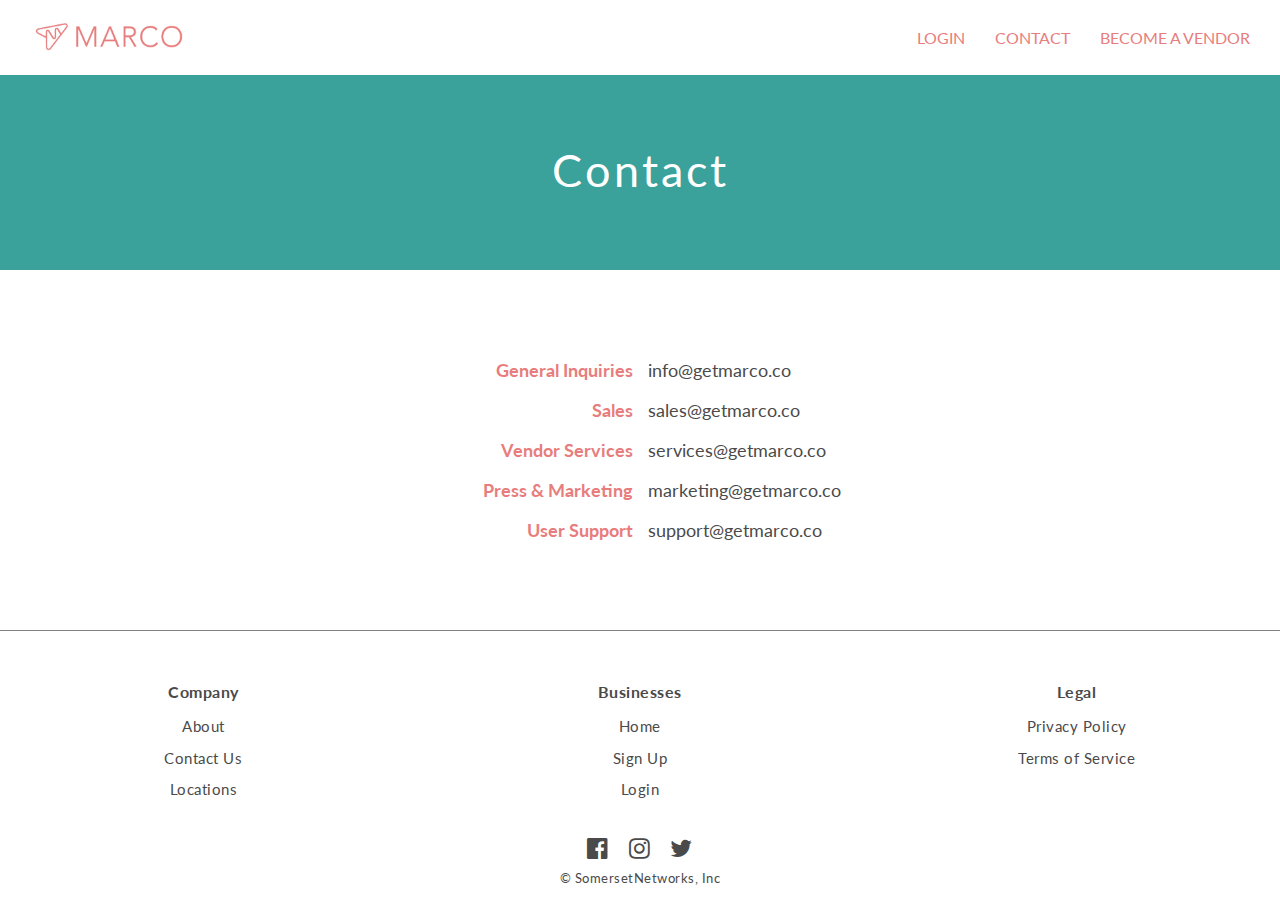
<file: vendor-contact.html>
<!doctype html>
<html lang="en">
<head>
  <meta charset="utf-8">
  <meta name="description" content="marco">
  <title>MARCO - Vendor Contact</title>
  <meta charset="utf-8">
  <meta http-equiv="X-UA-Compatible" content="IE=edge">
  <meta name="viewport" content="width=device-width, initial-scale=1">
  <link rel="shortcut icon" href="assets/favicon.ico" type="image/x-icon">
  <link href="https://fonts.googleapis.com/css?family=Lato" rel="stylesheet">
  <link href='https://fonts.googleapis.com/css?family=Lato:300' rel='stylesheet' type='text/css'>
  <link href='https://fonts.googleapis.com/css?family=Lato:200' rel='stylesheet' type='text/css'>
  <link rel="stylesheet" href="css/bootstrap.css">
  <link href="https://cdnjs.cloudflare.com/ajax/libs/font-awesome/4.7.0/css/font-awesome.css" rel="stylesheet">
  <link rel="stylesheet" href="css/style.css">
	<link rel="stylesheet" href="css/media-queries.css">
	<link rel="stylesheet" href="css/vendor.css">

  <!--[if lt IE 9]>
    <script src="https://cdnjs.cloudflare.com/ajax/libs/html5shiv/3.7.3/html5shiv.js"></script>
  <![endif]-->
</head>

<body class="container-fluid"  id="vendor-contact">
	<nav role="navigation" class="navbar navbar-default navbar-fixed-top">
    <div class="container">
        <!-- Brand and toggle get grouped for better mobile display -->
        <div class="navbar-header">
            <button type="button" data-target="#navbarCollapse" data-toggle="collapse" class="navbar-toggle">
                <span class="sr-only">Toggle navigation</span>
                <span class="icon-bar"></span>
                <span class="icon-bar"></span>
                <span class="icon-bar"></span>
            </button>
            <a href="https://getmarco.co" class="navbar-brand"><img src="assets/vendor-logo.png" alt="Marco Logo"></a>
        </div>
        <!-- Collection of nav links and other content for toggling -->
        <div id="navbarCollapse" class="collapse navbar-collapse">
            <ul class="nav navbar-nav navbar-right">
                <li><a href="https://portal.getmarco.co/login">Login</a></li>
                <li><a href="vendor-contact.html">Contact</a></li>
                <li><a href="vendor-signup.html">Become A Vendor</a></li>
            </ul>
        </div>
    </div>
</nav>
	
<header class="intro-header blue-background">
	<div class="img-wrapper">
		<!--<img class="img-responsive" src="assets/terms.png">-->
		<div class="text">Contact</div>
	</div>
</header>

<main class="container-fluid">
	
		<div class="row">
				 <div class="col-xs-12 col-sm-12 col-md-6 col-lg-6 nomargin-nopadding">
					 <div class="contact-labels">
	                <title>General Inquiries</title>
					 </div>
				</div>
				<div class="col-xs-12 col-sm-12 col-md-6 col-lg-6 nomargin-nopadding">
	     		 <div class="contact-email">
	              <a href="mailto:info@getmarco.co">info@getmarco.co</a>
					 </div>
			 </div>
		</div> <!-- ./row  -->
		
		<div class="row">
				 <div class="col-xs-12 col-sm-12 col-md-6 col-lg-6 nomargin-nopadding">
					 <div class="contact-labels">
	                <title>Sales</title>
					 </div>
				</div>
				<div class="col-xs-12 col-sm-12 col-md-6 col-lg-6 nomargin-nopadding">
	     		 <div class="contact-email">
	              <a href="mailto:info@getmarco.co">sales@getmarco.co</a>
					 </div>
			 </div>
		</div> <!-- ./row  -->
		
		<div class="row">
				 <div class="col-xs-12 col-sm-12 col-md-6 col-lg-6 nomargin-nopadding">
					 <div class="contact-labels">
	                <title>Vendor Services</title>
					 </div>
				</div>
				<div class="col-xs-12 col-sm-12 col-md-6 col-lg-6 nomargin-nopadding">
	     		 <div class="contact-email">
	              <a href="mailto:info@getmarco.co">services@getmarco.co</a>
					 </div>
			 </div>
		</div> <!-- ./row  -->
		
		<div class="row">
				 <div class="col-xs-12 col-sm-12 col-md-6 col-lg-6 nomargin-nopadding">
					 <div class="contact-labels">
	                <title>Press & Marketing</title>
					 </div>
				</div>
				<div class="col-xs-12 col-sm-12 col-md-6 col-lg-6 nomargin-nopadding">
	     		 <div class="contact-email">
	              <a href="mailto:info@getmarco.co">marketing@getmarco.co</a>
					 </div>
			 </div>
		</div> <!-- ./row  -->
		
		<div class="row">
				 <div class="col-xs-12 col-sm-12 col-md-6 col-lg-6 nomargin-nopadding">
					 <div class="contact-labels">
	                <title>User Support</title>
					 </div>
				</div>
				<div class="col-xs-12 col-sm-12 col-md-6 col-lg-6 nomargin-nopadding">
	     		 <div class="contact-email">
	              <a href="mailto:info@getmarco.co">support@getmarco.co</a>
					 </div>
			 </div>
		</div> <!-- ./row  -->

	</main>
	
	
	<footer class="container-fluid">
	<div class="row">
		<div class="col-sm-4 nomargin-nopadding">
			<div class="foot-header">Company</div>
			<div class="foot-links">
				<a href="about.html">About</a>
				<a href="contact.html">Contact Us</a>
				<!--<a href="#">Blog</a>--><!-- add blog page -->
				<a href="locations.html">Locations</a>
			</div>
		</div><!--/col-sm-4-->
		<div class="col-sm-4 nomargin-nopadding">
			<div class="foot-header">Businesses</div>
			<div class="foot-links">
				<a href="https://getmarco.co">Home</a>
				<a href="vendor-signup.html">Sign Up</a>
				<a href="https://portal.getmarco.co/login">Login</a>
			</div>
		</div><!--/col-sm-4-->
		<div class="col-sm-4 nomargin-nopadding">
			<div class="foot-header">Legal</div>
			<div class="foot-links">
				<a href="privacy.html">Privacy Policy</a>
				<a href="tos.html">Terms of Service</a>
			</div>
		</div><!--/col-sm-4-->
	</div><!--/row-->

	<div class="text-center social-icons">
		<a href="https://www.facebook.com/marcoventures/"><i class="fa fa-facebook-official"></i></a><a href="https://www.instagram.com/marcoventures/"><i class="fa fa-instagram"></i></a><a href="https://twitter.com/marcoventures/"><i class="fa fa-twitter"></i></a>
	</div>
	<div class="text-center copyright">
		<span>© SomersetNetworks, Inc</span>
	</div>
</footer>
			
<script src="https://npmcdn.com/tether@1.2.4/dist/js/tether.min.js"></script>
<script src="https://code.jquery.com/jquery-2.2.4.min.js"></script>
<script src="js/bootstrap.min.js"></script>
<script src="js/script.js"></script>

</body>
</file>
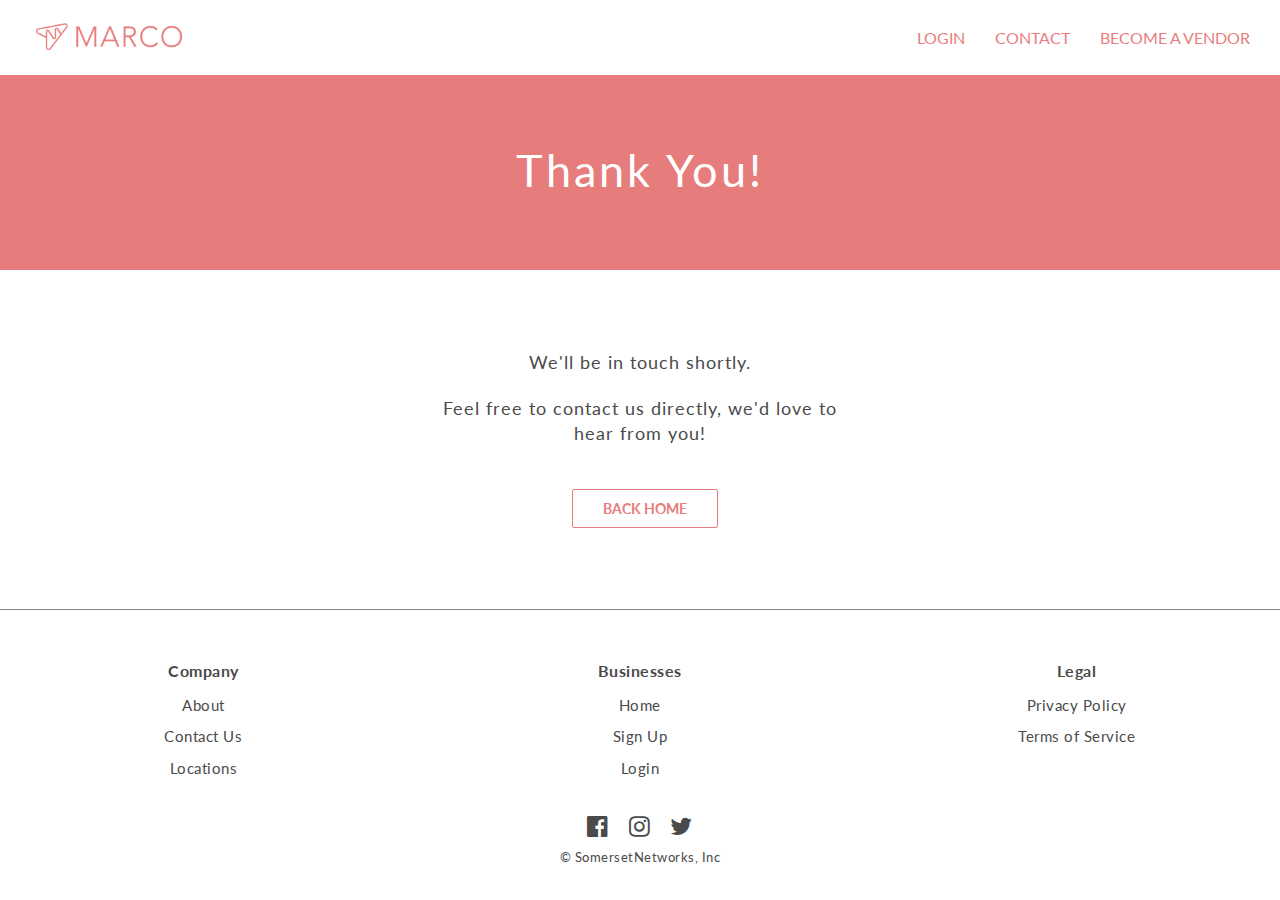
<file: vendor-signup-confirm.html>
<!doctype html>
<html lang="en">
<head>
  <meta charset="utf-8">
  <meta name="description" content="marco">
  <title>MARCO - Vendor Signup Thank You</title>
  <meta charset="utf-8">
  <meta http-equiv="X-UA-Compatible" content="IE=edge">
  <meta name="viewport" content="width=device-width, initial-scale=1">
  <link rel="shortcut icon" href="assets/favicon.ico" type="image/x-icon">
  <link href="https://fonts.googleapis.com/css?family=Lato" rel="stylesheet">
  <link href='https://fonts.googleapis.com/css?family=Lato:300' rel='stylesheet' type='text/css'>
  <link href='https://fonts.googleapis.com/css?family=Lato:200' rel='stylesheet' type='text/css'>
  <link rel="stylesheet" href="css/bootstrap.css">
  <link href="https://cdnjs.cloudflare.com/ajax/libs/font-awesome/4.7.0/css/font-awesome.css" rel="stylesheet">
  <link rel="stylesheet" href="css/style.css">
	<link rel="stylesheet" href="css/media-queries.css">
	<link rel="stylesheet" href="css/vendor.css">

  <!--[if lt IE 9]>
    <script src="https://cdnjs.cloudflare.com/ajax/libs/html5shiv/3.7.3/html5shiv.js"></script>
  <![endif]-->
</head>

<body class="container-fluid signup-confirm" id="vendor-signup">
	<nav role="navigation" class="navbar navbar-default navbar-fixed-top">
    <div class="container">
        <!-- Brand and toggle get grouped for better mobile display -->
        <div class="navbar-header">
            <button type="button" data-target="#navbarCollapse" data-toggle="collapse" class="navbar-toggle">
                <span class="sr-only">Toggle navigation</span>
                <span class="icon-bar"></span>
                <span class="icon-bar"></span>
                <span class="icon-bar"></span>
            </button>
            <a href="https://getmarco.co" class="navbar-brand"><img src="assets/vendor-logo.png" alt="Marco Logo"></a>
        </div>
        <!-- Collection of nav links and other content for toggling -->
        <div id="navbarCollapse" class="collapse navbar-collapse">
            <ul class="nav navbar-nav navbar-right">
                <li><a href="https://portal.getmarco.co/login">Login</a></li>
                <li><a href="vendor-contact.html">Contact</a></li>
                <li><a href="vendor-signup.html">Become A Vendor</a></li>
            </ul>
        </div>
    </div>
</nav>
	
<header class="intro-header pink-background">
	<div class="img-wrapper">
		<!--<img class="img-responsive" src="assets/terms.png">-->
		<div class="text">Thank You!</div>
	</div>
</header>

	<main class="container-fluid p-t-3r">
	  <div class="row">
	    <p>We'll be in touch shortly.</p>
	    <p class="confirm">Feel free to contact us directly, we'd love to hear from you!</p>
	  </div>
		<div class="row">
		  <div class="col-xs-12">
		   	<a href="https://getmarco.co" class="btn pink-button m-l-20">Back Home</a>
		  </div>
		</div>
	</main>
	
	
	<footer class="container-fluid">
	<div class="row">
		<div class="col-sm-4 nomargin-nopadding">
			<div class="foot-header">Company</div>
			<div class="foot-links">
				<a href="about.html">About</a>
				<a href="contact.html">Contact Us</a>
				<!--<a href="#">Blog</a>--><!-- add blog page -->
				<a href="locations.html">Locations</a>
			</div>
		</div><!--/col-sm-4-->
		<div class="col-sm-4 nomargin-nopadding">
			<div class="foot-header">Businesses</div>
			<div class="foot-links">
				<a href="https://getmarco.co">Home</a>
				<a href="vendor-signup.html">Sign Up</a>
				<a href="https://portal.getmarco.co/login">Login</a>
			</div>
		</div><!--/col-sm-4-->
		<div class="col-sm-4 nomargin-nopadding">
			<div class="foot-header">Legal</div>
			<div class="foot-links">
				<a href="privacy.html">Privacy Policy</a>
				<a href="tos.html">Terms of Service</a>
			</div>
		</div><!--/col-sm-4-->
	</div><!--/row-->

	<div class="text-center social-icons">
		<a href="https://www.facebook.com/marcoventures/"><i class="fa fa-facebook-official"></i></a><a href="https://www.instagram.com/marcoventures/"><i class="fa fa-instagram"></i></a><a href="https://twitter.com/marcoventures/"><i class="fa fa-twitter"></i></a>
	</div>
	<div class="text-center copyright">
		<span>© SomersetNetworks, Inc</span>
	</div>
</footer>
			
<script src="https://npmcdn.com/tether@1.2.4/dist/js/tether.min.js"></script>
<script src="https://code.jquery.com/jquery-2.2.4.min.js"></script>
<script src="js/bootstrap.min.js"></script>
<script src="js/script.js"></script>

</body>
</file>
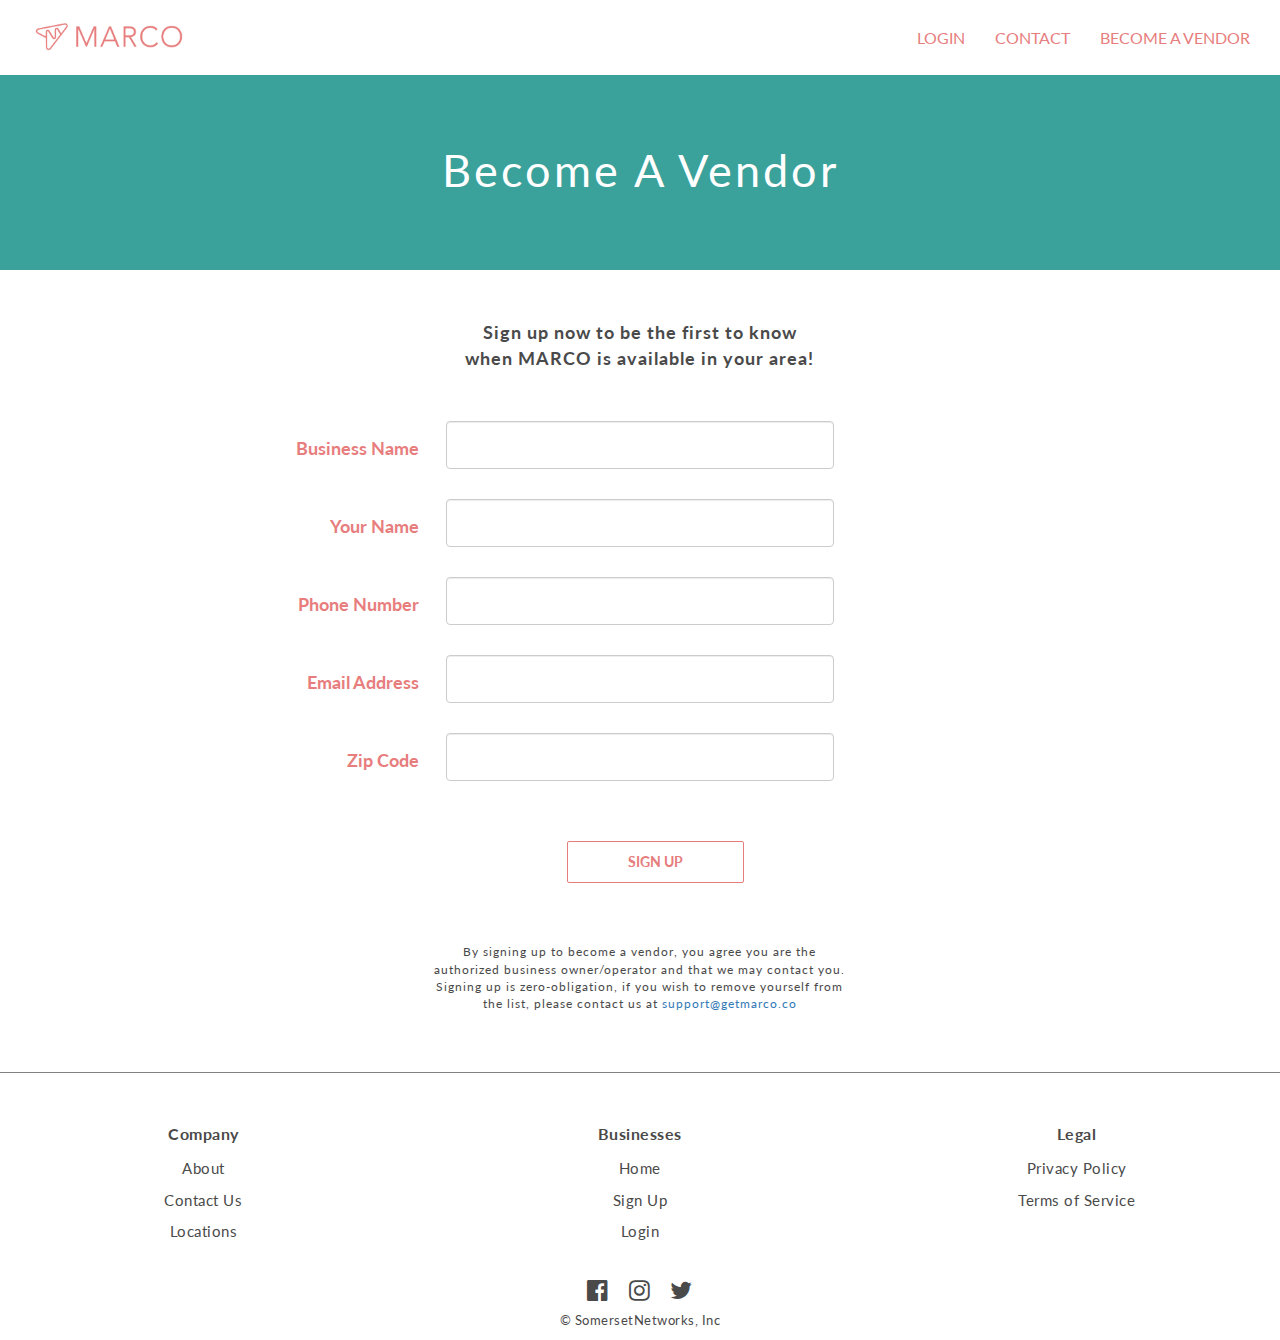
<file: vendor-signup.html>
<!doctype html>
<html lang="en">
<head>
  <meta charset="utf-8">
  <meta name="description" content="marco">
  <title>MARCO - Vendor Signup</title>
  <meta charset="utf-8">
  <meta http-equiv="X-UA-Compatible" content="IE=edge">
  <meta name="viewport" content="width=device-width, initial-scale=1">
  <link rel="shortcut icon" href="assets/favicon.ico" type="image/x-icon">
  <link href="https://fonts.googleapis.com/css?family=Lato" rel="stylesheet">
  <link href='https://fonts.googleapis.com/css?family=Lato:300' rel='stylesheet' type='text/css'>
  <link href='https://fonts.googleapis.com/css?family=Lato:200' rel='stylesheet' type='text/css'>
  <link rel="stylesheet" href="css/bootstrap.css">
  <link href="https://cdnjs.cloudflare.com/ajax/libs/font-awesome/4.7.0/css/font-awesome.css" rel="stylesheet">
  <link rel="stylesheet" href="css/style.css">
	<link rel="stylesheet" href="css/media-queries.css">
	<link rel="stylesheet" href="css/vendor.css">

  <!--[if lt IE 9]>
    <script src="https://cdnjs.cloudflare.com/ajax/libs/html5shiv/3.7.3/html5shiv.js"></script>
  <![endif]-->
</head>

<body class="container-fluid"  id="vendor-signup">
	<nav role="navigation" class="navbar navbar-default navbar-fixed-top">
    <div class="container">
        <!-- Brand and toggle get grouped for better mobile display -->
        <div class="navbar-header">
            <button type="button" data-target="#navbarCollapse" data-toggle="collapse" class="navbar-toggle">
                <span class="sr-only">Toggle navigation</span>
                <span class="icon-bar"></span>
                <span class="icon-bar"></span>
                <span class="icon-bar"></span>
            </button>
            <a href="https://getmarco.co" class="navbar-brand"><img src="assets/vendor-logo.png" alt="Marco Logo"></a>
        </div>
        <!-- Collection of nav links and other content for toggling -->
        <div id="navbarCollapse" class="collapse navbar-collapse">
            <ul class="nav navbar-nav navbar-right">
                <li><a href="https://portal.getmarco.co/login">Login</a></li>
                <li><a href="vendor-contact.html">Contact</a></li>
                <li><a href="vendor-signup.html">Become A Vendor</a></li>
            </ul>
        </div>
    </div>
</nav>
	
<header class="intro-header blue-background">
	<div class="img-wrapper">
		<!--<img class="img-responsive" src="assets/terms.png">-->
		<div class="text">Become A Vendor</div>
	</div>
</header>

	<main class="container-fluid">
	  <div class="row">
	    <p class="bold">Sign up now to be the first to know when MARCO is available in your area!</p>
	  </div>
	
		<div class="row">
				<div class="col-xs-12 col-sm-12 col-md-4 col-lg-4 nomargin-nopadding">
					 <div class="contact-labels">
	            <title>Business Name</title>
					 </div>
				</div>
				<div class="col-xs-12 col-sm-12 col-md-4 col-lg-4 nomargin-nopadding">
	        <input class="form-control" type="text" id="business-name" />
			 </div>
		</div> <!-- ./row  -->
		
		<div class="row">
				 <div class="col-xs-12 col-sm-12 col-md-4 col-lg-4 nomargin-nopadding">
					 <div class="contact-labels">
	                <title>Your Name</title>
					 </div>
				</div>
				<div class="col-xs-12 col-sm-12 col-md-4 col-lg-4 nomargin-nopadding">
	     		 <div class="contact-email">
	             <input class="form-control" type="text" id="your-name" />
					 </div>
			 </div>
		</div> <!-- ./row  -->
		
		<div class="row">
				 <div class="col-xs-12 col-sm-12 col-md-4 col-lg-4 nomargin-nopadding">
					 <div class="contact-labels">
	                <title>Phone Number</title>
					 </div>
				</div>
				<div class="col-xs-12 col-sm-12 col-md-4 col-lg-4 nomargin-nopadding">
	     		 <div class="contact-email">
	              <input class="form-control" type="text" id="number" />
					 </div>
			 </div>
		</div> <!-- ./row  -->
		
		<div class="row">
				 <div class="col-xs-12 col-sm-12 col-md-6 col-lg-4 nomargin-nopadding">
					 <div class="contact-labels">
	                <title>Email Address</title>
					 </div>
				</div>
				<div class="col-xs-12 col-sm-12 col-md-6 col-lg-4 nomargin-nopadding">
	     		 <div class="contact-email">
	              <input class="form-control" type="email" id="email" />
					 </div>
			 </div>
		</div> <!-- ./row  -->
		
		<div class="row">
				 <div class="col-xs-12 col-sm-12 col-md-6 col-lg-4 nomargin-nopadding">
					 <div class="contact-labels">
	                <title>Zip Code</title>
					 </div>
				</div>
				<div class="col-xs-12 col-sm-12 col-md-6 col-lg-4 nomargin-nopadding">
	     		 <div class="contact-email">
	              <input class="form-control" type="text" id="zipcode" />
					 </div>
			 </div>
		</div> <!-- ./row  -->
		<div class="row">
		  <div class="col-xs-12">
		   	<button class="btn pink-button">Sign Up</button>
		  </div>
		</div>
		
		<div class="row">
	    <p class="disclaimer">By signing up to become a vendor, you agree you are the authorized business owner/operator and that we may contact you. Signing up is zero-obligation, if you wish to remove yourself from the list, please contact us at <a href="mailto:support@getmarco.co">support@getmarco.co</a></p>
	  </div>

	</main>
	
	
	<footer class="container-fluid">
	<div class="row">
		<div class="col-sm-4 nomargin-nopadding">
			<div class="foot-header">Company</div>
			<div class="foot-links">
				<a href="about.html">About</a>
				<a href="contact.html">Contact Us</a>
				<!--<a href="#">Blog</a>--><!-- add blog page -->
				<a href="locations.html">Locations</a>
			</div>
		</div><!--/col-sm-4-->
		<div class="col-sm-4 nomargin-nopadding">
			<div class="foot-header">Businesses</div>
			<div class="foot-links">
				<a href="https://getmarco.co">Home</a>
				<a href="vendor-signup.html">Sign Up</a>
				<a href="https://portal.getmarco.co/login">Login</a>
			</div>
		</div><!--/col-sm-4-->
		<div class="col-sm-4 nomargin-nopadding">
			<div class="foot-header">Legal</div>
			<div class="foot-links">
				<a href="privacy.html">Privacy Policy</a>
				<a href="tos.html">Terms of Service</a>
			</div>
		</div><!--/col-sm-4-->
	</div><!--/row-->

	<div class="text-center social-icons">
		<a href="https://www.facebook.com/marcoventures/"><i class="fa fa-facebook-official"></i></a><a href="https://www.instagram.com/marcoventures/"><i class="fa fa-instagram"></i></a><a href="https://twitter.com/marcoventures/"><i class="fa fa-twitter"></i></a>
	</div>
	<div class="text-center copyright">
		<span>© SomersetNetworks, Inc</span>
	</div>
</footer>
			
<script src="https://npmcdn.com/tether@1.2.4/dist/js/tether.min.js"></script>
<script src="https://code.jquery.com/jquery-2.2.4.min.js"></script>
<script src="js/bootstrap.min.js"></script>
<script src="js/script.js"></script>

</body>
</file>
<file: css/style.css>
* {
  margin: 0;
  padding: 0;
  box-sizing: content-box;
}

body {
  color: white;
  font-family: 'Lato', sans-serif;
  margin: 0px;
  padding: 0px;
  text-align: justify;
}

.container-fluid {
  margin: 0 auto;
  width: 100%;
  height: auto;
  padding: 0;
  overflow-x: hidden;
}

body.container-fluid#privacy-page,
body.container-fluid#reset-password-page,
#about-page {
  color: #000!important;
  .
}

#home .section-content {
  margin-top: 11rem;
}

#home .section-content h1 {
  letter-spacing: 2px;
}

#home .section-content a.btn {
  margin-top: 1rem;
  padding: 1.25rem 2rem;
  font-size: 1.5rem;
  letter-spacing: 1px;
}

#about-page .container-fluid .staff>div {
  margin: 0;
  padding: 0;
}

#about-page .container-fluid .staff {
  margin: 5rem 0rem 0rem 1rem;
  padding-left: 10.25rem;
  text-align: center;
}

#locations-page .img-wrapper {
  margin: .25rem auto;
  position: relative;
}

.locations-text {
  position: absolute;
  top: 50%;
  text-align: center;
  width: 100%;
  font-size: 4rem;
  letter-spacing: 10px;
  text-transform: uppercase;
}

.img-center {
  margin: 0 auto;
}

button {
  margin: 1em 0em;
}


/*-------------------------
	The menu
--------------------------*/

nav {
  width: 100%;
  position: fixed;
  top: 0;
  z-index: 1000;
  background-color: #4a4a4a;
  height: 75px;
}

nav.container {
  display: table;
  width: 100%;
  display: table;
  padding-top: 1.25rem;
  padding-bottom: 1.25rem;
  max-height: 50px;
}

nav img {
  width: 24%;
  margin-top: .25rem;
}

.left-half {
  position: absolute;
  left: 0px;
  width: 50%;
}

.right-half {
  position: absolute;
  right: 0px;
  width: 50%;
}

.right-half img {
  float: right;
  margin-right: 3rem;
}

.left-half img {
  margin-left: 3rem;
  margin-top: 0.50rem;
}

#intro-video-still .logo {
  border: 1px solid red!important;
}

.navbar a {
  display: inline-block;
  text-decoration: none;
  padding: 0px;
}

.navbar-center {
  width: 70%;
}

.navbar-left {
  width: 15%;
  margin-top: 0px;
  text-decoration: none;
  margin-left: 50px;
}

.navbar-left a {
  float: left;
}

#home .navbar-right {
  width: 15%;
  margin-right: 50px;
}

#home .navbar-right a {
  float: right;
}

nav {
  margin: 0 auto;
}

a:hover {
  text-decoration: none;
}

#home header {
  margin-top: 25px;
  margin-bottom: .25rem;
}


/****** Intro Video   ********/

#intro-video {
  display: none;
  margin-top: 4.45rem;
  margin-bottom: -.15rem;
}

.video-wrapper {
  margin-top: 1rem!important;
}

#intro-video,
#intro-video iframe {
  width: 100%;
}

#intro-video-still img {
  display: inline-block;
  margin-top: -.50rem;
}

#intro-video-still {
  width: 100%;
}

#intro-video-still .img-wrapper {
  max-width: 100%;
  margin: 5.5rem auto 0 auto;
  position: relative;
}

#intro-video-still .img-wrapper .text {
  width: 100%;
  position: absolute;
  top: 50%;
  left: 0;
  transform: translateY(-50%);
  font-size: 3rem;
  text-align: center;
  letter-spacing: 3px;
  color: white;
  text-transform: uppercase;
}

#intro-video-still i {
  margin: 0rem;
  padding: 0rem;
  font-size: 7rem;
  vertical-align: middle;
}

#intro-video-still .text>span {
  margin: .50rem 2.15rem;
  display: block;
}


/******* header intro *******/

.intro-header .img-wrapper {
    position: relative;
    top: 50%;
    height: auto;
}

/*.intro-header .img-wrapper .img-responsive {*/
/*  position: absolute;*/
/*  top: 0;*/
/*  left: 0;*/
/*  width: 100%;*/
/*  height: 100%;*/
/*}*/


/*******  colors ********/

.pink {
  color: #e67c7c;
}

.blue {
  color: #3aa19B;
}

.pink-background {
  background-color: #e67c7c;
}

.blue-background {
  background-color: #3aa19B;
}

.yellow {
  color: #f4ca5c;
}


/***** index sections *****/

.container {
  padding: 0;
  width: 100%;
}

main>section>.container {
  height: auto;
}

#home section.discover .img-wrapper,
#home section.join .img-wrapper,
#home section.relax .img-wrapper,
#home section.reserve .img-wrapper {
  margin-top: 8.5rem;
}

.discover .section-content,
.relax .section-content {
  margin-left: 16.75rem;
}

.reserve .section-content,
.join .section-content {
  margin-left: -1rem;
  margin-right: 14rem;
}

section {
  margin-bottom: .25rem;
}

.section-content p {
  margin: 5.25rem 0rem;
  font-size: 2rem;
  letter-spacing: 1px;
}

.section-content input {
  margin: 0rem 0rem 2.5rem 0rem;
  width: 90%;
}

.discover .container,
.join .container {
  background-color: #e67c7c;
}

.join .section-content p {
  margin-bottom: 2rem;
}

.reserve .container {
  background-color: #3aa19B;
}

.relax .container {
  background-color: #f4ca5c;
}


/*****  helpers ********

/***** row & column center ********/

.col-centered {
  float: none;
  margin: 0 auto;
  position: relative;
}

.vcenter {
  position: relative;
  top: 50%;
  -webkit-transform: translateY(-50%);
  -ms-transform: translateY(-50%);
  transform: translateY(-50%);
}


/*****clear ********/

.clear {
  clear: both;
}

.nopadding {
  padding: 0;
}

.nomargin {
  margin: 0;
}

.nomargin-nopadding {
  padding: 0;
  margin: 0;
}

.center {
  margin: 0 auto;
}

.mb-30 {
  margin-bottom: 30px;
}


/********************    footer    *****************/

footer.container-fluid {
  padding: 4rem 0rem 1rem;
  background-color: #4a4a4a;
  color: white;
  letter-spacing: .5px;
}

footer .row {
  text-align: center;
}

.foot-header {
  color: white;
  font-size: 16px;
  font-weight: bold;
  padding-bottom: .75rem;
}

.foot-links a {
  font-size: 15px;
  display: block;
  color: white;
  padding: .5rem 0rem;
}

.foot-links a:hover,
.social-icons a:hover {
  text-decoration: none;
  color: #7d7c82;
}

.social-icons {
  margin-bottom: .50rem;
  margin-top: 1rem;
}

.social-icons>a {
  margin: 1rem;
  color: white;
}

.social-icons>a>i {
  font-size: 24px;
}

.copyright {
  padding-top: 1.25rem;
  font-size: 13px;
}


/*********	buttons			***********/

a.btn,
button.btn {
  color: white;
  background-color: transparent;
  border: 1px solid white!important;
  border-radius: 2px;
  text-transform: uppercase;
  -moz-transition: all .2s ease-in;
  -o-transition: all .2s ease-in;
  -webkit-transition: all .2s ease-in;
  transition: all .2s ease-in;
}

a.btn:hover,
button.btn:hover {
  color: black;
  background-color: white;
  font-weight: 400;
}

.btn.focus,
.btn:focus {
  outline: 0;
  -webkit-box-shadow: none;
  box-shadow: none;
}

.join a.btn:hover,
.discover a.btn:hover,
button.btn:hover {
  color: #e67c7c;
}

.reserve a.btn:hover {
  color: #3aa19b;
}

.relax a.btn:hover {
  color: #f4ca5c;
}

.join a.btn {
  padding: .5rem 2rem;
}

input {
  border-radius: 2px;
}

#reset-password-page button.btn {
  font-size: 12px;
  font-weight: bold;
  text-transform: none;
  background-color: white;
  color: #e67c7c;
  border: 1px solid #e67c7c!important;
  border-radius: 2px;
  -moz-transition: all .2s ease-in;
  -o-transition: all .2s ease-in;
  -webkit-transition: all .2s ease-in;
  transition: all .2s ease-in;
}

#reset-password-page button.btn:hover {
  color: white;
  background-color: #e67c7c;
  font-weight: bold;
}

button.btn.pink-button,
a.btn.pink-button {
  display: block;
  font-size: 14px!important;
  font-weight: bold;
  text-transform: uppercase;
  background-color: white;
  color: #e67c7c;
  border: 1px solid #e67c7c!important;
  border-radius: 2px;
  -moz-transition: all .2s ease-in;
  -o-transition: all .2s ease-in;
  -webkit-transition: all .2s ease-in;
  transition: all .2s ease-in;
}

button.btn.pink-button:hover,
a.btn.pink-button:hover {
  color: white;
  background-color: #e67c7c;
  font-weight: bold;
}

a.btn.pink-button {
  display: inline;
  padding: 1rem 3rem;
}

#reset-password-page form {
  text-align: center;
  font-size: 14px;
  margin-top: 5rem;
  margin-bottom: 3rem;
}

form#reset div[class*="col-"] {
  margin: 0;
  padding: 0;
}

#reset-password-page form p {
  color: #4a4a4a;
  margin-bottom: 4rem;
}

#reset-password-page .form-group label {
  display: inline-block;
  margin-left: -2rem;
  margin-bottom: .5rem;
  padding-top: .50rem;
  text-align: right;
  color: #e67c7c;
  font-weight: bold;
}

#reset-password-page button.btn,
button.btn.pink-button {
  margin: 3rem auto;
  padding: 1rem 6rem;
}

#reset-password-page .form-group input {
  display: inline-block;
  width: 75%;
  float: left;
  margin-bottom: .5rem;
}

section.row h2 {
  margin-bottom: 1rem;
  letter-spacing: 2px;
}


/* needs a mobile media query*/

section.row .container-fluid {
  margin: 3rem 3rem 0rem 15rem;
  text-align: justify;
}

#reset-password-page {
  color: black!important;
}

.img-wrapper img {
  max-width: 100%;
  height: auto;
  display: block;
  margin-left: auto;
  margin-right: auto;
}

section.row .container {
  margin-top: 0rem;
}

section.row {
  margin-top: .25rem;
}

#privacy-page h4,
#terms-page h4 {
  color: #4a4a4a;
  margin: 2rem 0rem;
  font-size: 1.25rem;
  font-weight: bold;
}

#privacy-page main {
  padding: 2rem;
  text-align: justify;
}

#terms-page {
  color: #000;
  text-align: justify;
}

.container-fluid>.container-fluid>section {
  padding: 2rem;
}

#privacy-page .address {
  margin-top: .5rem;
}

#home .intro-header .img-wrapper {
  max-width: 100%;
  margin: 5.5rem auto 0 auto;
  position: relative;
}

.intro-header .img-wrapper .text {
  width: 100%;
  position: absolute;
  top: 50%;
  left: 0;
  transform: translateY(-50%);
  font-size: 3rem;
  text-align: center;
  letter-spacing: 3px;
  color: white;
}

#contact-page main .row {
  font-weight: bold;
  letter-spacing: 1px;
}

#contact-page main.container-fluid {
  margin: 5rem auto;
}

.contact-labels {
  float: right;
}

.contact-labels title {
  display: block;
  font-size: 1rem;
  margin: .75rem;
  color: #5bb3a8;
  text-align: right;
}

.contact-email a {
  display: block;
  margin: .75rem;
  color: #4a4a4a;
}

.contact-email a:hover {
  text-decoration: none;
  color: #4a4a4a;
}

.staff .img-responsive {
  margin: 0 auto;
}

img caption {
  display: block;
}

.visible-mobile {
  display: none!important;
}

.bold {
  font-weight: bold;
}

.m-l-20 {
  margin-left: -20px;
}

.p-t-3r {
  padding: 3rem 0rem;
}

nav.container.fixed-top {
  padding-top: .5rem;
  padding-bottom: .75rem;
}

header.intro-header {
    margin-top: 70px;
    height: 200px;
}

.marco-navbar {
  width: 100%;
  position: fixed;
  top: 0;
  z-index: 1000;
  background-color: #4a4a4a;
  height: 75px;
}

.marco-navbar .marco-left-half {
  float: left;
  position: relative;
  width: 45%;
  margin-left: 3rem;
}

.marco-navbar .marco-left-half .img-wrapper, .marco-navbar .marco-left-half .img-wrapper img  {
  float: left;
}

.marco-navbar .marco-right-half {
  float: right;
  position: relative;
  width: 45%;
  margin-right: 3rem;
}

.marco-navbar .marco-right-half .img-wrapper, .marco-navbar .marco-right-half .img-wrapper img {
  float: right;
}

.marco-navbar .img-wrapper {
  max-width: 100%;
  position: relative;
  height: auto;
}

.marco-navbar .img-wrapper img {
    width: 60%;
}

.marco-navbar .container {
  padding-top: 1.50rem;
}

#about-page .marco-navbar .container {
  padding-top: 1rem;
}

#about-page .marco-navbar .marco-left-half {
  width: 40%;
}

#about-page .marco-navbar .marco-right-half {
  width: 40%;
}

#contact-page .marco-navbar .container {
  padding-top: 1rem;
}

#contact-page .marco-navbar .marco-left-half {
  width: 40%;
}

#contact-page .marco-navbar .marco-right-half {
  width: 40%;
}


#account-verified-page .marco-navbar .container, #locations-page .marco-navbar .container, #privacy-page .marco-navbar .container, #reset-password-page .marco-navbar .container, #terms-pager .marco-navbar .container {
  padding-top: 1rem;
}

#account-verified-page .marco-navbar .marco-left-half, #locations-page .marco-navbar .marco-left-half, #privacy-page .marco-navbar .marco-left-half,
#reset-password-page .marco-navbar .marco-left-half, #terms-page .marco-navbar .marco-left-half {
  width: 40%;
}

#account-verified-page .marco-navbar .container, #locations-page .marco-navbar .container, #privacy-page .marco-navbar .container, #reset-password-page  .marco-navbar .container, #terms-page .marco-navbar .marco-right-half {
  padding-top: 1rem;
}
</file>
<file: css/media-queries.css>
/*Extra Small Devices, Phones */
 
 @media screen and (max-width: 767px) {
    .container-fluid section {
      text-align: justify;
    }
    #about-page .container-fluid .staff {
      margin: 3rem 0rem 0rem 1rem;
      text-align: center;
    }
   .navbar-collapse {
     background: white;
     padding-top: 8rem;
     padding-bottom: 3rem;
     border-bottom: 1px solid #e7e7e7;
     position: absolute;
     top: 70px;
     width: 100%;
   }
   .navbar-fixed-top {
     height: 70px!important;
   }
   button.navbar-toggle {
     margin-top: 4px!important;
   }
   .p-t-3r {
     padding: 0rem!important;
   }
   .confirm {
     width: 50%!important;
   }
   #vendor-signup .intro-header .img-wrapper .text {
     padding-top: 2rem!important;
     font-size: 3.5rem!important;
   }
   #vendor-signup main.container-fluid .row:first-of-type p:first-of-type {
     width: 70%!important;
   }
   #vendor-signup .disclaimer {
     width: 90%!important;
   }
   #about-page .intro-header,
   #contact-page .intro-header,
   #privacy-page .intro-header,
   #terms-page .intro-header {
     margin-top: -1.85rem;
   }
   #locations-page .intro-header {
     margin-top: 3.15rem;
   }
   .intro-header .img-wrapper .text {
     font-size: 2.5rem;
   }
   .navbar-brand img {
     width: 25%;
   }
   .navbar-header .navbar-brand img {
     width: 35%;
   }
   body {
     text-align: center;
   }
   main>section * {
     margin: 0;
     padding: 0;
   }
   .section-content input {
     width: 80%;
     margin: 0 auto;
     margin-bottom: 3.5rem!important;
   }
   #home section .container {
     padding: 0rem;
   }
   .intro-header .img-wrapper {
     margin: 5rem auto 0 auto;
   }
   #intro-video-still i {
     display: block;
     margin: 0;
   }
   #intro-video-still .text>span {
     margin: 0rem;
   }
   #intro-video-still .text span:nth-of-type(3) {
     display: block;
   }
   #home main>section {
     border-bottom: 1px solid white;
   }
   #home .section-content,
   .reserve .section-content {
     margin-top: 0rem;
     margin-bottom: 3rem;
     margin-right: 0rem!important;
     margin-left: 0rem!important;
   }
   .section-content p {
     padding: 0rem 4rem;
     font-size: 1.75rem;
     margin-top: -1rem;
   }
   .section-content h1 {
    font-size: 4rem;
    margin: 4rem;
    text-align: center;
  }
  .tac {
    text-align: center;
  }
  #vendor-home .text-wrapper>div>p {
    font-size: 1.75rem!important;
    width: 96%!important;
    line-height: 22px!important;
    margin: 0 auto!important;
    letter-spacing: 1px!important;
  }
  
  #vendor-home #vendor-intro h1 {
    margin-top: 0rem;
  }
   
  #vendor-home .section-content h1 {
    font-size: 26px;
    margin-top: -8rem!important;
  }
  #vendor-home main > section > .container p {
    width: 75%;
    margin: 5rem auto;
    text-align: justify;
  }
   #home .section-content a.btn {
     margin-top: 0rem;
   }
   #home section.discover .img-wrapper,
   #home section.join .img-wrapper,
   #home section.relax .img-wrapper,
   #home section.reserve .img-wrapper {
     margin-top: 5rem;
   }
   #contact-page main.container-fluid {
     margin: 2rem auto;
   }
   #about-page .container-fluid .staff {
     padding-left: 0rem;
   }
   .img-wrapper .text {
     font-size: 2rem;
   }
   .join input {
     max-width: 100%;
   }
   #reset-password-page .form-group input {
     width: 60%;
     float: none;
   }
   #reset-password-page form p {
     margin-bottom: 2rem;
   }
   #reset-password-page form {
     margin-top: 3rem;
   }
   #reset-password-page .form-group label {
     text-align: center;
   }
   footer {
     width: 100%;
   }
   
   footer.container-fluid {
     padding-top: 2rem;
   }
   
   .foot-header {
     padding: 1rem 0rem;
     font-size: 16px;
     font-weight: normal;
     text-decoration: underline;
   }
   .foot-link a {
     padding: .75rem 0rem;
   }
   .social-icons {
     margin-top: 2.50rem;
   }
   .contact-labels {
     float: none;
   }
   .contact-labels title,
   .contact-email a {
     text-align: center;
     float: none;
   }
   #contact-page .contact-email a {
     font-size: .85rem;
     margin-top: 0rem;
   }
   .visible-mobile {
     display: block!important;
   }
   .hidden-mobile {
     display: none!important;
   }
   .locations-text {
     font-size: 2.5rem;
     letter-spacing: 2px;
     top: 50%;
   }
 }
 
 @media screen and (min-width: 768px) and (max-width: 991px) {
   #reset-password-page .form-group label {
     margin: 0rem auto 1rem 3rem;
   }
   form#reset div[class*="col-"] {
     margin: 0 auto;
     padding: 0;
   }
   form#reset .form-group input {
     float: none;
   }
   #home .section-content {
     margin-top: 5rem;
     margin-left: 5rem;
     margin-bottom: 5rem;
   }
   .section-content p {
     margin: 3.25rem 1rem;
     margin-left: 0rem;
     margin-right: 2rem;
     font-size: 2rem;
   }
 }
 
 @media screen and (min-width: 600px) and (max-width: 769px) {
   main.container-fluid {
     padding: 1rem;
   }
 }
 
 @media screen and (min-width: 1200px) and (max-width: 1300px) {
   #about-page .container-fluid .staff {
     margin: 5rem 0rem 1rem 0rem;
   }
 }
 
 @media screen and (min-width: 1130px) and (max-width: 1199px) {
   #about-page .container-fluid .staff {
     padding-left: 7.25rem;
   }
 }
 
 @media screen and (min-width: 931px) and (max-width: 1129px) {
   #about-page .container-fluid .staff {
     margin: 5rem -7rem 0rem -2.5rem;
     padding-left: 6.25rem;
   }
 }
 
 @media screen and (min-width: 900px) and (max-width: 930px) {
   #about-page .container-fluid .staff {
     margin: 5rem -7rem 2rem -6rem;
     padding-left: 9.25rem;
   }
 }
 
 @media screen and (min-width: 768px) and (max-width: 899px) {
   #about-page .container-fluid .staff {
     margin: 5rem -10rem 2rem -6rem;
     padding-left: 6.25rem;
   }
 }
 /***  navbar****/
 
 @media screen and (min-width: 0px) and (max-width: 325px) {
   .fixed-top .right-half img {
    margin-right: 1rem;
    margin-top: 1rem;
  }
   
   nav img {
     width: 75%;
   }
   nav.container {
     max-height: 60px;
     padding: 0rem;
   }
   .left-half img {
      margin-left: -1rem;
      margin-top: 1.75rem;
      width: 80%;
   }
   .fixed-top .left-half img {
      margin-left: -1rem;
      margin-top: 1.25rem;
      width: 80%;
   }
   .right-half img {
     margin-right: 2rem;
     margin-top: 1.25rem;
   }
   #home header {
     margin-top: 13px;
     margin-bottom: .25rem;
   }
   #intro-video-still i {
     font-size: 5rem;
   }
   #intro-video-still .text span:nth-of-type(2) {
     font-size: 2rem;
   }
 }
 
 @media screen and (min-width: 326px) and (max-width: 350px) {
   #home header {
     margin-top: 13px;
   }
   #intro-video-still i {
     font-size: 5rem;
   }
   #intro-video-still .text span:nth-of-type(2) {
     font-size: 2rem;
   }
   nav.container {
     max-height: 50px;
     padding-bottom: 0rem;
   }
   nav.container {
     padding-top: .50rem;
   }
   nav img {
     width: 75%;
   }
   .left-half img {
     margin-left: -1rem;
     margin-top: 1rem;
   }
   .right-half img {
      margin-right: 2rem;
      margin-top: .75rem;
   }
   
  #home .right-half img {
    margin-top: .50rem;
  }
  
  nav.container.fixed-top {
    padding-top: 0rem!important;
    padding-bottom: .50rem!important;
  }
 }
 
 @media screen and (min-width: 351px) and (max-width: 465px) {
   #home header {
     margin-top: 13px;
   }
   #intro-video-still i {
     font-size: 5rem;
   }
   #intro-video-still .text span:nth-of-type(2) {
     font-size: 2rem;
   }
   #home nav.container {
     max-height: 32px;
     padding-bottom: 0rem;
     padding-top: 2rem;
   }
   #about-page nav.container,
   #contact-page nav.container,
   #locations-page nav.container,
   #privacy-page nav.container,
   #terms-page nav.container {
     padding-top: 1.15rem;
     padding-bottom: 0rem;
     max-height: 32px;
   }
   nav img {
     width: 65%;
     margin-top: 0rem;
   }
   #terms-page .left-half img {
     margin-left: 2rem;
     margin-top: -.25rem;
   }
   #terms-page .right-half img {
     margin-top: -10px;
   }
   .left-half img {
     margin-left: -2.5rem;
     margin-top: -1rem;
   }
   .right-half img {
     margin-right: 2rem;
     margin-top: -13px;
   }
   #about-page .right-half img,
   #contact-page .right-half img,
   #locations-page .right-half img,
   #privacy-page .right-half img,
   #terms-page .right-half img {
     margin-right: 2rem;
     margin-top: -13px;
   }
 }
 
 @media screen and (min-width: 466px) and (max-width: 490px) {
   #intro-video-still i {
     font-size: 5rem;
   }
   #intro-video-still .text span:nth-of-type(2) {
     font-size: 2rem;
   }
   #home header {
     margin-top: 13px;
   }
   nav.container {
     max-height: 50px;
     padding-bottom: 0rem;
   }
   nav img {
     width: 65%;
     margin-top: 1px;
   }
   .left-half img {
     margin-left: -3rem;
     margin-top: .25rem;
   }
   .right-half img {
     margin-right: 2rem;
     margin-top: -.25rem;
   }
 }
 
 @media screen and (min-width: 491px) and (max-width: 535px) {
   #intro-video-still i {
     font-size: 5rem;
   }
   #intro-video-still .text span:nth-of-type(2) {
     font-size: 2rem;
   }
   #home header {
     margin-top: 13px;
   }
   nav.container {
     max-height: 50px;
     padding-bottom: 0rem;
   }
   nav img {
     width: 65%;
     margin-top: 1px;
   }
   .left-half img {
     margin-left: -3rem;
     margin-top: .25rem;
   }
   .right-half img {
     margin-right: 2rem;
     margin-top: -.25rem;
   }
 }
 
 @media screen and (min-width: 536px) and (max-width: 575px) {
   #home header {
     margin-top: 13px;
   }
   #intro-video-still i {
     font-size: 5rem;
   }
   #intro-video-still .text span:nth-of-type(2) {
     font-size: 2rem;
   }
   nav.container {
     max-height: 50px;
     padding-bottom: 0rem;
   }
   nav img {
     width: 53%;
     margin-top: 1px;
   }
   .left-half img {
     margin-left: 2rem;
     margin-top: .25rem;
   }
   .right-half img {
     margin-top: -.25rem;
   }
 }
 
 @media screen and (min-width: 576px) and (max-width: 650px) {
   #home header {
     margin-top: 13px;
   }
   #intro-video-still i {
     font-size: 5rem;
   }
   #intro-video-still .text span:nth-of-type(2) {
     font-size: 2rem;
   }
   nav.container {
     max-height: 50px;
     padding-bottom: 0rem;
   }
   nav img {
     width: 48%;
     margin-top: 1px;
   }
   .left-half img {
     margin-left: -9rem;
     margin-top: .25rem;
   }
   .right-half img {
     float: right;
     margin-right: 3rem;
   }
   .right-half img {
     margin-top: -.25rem;
   }
 }
 
 @media screen and (min-width: 651px) and (max-width: 740px) {
   #home header {
     margin-top: 13px;
   }
   #intro-video-still i {
     font-size: 5rem;
   }
   #intro-video-still .text span:nth-of-type(2) {
     font-size: 2rem;
   }
   nav.container {
     max-height: 60px;
     padding-bottom: 0rem;
   }
   nav img {
     width: 48%;
     margin-top: 1px;
   }
   .left-half img {
     margin-left: -9rem;
     margin-top: .25rem;
   }
   .right-half img {
     margin-top: -.15rem;
   }
 }
 
 @media screen and (min-width: 741px) and (max-width: 775px) {
   #home header {
     margin-top: 13px;
   }
   #intro-video-still i {
     font-size: 6rem;
   }
   #intro-video-still .text span:nth-of-type(2) {
     font-size: 3rem;
   }
   nav.container {
     max-height: 60px;
     padding-bottom: 0rem;
   }
   nav img {
     width: 43%;
     margin-top: 1px;
   }
   .navbar-brand img {
     width: 32%;
     margin-top: 1px;
   }
   .navbar-header .navbar-brand img {
     width: 25%;
   }
   .left-half img {
     margin-left: -10rem;
     margin-top: .25rem;
   }
   .right-half img {
     margin-top: 0rem;
   }
 }
 
 @media screen and (min-width: 776px) and (max-width: 810px) {
   #home header {
     margin-top: 13px;
   }
   #intro-video-still i {
     font-size: 6.5rem;
   }
   #intro-video-still .text span:nth-of-type(2) {
     font-size: 3rem;
   }
   nav.container {
     max-height: 60px;
     padding-bottom: 0rem;
   }
   nav img {
     width: 36%;
     margin-top: 1px;
   }
   .navbar-brand img {
     width: 29%;
     margin-top: 1px;
   }
   .left-half img {
     margin-left: 4rem;
     margin-top: .75rem;
   }
   .right-half img {
     margin-top: .25rem;
   }
 }
 
 @media screen and (min-width: 811px) and (max-width: 850px) {
   #home header {
     margin-top: 13px;
   }
   #intro-video-still i {
     font-size: 6.5rem;
   }
   #intro-video-still .text span:nth-of-type(2) {
     font-size: 3rem;
   }
   nav.container {
     max-height: 60px;
     padding-bottom: 0rem;
     padding-top: .75rem;
     ;
   }
   nav img {
     width: 36%;
     margin-top: 1px;
   }
   .navbar-brand img {
     width: 28%;
     margin-top: 1px;
   }
   .left-half img {
     margin-left: 2rem;
     margin-top: 0.5rem;
   }
   .right-half img {
     margin-top: .25rem;
   }
 }
 
 @media screen and (min-width: 851px) and (max-width: 875px) {
   #home header {
     margin-top: 13px;
   }
   #intro-video-still i {
     font-size: 6.5rem;
   }
   #intro-video-still .text span:nth-of-type(2) {
     font-size: 3rem;
   }
   nav.container {
     max-height: 60px;
     padding-bottom: 0rem;
   }
   nav img {
     width: 33%;
     margin-top: 1px;
   }
   .left-half img {
     margin-left: 3rem;
     margin-top: .75rem;
   }
   .right-half img {
     margin-top: .25rem;
   }
 }
 
 @media screen and (min-width: 876px) and (max-width: 925px) {
   #home header {
     margin-top: 13px;
   }
   #intro-video-still i {
     font-size: 6.5rem;
   }
   #intro-video-still .text span:nth-of-type(2) {
     font-size: 3rem;
   }
   nav.container {
     max-height: 60px;
     padding-bottom: 0rem;
   }
   nav img {
     width: 33%;
     margin-top: 1px;
   }
   .left-half img {
     margin-left: 3rem;
     margin-top: 1rem;
   }
   .right-half img {
     margin-top: .25rem;
   }
 }
 
 @media screen and (min-width: 926px) and (max-width: 965px) {
   #home header {
     margin-top: 13px;
   }
   #intro-video-still i {
     font-size: 6.5rem;
   }
   #intro-video-still .text span:nth-of-type(2) {
     font-size: 3rem;
   }
   nav.container {
     max-height: 60px;
     padding-bottom: 0rem;
   }
   nav img {
     width: 33%;
     margin-top: 1px;
   }
   .left-half img {
     margin-left: 3rem;
     margin-top: .75rem;
   }
   .right-half img {
     margin-top: .25rem;
   }
 }
 
 @media screen and (min-width: 966px) and (max-width: 1000px) {
   #home header {
     margin-top: 13px;
   }
   #intro-video-still i {
     font-size: 6.5rem;
   }
   #intro-video-still .text span:nth-of-type(2) {
     font-size: 3rem;
   }
   nav.container {
     max-height: 65px;
     padding-bottom: 0rem;
   }
   nav img {
     width: 33%;
     margin-top: 1px;
   }
   .left-half img {
     margin-left: 3rem;
     margin-top: .75rem;
   }
   .right-half img {
     margin-top: .25rem;
   }
 }
 
 @media screen and (min-width: 1001px) and (max-width: 1075px) {
   #home header {
     margin-top: 13px;
   }
   #intro-video-still i {
     font-size: 6.5rem;
   }
   #intro-video-still .text span:nth-of-type(2) {
     font-size: 3rem;
   }
   nav.container {
     max-height: 65px;
     padding-bottom: 0rem;
   }
   nav img {
     width: 33%;
     margin-top: 1px;
   }
   .left-half img {
     margin-left: 3rem;
     margin-top: .75rem;
   }
   .right-half img {
     margin-top: .25rem;
   }
 }
 
 @media screen and (min-width: 1076px) and (max-width: 1100px) {
   #home header {
     margin-top: 13px;
   }
   #intro-video-still i {
     font-size: 6.5rem;
   }
   #intro-video-still .text span:nth-of-type(2) {
     font-size: 3rem;
   }
   nav.container {
     max-height: 65px;
     padding-bottom: 0rem;
   }
   nav img {
     width: 28%;
     margin-top: .5rem!important;
   }
   .left-half img {
     margin-left: 3rem;
     margin-top: 1rem!important;
   }
   .right-half img {
     margin-top: .25rem;
   }
 }
 
 @media screen and (min-width: 300px) and (max-width: 500px) {
   #home main section .img-wrapper img {
     padding: 0 4rem;
     width: 70%;
   }
   a.navbar-brand img {
     margin: 0;
     padding: 0;
   }
   .locations-text {
     font-size: 2rem;
     letter-spacing: 2px;
     top: 35%;
   }
   
  #vendor-intro h1 {
    letter-spacing: 2px;
    font-size: 2.5rem;
  }
   
 }
 
 @media screen and (min-width: 501px) and (max-width: 767px) {
   .locations-text {
     font-size: 3rem;
     letter-spacing: 5px;
     top: 35%;
   }
 }
 
 @media screen and (min-width: 701px) and (max-width: 767px) {

.marco-navbar {
  width: 100%;
  position: fixed;
  top: 0;
  z-index: 1000;
  background-color: #4a4a4a;
  height: 75px;
}

.marco-navbar .marco-left-half {
  float: left;
  position: relative;
  width: 45%;
  margin-left: 3rem;
}

.marco-navbar .marco-left-half .img-wrapper, .marco-navbar .marco-left-half .img-wrapper img  {
  float: left;
}

.marco-navbar .marco-right-half {
  float: right;
  position: relative;
  width: 45%;
  margin-right: 2rem;
}

.marco-navbar .marco-right-half .img-wrapper, .marco-navbar .marco-right-half .img-wrapper img {
  float: right;
}

.marco-navbar .img-wrapper {
  max-width: 100%;
  position: relative;
  height: auto;
}

.marco-navbar .img-wrapper img {
    width: 60%;
}

.marco-navbar .container {
  padding-top: 1.50rem;
}
 }
 

@media screen and (min-width: 501px) and (max-width: 599px) {

.marco-navbar {
  width: 100%;
  position: fixed;
  top: 0;
  z-index: 1000;
  background-color: #4a4a4a;
  height: 75px;
}

.marco-navbar .marco-left-half {
  float: left;
  position: relative;
  width: 45%;
  margin-left: 2rem;
}

.marco-navbar .marco-left-half img {
  width: 80%!important;
}

.marco-navbar .marco-left-half .img-wrapper, .marco-navbar .marco-left-half .img-wrapper img  {
  float: left;
}

.marco-navbar .marco-right-half {
  float: right;
  position: relative;
  width: 45%;
  margin-right: 2rem;
}

.marco-navbar .marco-right-half .img-wrapper, .marco-navbar .marco-right-half .img-wrapper img {
  float: right;
}

.marco-navbar .img-wrapper {
  max-width: 100%;
  position: relative;
  height: auto;
}

.marco-navbar .img-wrapper img {
    width: 60%;
}

.marco-navbar .container {
  padding-top: 1.50rem;
}
 }
 
@media screen and (min-width: 400px) and (max-width: 499px) {

.marco-navbar {
  width: 100%;
  position: fixed;
  top: 0;
  z-index: 1000;
  background-color: #4a4a4a;
  height: 70px;
}

.marco-navbar .marco-left-half {
  float: left;
  position: relative;
  width: 43%;
  margin-left: 2rem;
}

.marco-navbar .marco-left-half img {
  width: 100%!important;
  padding-top: .5rem;
}

.marco-navbar .marco-left-half .img-wrapper, .marco-navbar .marco-left-half .img-wrapper img  {
  float: left;
}

.marco-navbar .marco-right-half {
  float: right;
  position: relative;
  width: 43%;
  margin-right: 2rem;
}

.marco-navbar .marco-right-half .img-wrapper, .marco-navbar .marco-right-half .img-wrapper img {
  float: right;
}

.marco-navbar .img-wrapper {
  max-width: 100%;
  position: relative;
  height: auto;
}

.marco-navbar .img-wrapper img {
    width: 85%;
}

.marco-navbar .container {
  padding-top: 1.50rem;
}
 }
 
@media screen and (min-width: 301px) and (max-width: 399px) {

.marco-navbar {
  width: 100%;
  position: fixed;
  top: 0;
  z-index: 1000;
  background-color: #4a4a4a;
  height: 65px;
}

.marco-navbar .marco-left-half {
  float: left;
  position: relative;
  width: 43%;
  margin-left: 1rem;
}

.marco-navbar .marco-left-half img {
  width: 100%!important;
  padding-top: .25rem;
}

.marco-navbar .marco-left-half .img-wrapper, .marco-navbar .marco-left-half .img-wrapper img  {
  float: left;
}

.marco-navbar .marco-right-half {
  float: right;
  position: relative;
  width: 43%;
  margin-right: 3rem;
}

.marco-navbar .marco-right-half .img-wrapper, .marco-navbar .marco-right-half .img-wrapper img {
  float: right;
}

.marco-navbar .img-wrapper {
  max-width: 100%;
  position: relative;
  height: auto;
}

.marco-navbar .img-wrapper img {
    width: 85%;
}

.marco-navbar .container {
  padding-top: 1.50rem;
}
 }
 
 @media screen and (min-width: 768px) and (max-width: 1351px) {
   .locations-text {
     font-size: 5rem;
     letter-spacing: 7px;
     top: 35%;
   }
 }
 
 @media screen and (min-width: 1351px) and (max-width: 3000px) {
   .navbar-right {
     margin: 0!important;
     margin-right: 5px!important;
     text-transform: uppercase!important;
     font-size: 16px!important;
     padding-right: 15px!important;
     margin-top: -1px!important;
   }
 }
 
 @media screen and (min-width: 900px) and (max-width: 1100px) {
   .navbar>.container .navbar-brand {
     margin-left: 30px!important;
     width: 55%!important;
     margin-top: 0px!important;
   }
 }
 
 @media screen and (min-width: 295px) and (max-width: 550px) {
   .navbar-header .navbar-brand img {
     width: 45%;
   }
   #vendor-signup .intro-header .img-wrapper .text,
   #vendor-contact .intro-header .img-wrapper .text,
   .signup-confirm .intro-header {
     padding-top: 1rem!important;
     font-size: 3.5rem!important;
   }
   #vendor-signup .intro-header,
   #vendor-contact .intro-header,
   .signup-confirm .intro-header {
     margin-top: 7rem;
   }
   #vendor-contact main.container-fluid {
     margin: 3rem 0rem!important;
   }
   #intro-video-still {
    margin-top: -16px;
  }
 }
 
 @media screen and (min-width: 280px) and (max-width: 380px) {
   .navbar-header .navbar-brand img {
     margin-top: -3rem!important;
   }
 }
 
  @media screen and (min-width: 200px) and (max-width: 350px) {
     
  #locations-page .intro-header {
    margin-top: 3.60rem!important;
  }
  
  nav.container.fixed-top {
    padding-top: 0;
    padding-bottom: 0;
    margin-top: -.25rem;
  }
  
  #about-page .intro-header, #contact-page .intro-header, #privacy-page .intro-header, #terms-page .intro-header {
    margin-top: -1.5rem;
  }
}
</file>
<file: css/vendor.css>
.pink {
  background-color: #e77d7d;
}

.pink a.btn:hover,
.pink a.btn:active,
.pink a.btn:focus {
  color: #e77d7d;
}

.blue {
  background-color: #3aa19B;
}

.blue a.btn:hover,
.blue a.btn:focus,
.blue a.btn:active {
  color: #3aa19B;
}

.yellow {
  background-color: #f4ca5c;
}

.yellow a.btn:hover,
.yellow a.btn:focus,
.yellow a.btn:active {
  color: #f4ca5c;
}

.text-wrapper {
  text-align: center;
  letter-spacing: 1px;
  height: 100%;
  top: 50%;
  position: absolute;
  width: 100%;
}

.text-wrapper>div>p {
  font-size: 2.5rem;
  width: 37%;
  line-height: 30px;
  margin: 0 auto;
  letter-spacing: 1px;
}

#vendor-intro {
  position: relative;
  margin-top: 5px;
  margin-bottom: 5px;
  height: auto;
}

#vendor-intro h1 {
  letter-spacing: 2px;
  font-size: 5.15rem;
}

.navbar {
  margin: 0rem;
  padding: 0rem;
}

nav img {
  margin-top: 0;
}

.navbar>.container {
  margin-top: 15px;
  margin-bottom: 0px;
  height: 55px;
}

.navbar>.container .navbar-brand {
  margin-left: 30px;
  width: 70%;
  margin-top: 3px;
}

.navbar-right {
  margin: 0;
  margin-right: 0;
  text-transform: uppercase;
  font-size: 16px;
  padding-right: 15px;
  margin-top: -55px;
}

.navbar-right>ul>li>a {
  color: #e77d7d;
}

.navbar-default {
  background-color: white;
  border-bottom: none;
}

.navbar-default .navbar-toggle {
  border-color: #e77d7d;
}

.navbar-toggle:hover,
.navbar-toggle:focus {
  background-color: rgba(205, 139, 131, 0.41)!important;
}

.navbar-default .navbar-toggle .icon-bar {
  background-color: #e77d7d;
}

.navbar-default .navbar-nav>li>a {
  color: #e77d7d;
  background-color: transparent;
  display: block;
}

.navbar-default .navbar-nav>li>a:hover,
.navbar-default .navbar-nav>li>a:focus {
  color: #4a4a4a;
  background-color: transparent;
}

.navbar-toggle {
  margin: 0px 45px 0px 0px!important;
}

main>section>.container {
  height: auto;
  color: white;
  text-align: center;
  padding-bottom: 60px;
}

main>section>.container p {
  width: 34%;
  margin: 5rem auto;
}

.section-content {
  margin-top: 13rem;
}

#vendor-contact .contact-labels title,
#vendor-signup .contact-labels title {
  color: #e77d7d;
  font-weight: bold;
  font-size: 1.75rem!important;
}

#vendor-signup .contact-labels {
  margin-top: 7px;
}

#vendor-contact .contact-email {
  font-size: 1.75rem;
}

#vendor-contact main.container-fluid {
  margin: 8rem 0rem;
}

#vendor-contact .intro-header .img-wrapper .text,
#vendor-signup .intro-header .img-wrapper .text {
  font-size: 4.5rem;
}

#vendor-contact .intro-header .img-wrapper,
#vendor-signup .intro-header .img-wrapper {
  position: relative;
  top: 50%;
  height: auto;
}

#vendor-signup .form-control {
  width: 85%;
  margin: 0 auto;
}

#vendor-signup main.container-fluid>.row {
  margin: 3rem 0rem;
}

#vendor-signup {
  color: #4a4a4a;
  text-align: center;
}

#vendor-signup main.container-fluid .row:first-of-type p:first-of-type,
.confirm {
  width: 28%;
  font-size: 18px;
  letter-spacing: 1px;
  margin: 2rem auto;
}

.confirm {
  width: 31%;
  margin: 2rem auto;
}

#vendor-signup .disclaimer {
  width: 33%;
  font-size: 12px;
  margin: 0 auto;
  letter-spacing: 1px;
}

footer.container-fluid {
  padding: 2rem 0rem 1rem;
  background-color: transparent;
  color: #4a4a4a;
  letter-spacing: .5px;
  border-top: 1px solid grey;
  margin-top: 3rem;
}

footer .row {
  margin-top: 3rem;
}

#vendor-home footer .row {
  margin-top: 0rem;
}

#vendor-home footer.container-fluid {
  border-top: none;
}

#vendor-signup body p {
  text-align: center;
  padding: 1rem 6rem;
}

.foot-header,
.foot-links a,
.social-icons a {
  color: #4a4a4a;
}

.social-icons {
  margin-bottom: -0.5rem;
  margin-top: 3rem;
}
</file>
